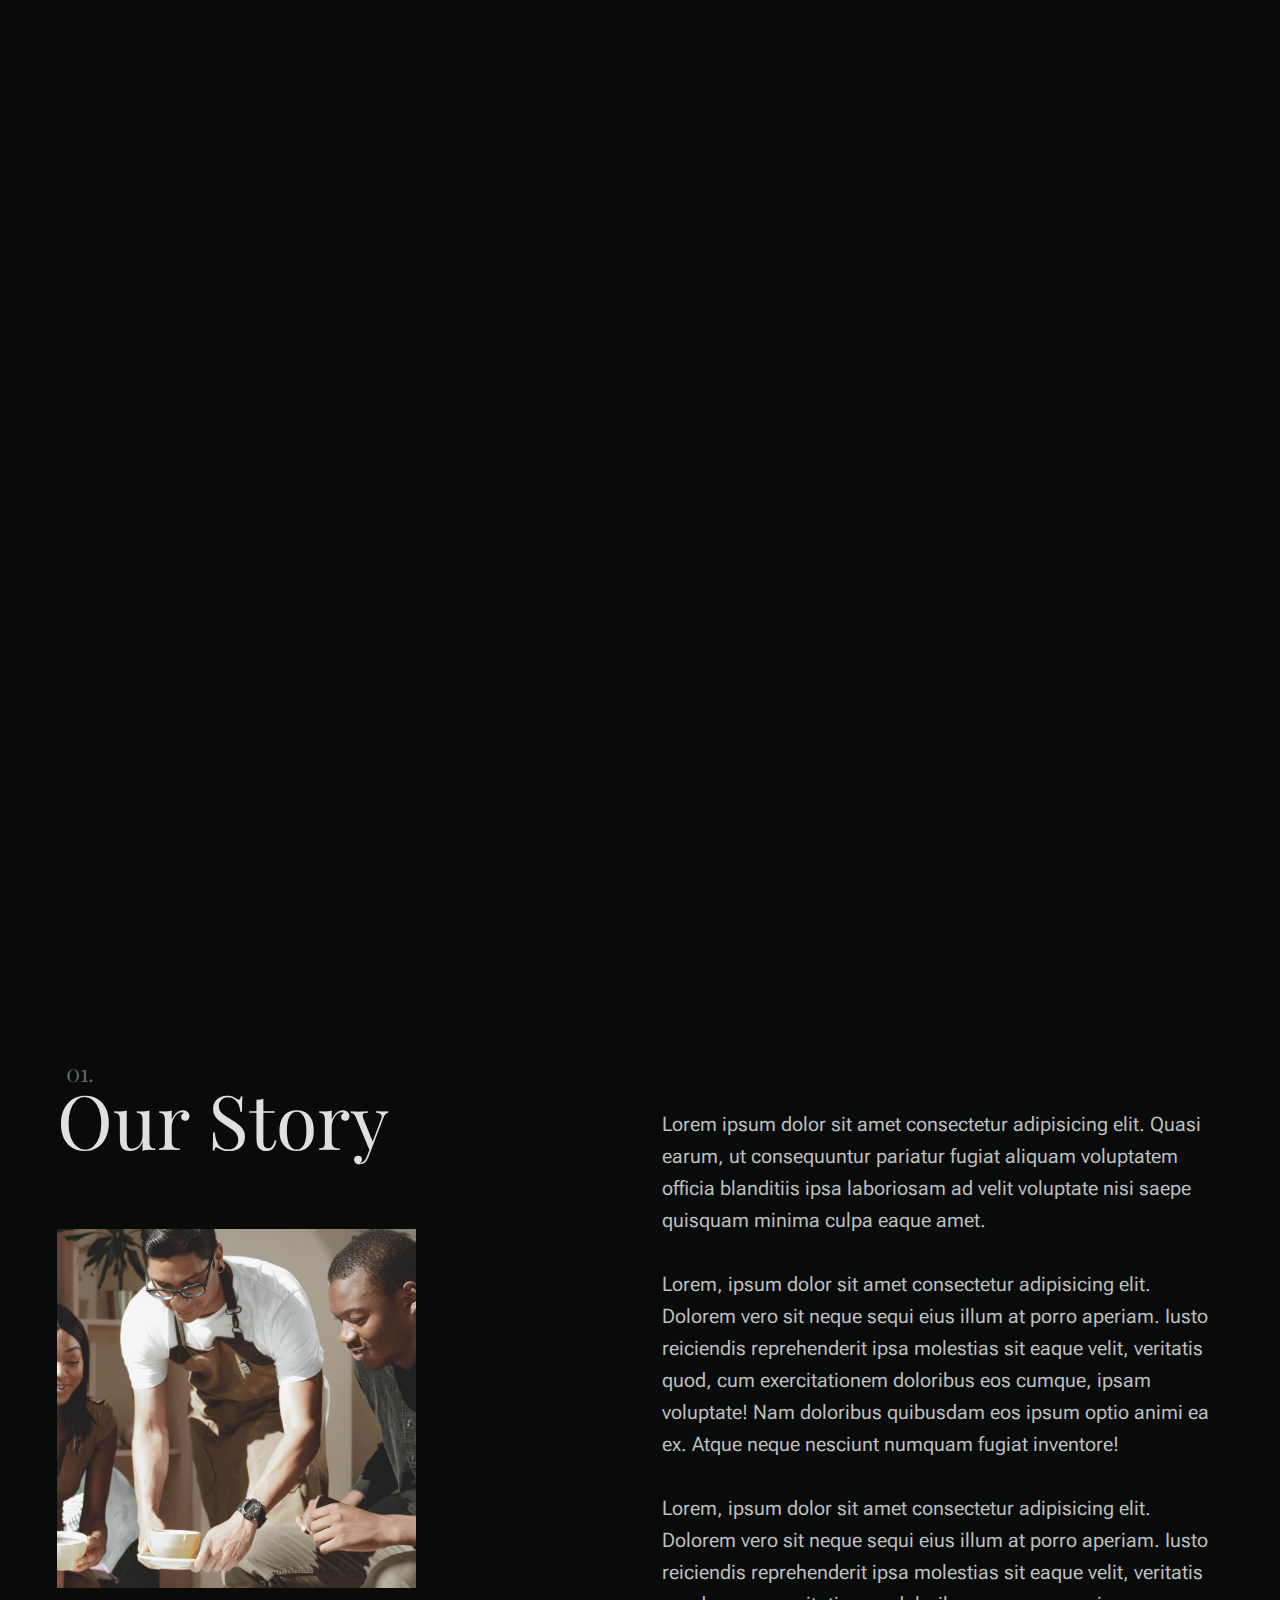
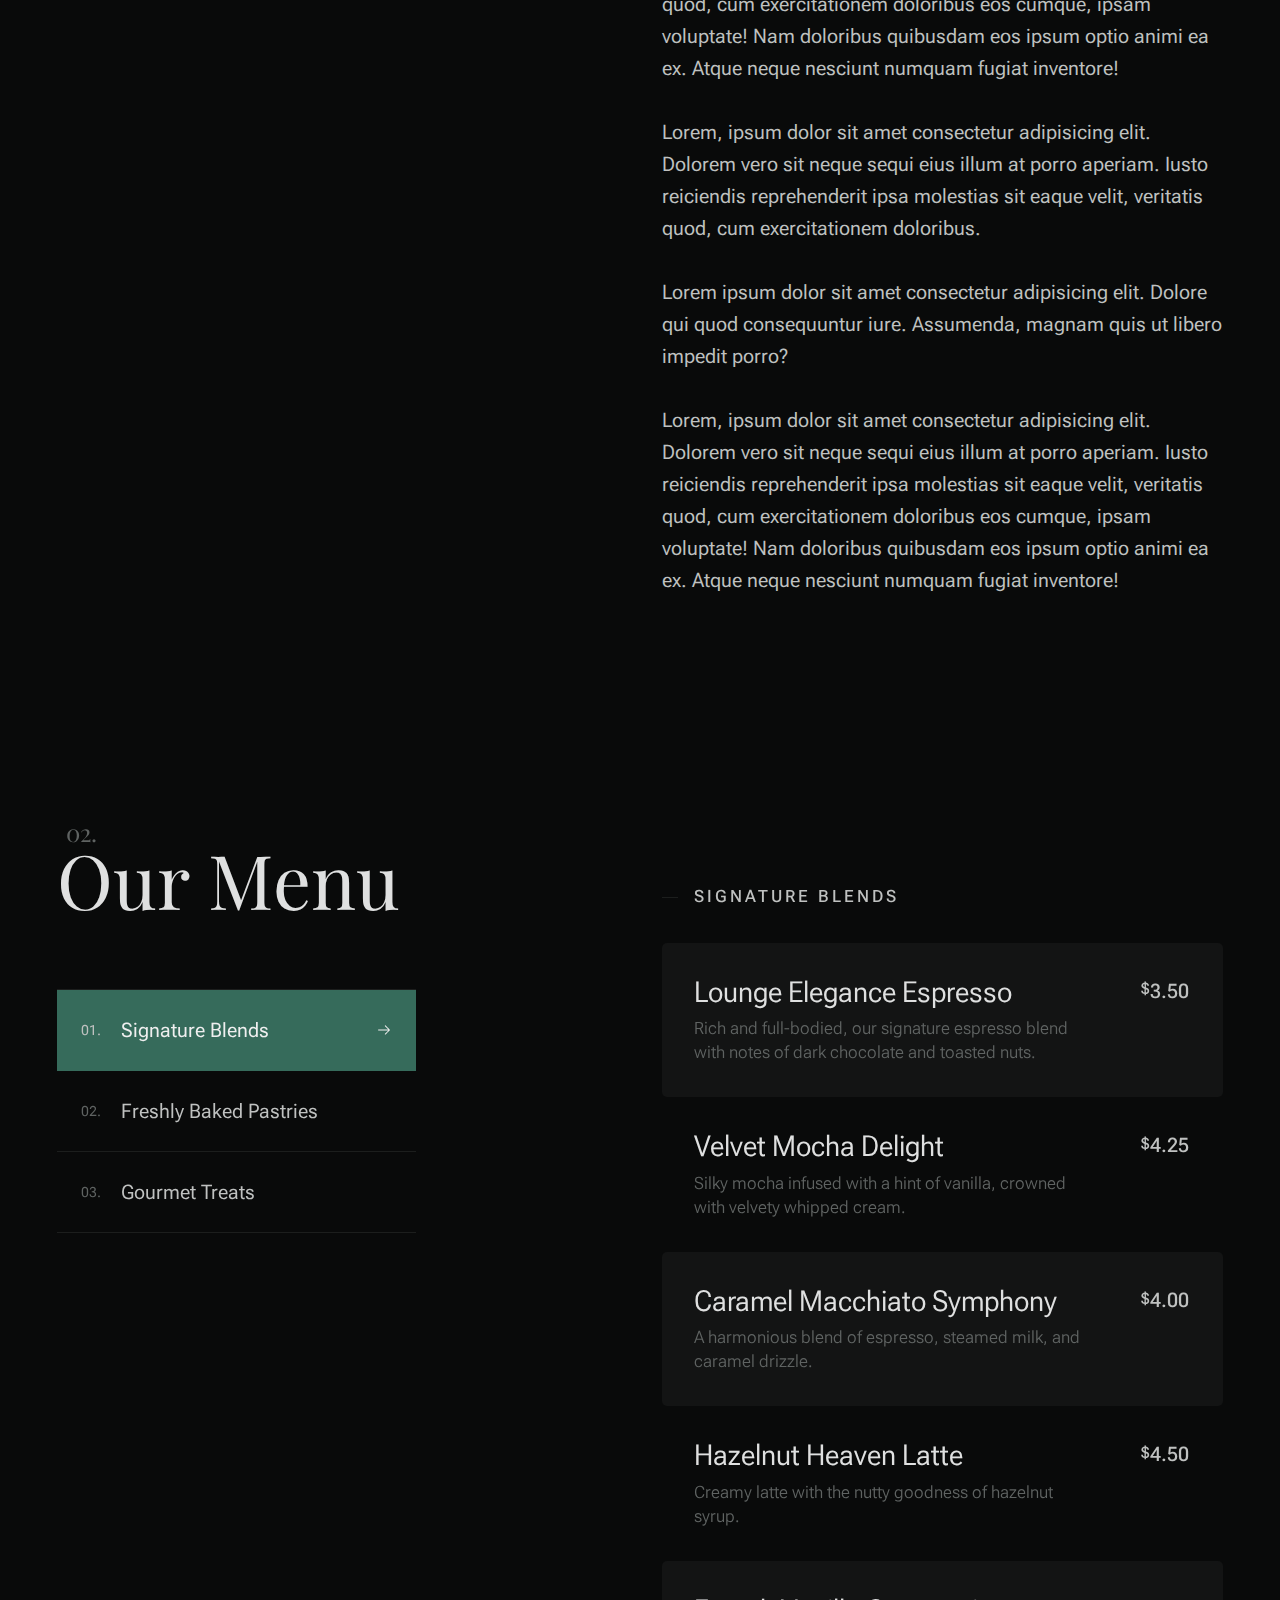
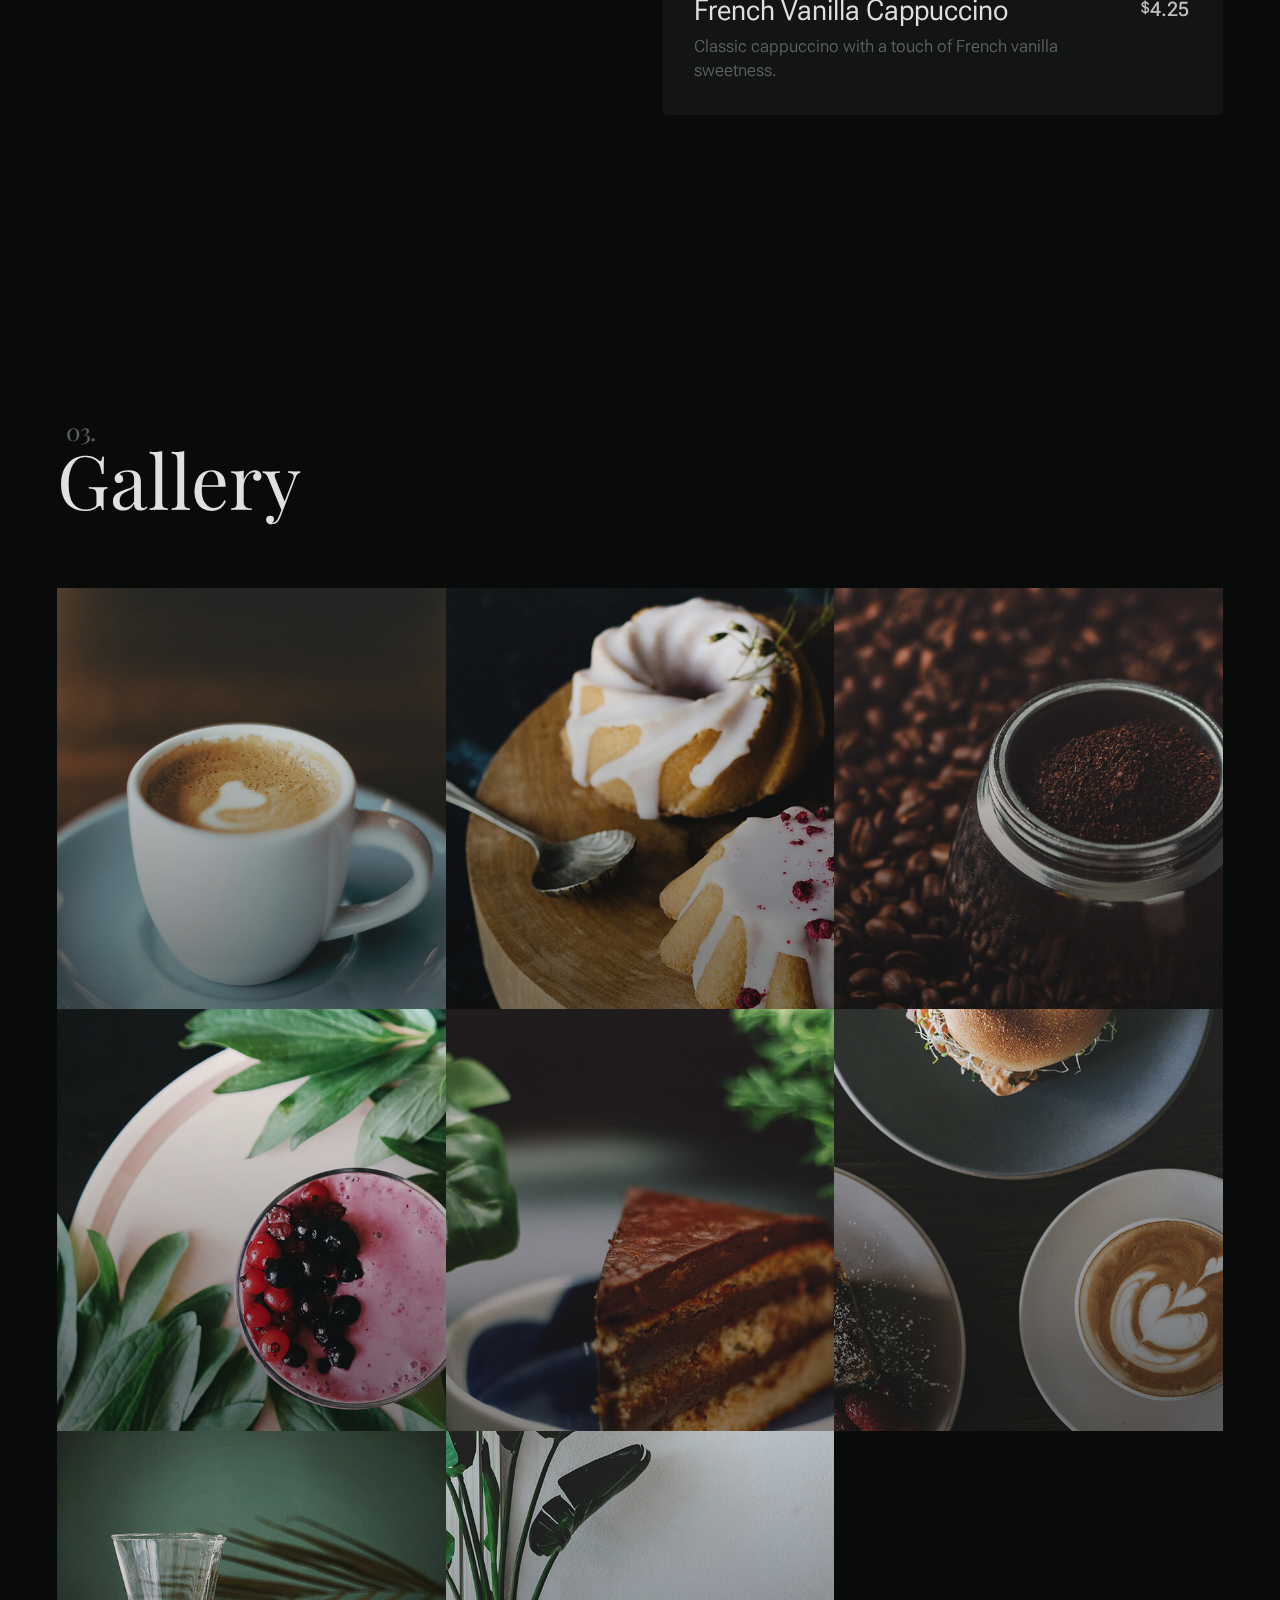
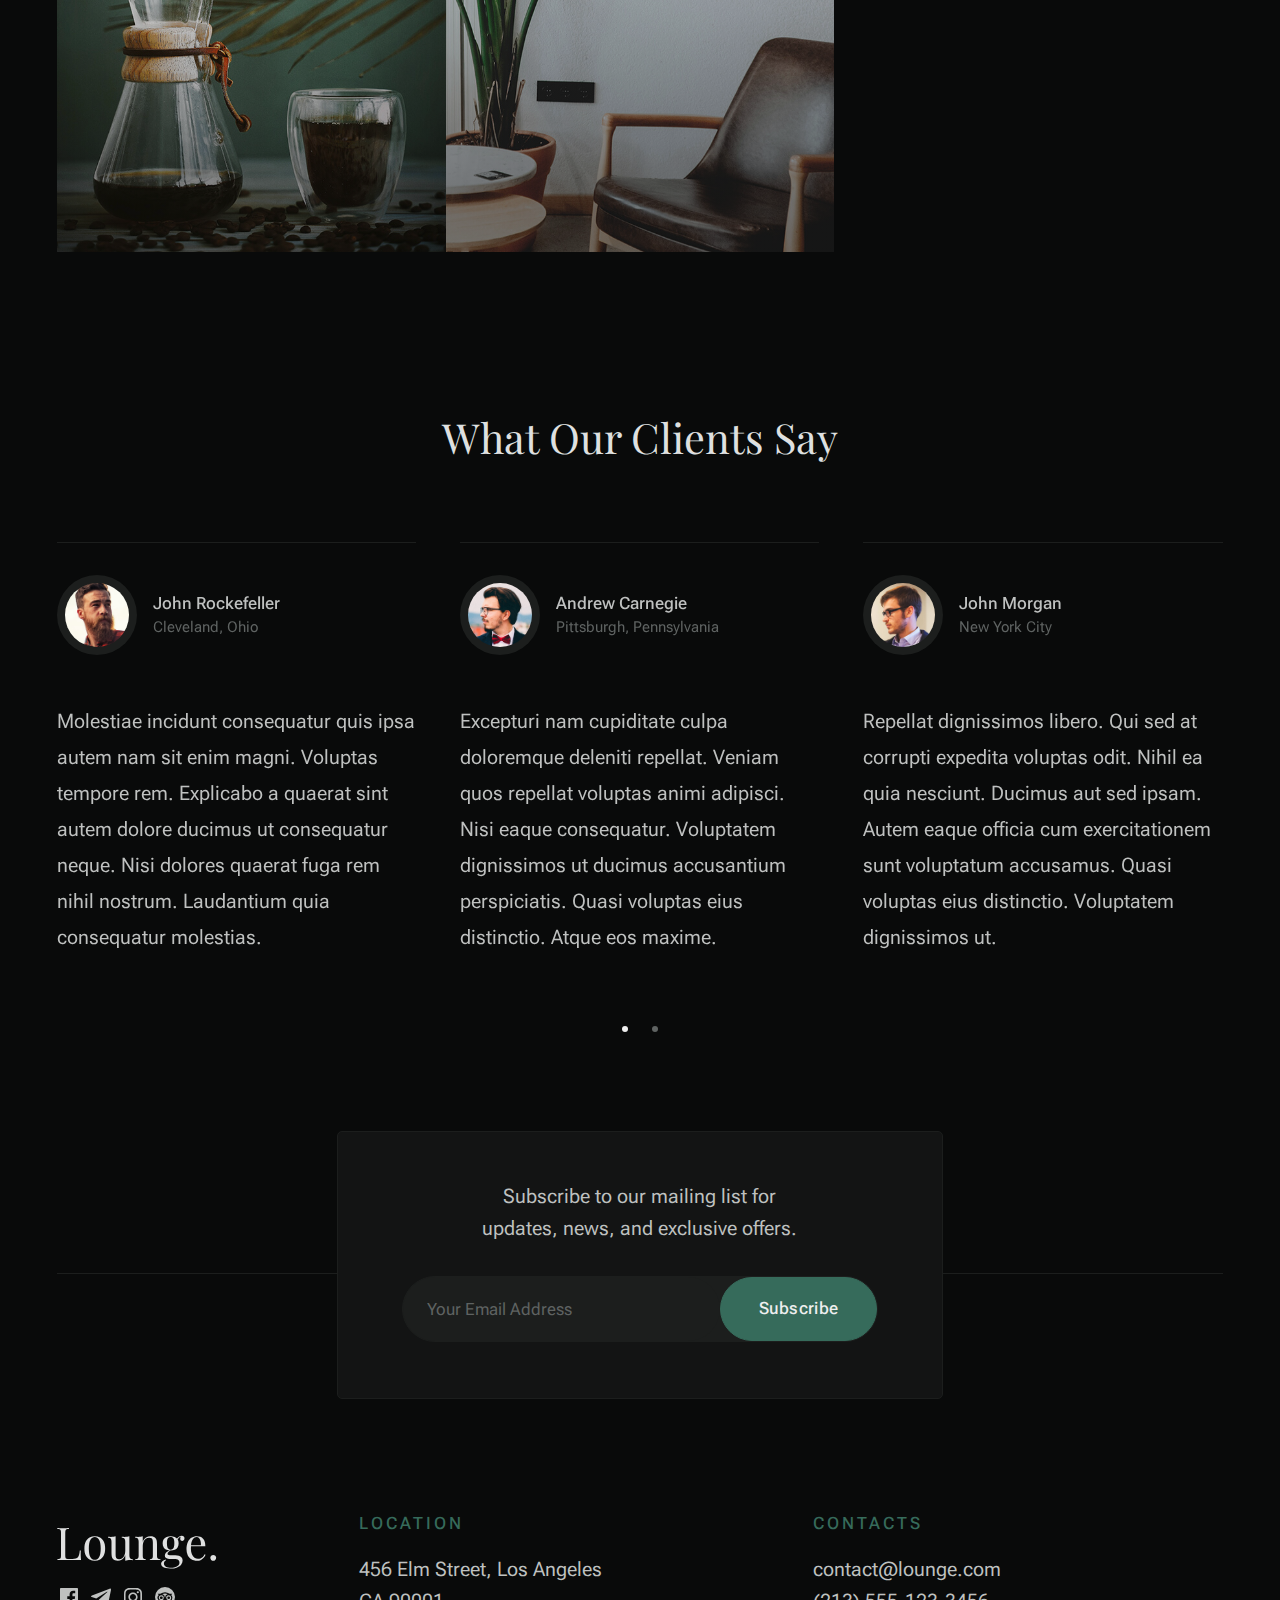
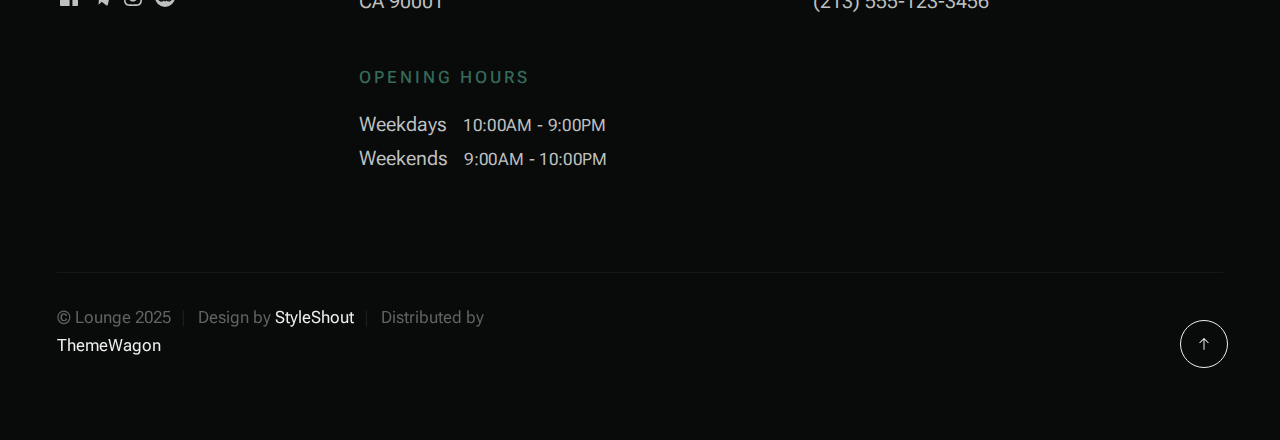
<file: Lounge-1.0.0/index.html>
<!DOCTYPE html>
<html lang="en" class="no-js" >
<head>

    <!--- basic page needs
    ================================================== -->
    <meta charset="utf-8">
    <meta name="viewport" content="width=device-width, initial-scale=1">
    <title>Lounge</title>

    <script>
        document.documentElement.classList.remove('no-js');
        document.documentElement.classList.add('js');
    </script>

    <!-- CSS
    ================================================== -->
    <link rel="stylesheet" href="css/vendor.css">
    <link rel="stylesheet" href="css/styles.css">

    <!-- favicons
    ================================================== -->
    <link rel="apple-touch-icon" sizes="180x180" href="apple-touch-icon.png">
    <link rel="icon" type="image/png" sizes="32x32" href="favicon-32x32.png">
    <link rel="icon" type="image/png" sizes="16x16" href="favicon-16x16.png">
    <link rel="manifest" href="site.webmanifest">

</head>


<body id="top">
    
    <!-- preloader
    ================================================== -->
    <div id="preloader">
        <div id="loader" class="dots-fade">
            <div></div>
            <div></div>
            <div></div>
        </div>
    </div>

    <!-- page wrap
    ================================================== -->
    <div id="page" class="s-pagewrap ss-home">


        <!-- # site header 
        ================================================== -->
        <header class="s-header">

            <div class="container s-header__content">
                
                <div class="s-header__block">
                    <div class="header-logo">
                        <a class="logo" href="index.html">
                            <img src="images/logo.svg" alt="Homepage">
                        </a>
                    </div>
                    <a class="header-menu-toggle" href="#0"><span>Menu</span></a>
                </div> <!-- end s-header__block -->
            
                <nav class="header-nav">    
                    <ul class="header-nav__links">
                        <li class="current"><a class="smoothscroll" href="#intro">Intro</a></li>
                        <li><a class="smoothscroll" href="#about">About</a></li>
                        <li><a class="smoothscroll" href="#menu">Menu</a></li>
                        <li><a class="smoothscroll" href="#gallery">Gallery</a></li>
                    </ul> <!-- end header-nav__links -->  
                    
                    <div class="header-contact">
                        <a href="tel:+" class="header-contact__num btn">
                            <svg id="Layer_1" data-name="Layer 1" xmlns="http://www.w3.org/2000/svg" viewBox="0 0 24 24" stroke-width="1.5" width="24" height="24" color="#000000"><defs><style>.cls-6376396cc3a86d32eae6f0dc-1{fill:none;stroke:currentColor;stroke-miterlimit:10;}</style></defs><path class="cls-6376396cc3a86d32eae6f0dc-1" d="M19.64,21.25c-2.54,2.55-8.38.83-13-3.84S.2,6.9,2.75,4.36L5.53,1.57,10.9,6.94l-2,2A2.18,2.18,0,0,0,8.9,12L12,15.1a2.18,2.18,0,0,0,3.07,0l2-2,5.37,5.37Z"></path></svg>
                            555-123-3456
                        </a>
                    </div> <!-- end header-contact -->
                </nav> <!-- end header-nav -->         
            
            </div> <!-- end s-header__content -->

        </header> <!-- end s-header -->


        <!-- # intro
        ================================================== -->
        <section id="intro" class="container s-intro target-section">

            <div class="grid-block s-intro__content">

                <div class="intro-header">
                    <div class="intro-header__overline">Welcome to</div>
                    <h1 class="intro-header__big-type">
                        Lounge <br>
                        Cafe
                    </h1>
                </div> <!-- end intro-header -->

                <figure class="intro-pic-primary">
                    <img src="images/intro-pic-primary.jpg" 
                         srcset="images/intro-pic-primary.jpg 1x, 
                         images/intro-pic-primary@2x.jpg 2x" alt="">  
                </figure> <!-- end intro-pic-primary -->    
                    
                <div class="intro-block-content">

                    <figure class="intro-block-content__pic">
                        <img src="images/intro-pic-secondary.jpg" 
                             srcset="images/intro-pic-secondary.jpg 1x, 
                             images/intro-pic-secondary@2x.jpg 2x" alt=""> 
                    </figure> <!-- end intro-pic-secondary -->   

                    <div class="intro-block-content__text-wrap">
                        <p class="intro-block-content__text">
                            Savor moments of bliss with every sip, as our expertly 
                            crafted coffees and delectable pastries embrace your senses.
                        </p>
                        
                        <ul class="intro-block-content__social">
                            <li><a href="#0">FB</a></li>
                            <li><a href="#0">IG</a></li>
                            <li><a href="#0">PI</a></li>
                            <li><a href="#0">X</a></li>
                        </ul>
                    </div> <!-- end intro-block-content__social -->   

                </div> <!-- end intro-block-content -->

                <div class="intro-scroll">
                    <a class="smoothscroll" href="#about">                            
                        <span class="intro-scroll__circle-text"></span>
                        <span class="intro-scroll__text u-screen-reader-text">Scroll Down</span>
                        <div class="intro-scroll__icon">
                            <svg clip-rule="evenodd" fill-rule="evenodd" stroke-linejoin="round" stroke-miterlimit="2" viewBox="0 0 24 24" xmlns="http://www.w3.org/2000/svg"><path d="m5.214 14.522s4.505 4.502 6.259 6.255c.146.147.338.22.53.22s.384-.073.53-.22c1.754-1.752 6.249-6.244 6.249-6.244.144-.144.216-.334.217-.523 0-.193-.074-.386-.221-.534-.293-.293-.766-.294-1.057-.004l-4.968 4.968v-14.692c0-.414-.336-.75-.75-.75s-.75.336-.75.75v14.692l-4.979-4.978c-.289-.289-.761-.287-1.054.006-.148.148-.222.341-.221.534 0 .189.071.377.215.52z" fill-rule="nonzero"/></svg>
                        </div>
                    </a>
                </div> <!-- end intro-scroll -->

            </div> <!-- grid-block -->            

        </section> <!-- end s-intro -->


        <!-- # about
        ================================================== -->
        <section id="about" class="container s-about target-section">

            <div class="row s-about__content">

                <div class="column xl-4 lg-5 md-12 s-about__content-start">

                    <div class="section-header" data-num="01">
                        <h2 class="text-display-title">Our Story</h2>
                    </div>  

                    <figure class="about-pic-primary">
                        <img src="images/about-pic-primary.jpg" 
                             srcset="images/about-pic-primary.jpg 1x, 
                             images/about-pic-primary@2x.jpg 2x" alt=""> 
                    </figure>

                </div> <!-- end s-about__content-start -->

                <div class="column xl-6 lg-6 md-12 s-about__content-end">                   
                    <p>
                    Lorem ipsum dolor sit amet consectetur adipisicing elit. Quasi earum, ut consequuntur pariatur fugiat aliquam voluptatem officia blanditiis ipsa laboriosam ad velit voluptate nisi saepe quisquam minima culpa eaque amet.
                    </p>

                    <p>
                    Lorem, ipsum dolor sit amet consectetur adipisicing elit. Dolorem vero sit neque sequi eius illum at porro aperiam. Iusto reiciendis reprehenderit ipsa molestias sit eaque velit, veritatis quod, cum exercitationem doloribus eos cumque, ipsam voluptate! Nam doloribus quibusdam eos ipsum optio animi ea ex. Atque neque nesciunt numquam fugiat inventore!
                    </p>

                    <p>
                    Lorem, ipsum dolor sit amet consectetur adipisicing elit. Dolorem vero sit neque sequi eius illum at porro aperiam. Iusto reiciendis reprehenderit ipsa molestias sit eaque velit, veritatis quod, cum exercitationem doloribus eos cumque, ipsam voluptate! Nam doloribus quibusdam eos ipsum optio animi ea ex. Atque neque nesciunt numquam fugiat inventore!
                    </p>

                    <p>
                    Lorem, ipsum dolor sit amet consectetur adipisicing elit. Dolorem vero sit neque sequi eius illum at porro aperiam. Iusto reiciendis reprehenderit ipsa molestias sit eaque velit, veritatis quod, cum exercitationem doloribus.
                    </p>

                    <p>Lorem ipsum dolor sit amet consectetur adipisicing elit. Dolore qui quod consequuntur iure. Assumenda, magnam quis ut libero impedit porro?</p>

                    <p>
                    Lorem, ipsum dolor sit amet consectetur adipisicing elit. Dolorem vero sit neque sequi eius illum at porro aperiam. Iusto reiciendis reprehenderit ipsa molestias sit eaque velit, veritatis quod, cum exercitationem doloribus eos cumque, ipsam voluptate! Nam doloribus quibusdam eos ipsum optio animi ea ex. Atque neque nesciunt numquam fugiat inventore!
                    </p>

                </div> <!--end column -->
                
            </div> <!-- end s-about__content-end -->
            
        </section> <!-- end s-about -->   


        <!-- # menu
        ================================================== -->
        <section id="menu" class="container s-menu target-section">

            <div class="row s-menu__content">
                
                <div class="column xl-4 lg-5 md-12 s-menu__content-start">

                    <div class="section-header" data-num="02">
                        <h2 class="text-display-title">Our Menu</h2>
                    </div>  

                    <nav class="tab-nav">
                        <ul class="tab-nav__list"> 
                            <li>
                                <a href="tab-signature-blends">
                                    <span>Signature Blends</span>
                                    <svg clip-rule="evenodd" fill-rule="evenodd" stroke-linejoin="round" stroke-miterlimit="2" viewBox="0 0 24 24" xmlns="http://www.w3.org/2000/svg"><path d="m14.523 18.787s4.501-4.505 6.255-6.26c.146-.146.219-.338.219-.53s-.073-.383-.219-.53c-1.753-1.754-6.255-6.258-6.255-6.258-.144-.145-.334-.217-.524-.217-.193 0-.385.074-.532.221-.293.292-.295.766-.004 1.056l4.978 4.978h-14.692c-.414 0-.75.336-.75.75s.336.75.75.75h14.692l-4.979 4.979c-.289.289-.286.762.006 1.054.148.148.341.222.533.222.19 0 .378-.072.522-.215z" fill-rule="nonzero"/></svg>
                                </a>
                            </li>
                            <li>
                                <a href="#tab-pastries">
                                    <span>Freshly Baked Pastries</span>
                                    <svg clip-rule="evenodd" fill-rule="evenodd" stroke-linejoin="round" stroke-miterlimit="2" viewBox="0 0 24 24" xmlns="http://www.w3.org/2000/svg"><path d="m14.523 18.787s4.501-4.505 6.255-6.26c.146-.146.219-.338.219-.53s-.073-.383-.219-.53c-1.753-1.754-6.255-6.258-6.255-6.258-.144-.145-.334-.217-.524-.217-.193 0-.385.074-.532.221-.293.292-.295.766-.004 1.056l4.978 4.978h-14.692c-.414 0-.75.336-.75.75s.336.75.75.75h14.692l-4.979 4.979c-.289.289-.286.762.006 1.054.148.148.341.222.533.222.19 0 .378-.072.522-.215z" fill-rule="nonzero"/></svg>
                                </a>
                            </li>
                            <li>
                                <a href="#tab-gourmet-treats">
                                    <span>Gourmet Treats</span>
                                    <svg clip-rule="evenodd" fill-rule="evenodd" stroke-linejoin="round" stroke-miterlimit="2" viewBox="0 0 24 24" xmlns="http://www.w3.org/2000/svg"><path d="m14.523 18.787s4.501-4.505 6.255-6.26c.146-.146.219-.338.219-.53s-.073-.383-.219-.53c-1.753-1.754-6.255-6.258-6.255-6.258-.144-.145-.334-.217-.524-.217-.193 0-.385.074-.532.221-.293.292-.295.766-.004 1.056l4.978 4.978h-14.692c-.414 0-.75.336-.75.75s.336.75.75.75h14.692l-4.979 4.979c-.289.289-.286.762.006 1.054.148.148.341.222.533.222.19 0 .378-.072.522-.215z" fill-rule="nonzero"/></svg>
                                </a>
                            </li>
                        </ul>
                    </nav> <!-- end tab-nav -->

                </div> <!-- end s-menu__content-start -->

                <div class="column xl-6 lg-6 md-12 s-menu__content-end">

                    <div class="tab-content menu-block">

                        <div id="tab-signature-blends" class="menu-block__group tab-content__item">

                            <h6 class="menu-block__cat-name">
                                Signature Blends
                            </h6>

                            <ul class="menu-list">
                                <li class="menu-list__item">
                                    <div class="menu-list__item-desc">                                            
                                        <h4>Lounge Elegance Espresso</h4>
                                        <p>
                                            Rich and full-bodied, our signature espresso blend with notes of dark chocolate and toasted nuts.
                                        </p>
                                    </div>
                                    <div class="menu-list__item-price">
                                        <span>$</span>3.50
                                    </div>
                                </li>
                                <li class="menu-list__item">
                                    <div class="menu-list__item-desc">                                            
                                        <h4>Velvet Mocha Delight</h4>
                                        <p>
                                            Silky mocha infused with a hint of vanilla, crowned with velvety whipped cream.
                                        </p>
                                    </div>
                                    <div class="menu-list__item-price">
                                        <span>$</span>4.25
                                    </div>
                                </li>
                                <li class="menu-list__item">
                                    <div class="menu-list__item-desc">                                            
                                        <h4>Caramel Macchiato Symphony</h4>
                                        <p>
                                            A harmonious blend of espresso, steamed milk, and caramel drizzle.
                                        </p>
                                    </div>
                                    <div class="menu-list__item-price">
                                        <span>$</span>4.00
                                    </div>
                                </li>
                                <li class="menu-list__item">
                                    <div class="menu-list__item-desc">                                            
                                        <h4>Hazelnut Heaven Latte</h4>
                                        <p>
                                        Creamy latte with the nutty goodness of hazelnut syrup.
                                        </p>
                                    </div>
                                    <div class="menu-list__item-price">
                                        <span>$</span>4.50
                                    </div>
                                </li>
                                <li class="menu-list__item">
                                    <div class="menu-list__item-desc">                                            
                                        <h4>French Vanilla Cappuccino</h4>
                                        <p>
                                            Classic cappuccino with a touch of French vanilla sweetness.
                                        </p>
                                    </div>
                                    <div class="menu-list__item-price">
                                        <span>$</span>4.25
                                    </div>
                                </li>
                            </ul> <!-- end menu-list -->

                        </div> <!-- end tab-content__item -->


                        <div id="tab-pastries" class="menu-block__group tab-content__item">

                            <h6 class="menu-block__cat-name">
                                Freshly Baked Pastries
                            </h6>

                            <ul class="menu-list">
                                <li class="menu-list__item">
                                    <div class="menu-list__item-desc">                                            
                                        <h4>Buttery Croissants</h4>
                                        <p>
                                        Flaky and buttery croissants baked to perfection.
                                        </p>
                                    </div>
                                    <div class="menu-list__item-price">
                                        <span>$</span>2.50
                                    </div>
                                </li>
                                <li class="menu-list__item">
                                    <div class="menu-list__item-desc">                                            
                                        <h4>Flaky Almond Danishes</h4>
                                        <p>
                                        Delicate pastries filled with almond paste and sliced almonds.
                                        </p>
                                    </div>
                                    <div class="menu-list__item-price">
                                        <span>$</span>3.00
                                    </div>
                                </li>
                                <li class="menu-list__item">
                                    <div class="menu-list__item-desc">                                            
                                        <h4>Blueberry Streusel Muffins</h4>
                                        <p>
                                        Moist muffins bursting with blueberries and a crumbly streusel top.
                                        </p>
                                    </div>
                                    <div class="menu-list__item-price">
                                        <span>$</span>2.75
                                    </div>
                                </li>
                                <li class="menu-list__item">
                                    <div class="menu-list__item-desc">                                            
                                        <h4>Chocolate-Filled Scones</h4>
                                        <p>
                                        Tender scones with a surprise chocolate center.
                                        </p>
                                    </div>
                                    <div class="menu-list__item-price">
                                        <span>$</span>3.25
                                    </div>
                                </li>
                                <li class="menu-list__item">
                                    <div class="menu-list__item-desc">                                            
                                        <h4>Raspberry Cream Cheese Danish</h4>
                                        <p>
                                        Sweet and tangy raspberry filling in a cream cheese danish.
                                        </p>
                                    </div>
                                    <div class="menu-list__item-price">
                                        <span>$</span>3.25
                                    </div>
                                </li>
                            </ul> <!-- end menu-list -->

                        </div> <!-- end tab-content__item -->


                        <div id="tab-gourmet-treats" class="menu-block__group tab-content__item">

                            <h6 class="menu-block__cat-name">
                                Gourmet Treats
                            </h6>

                            <ul class="menu-list">
                                <li class="menu-list__item">
                                    <div class="menu-list__item-desc">                                            
                                        <h4>Artisanal Dark Chocolate Truffles</h4>
                                        <p>
                                        Luxurious dark chocolate truffles dusted with cocoa powder.
                                        </p>
                                    </div>
                                    <div class="menu-list__item-price">
                                        <span>$</span>2.75
                                    </div>
                                </li>
                                <li class="menu-list__item">
                                    <div class="menu-list__item-desc">                                            
                                        <h4>Handcrafted Praline Bonbons</h4>
                                        <p>
                                        Praline-filled bonbons topped with a caramelized nut.
                                        </p>
                                    </div>
                                    <div class="menu-list__item-price">
                                        <span>$</span>3.00
                                    </div>
                                </li>
                                <li class="menu-list__item">
                                    <div class="menu-list__item-desc">                                            
                                        <h4>Pistachio and Sea Salt Toffee</h4>
                                        <p>
                                        Crunchy toffee coated in pistachios and sea salt.
                                        </p>
                                    </div>
                                    <div class="menu-list__item-price">
                                        <span>$</span>4.00
                                    </div>
                                </li>
                                <li class="menu-list__item">
                                    <div class="menu-list__item-desc">                                            
                                        <h4>Raspberry White Chocolate Bark</h4>
                                        <p>
                                        Creamy white chocolate with swirls of raspberry and a sprinkle of almonds. 
                                        </p>
                                    </div>
                                    <div class="menu-list__item-price">
                                        <span>$</span>3.50
                                    </div>
                                </li>
                                <li class="menu-list__item">
                                    <div class="menu-list__item-desc">                                            
                                        <h4>Salted Caramel Brownie Bites</h4>
                                        <p>
                                        Fudgy brownie bites with a caramel drizzle and a touch of sea salt.
                                        </p>
                                    </div>
                                    <div class="menu-list__item-price">
                                        <span>$</span>2.50
                                    </div>
                                </li>
                            </ul> <!-- end menu-list -->
                            
                        </div> <!-- end tab-content__item -->

                    </div> <!-- menu-block -->

                </div> <!-- end s-menu__content-end -->

            </div> <!-- end s-menu__content -->

        </section> <!-- end s-menu -->  


        <!-- # gallery
        ================================================== -->
        <section id="gallery" class="container s-gallery target-section">

            <div class="row s-gallery__header">
                <div class="column xl-12 section-header-wrap">
                    <div class="section-header" data-num="03">
                        <h2 class="text-display-title">Gallery</h2>
                    </div>               
                </div> <!-- end section-header-wrap -->   
            </div> <!-- end s-gallery__header -->   

            <div class="gallery-items grid-cols grid-cols--wrap">

                <div class="gallery-items__item grid-cols__column">
                    <a href="images/gallery/large/l-gallery-01.jpg" class="gallery-items__item-thumb glightbox">
                        <img src="images/gallery/gallery-01.jpg" 
                            srcset="images/gallery/gallery-01.jpg 1x, 
                                    images/gallery/gallery-01@2x.jpg 2x" alt="">                                
                    </a>
                </div> <!-- end gallery-items__item-->
    
                <div class="gallery-items__item grid-cols__column">
                    <a href="images/gallery/large/l-gallery-02.jpg" class="gallery-items__item-thumb glightbox">
                        <img src="images/gallery/gallery-02.jpg" 
                            srcset="images/gallery/gallery-02.jpg 1x, 
                                    images/gallery/gallery-02@2x.jpg 2x" alt="">
                    </a>
                </div> <!-- end gallery-items__item -->
    
                <div class="gallery-items__item grid-cols__column">
                    <a href="images/gallery/large/l-gallery-03.jpg" class="gallery-items__item-thumb glightbox">
                        <img src="images/gallery/gallery-03.jpg" 
                            srcset="images/gallery/gallery-03.jpg 1x, 
                                    images/gallery/gallery-03@2x.jpg 2x" alt="">
                    </a>
                </div> <!-- end gallery-items__item -->
    
                <div class="gallery-items__item grid-cols__column">
                    <a href="images/gallery/large/l-gallery-04.jpg" class="gallery-items__item-thumb glightbox">
                        <img src="images/gallery/gallery-04.jpg" 
                            srcset="images/gallery/gallery-04.jpg 1x, 
                                    images/gallery/gallery-04@2x.jpg 2x" alt="">
                    </a>
                </div> <!-- end gallery-items__item -->
    
                <div class="gallery-items__item grid-cols__column">
                    <a href="images/gallery/large/l-gallery-05.jpg" class="gallery-items__item-thumb glightbox">
                        <img src="images/gallery/gallery-05.jpg" 
                            srcset="images/gallery/gallery-05.jpg 1x, 
                                    images/gallery/gallery-05@2x.jpg 2x" alt="">
                    </a>
                </div> <!-- end gallery-items__item -->
    
                <div class="gallery-items__item grid-cols__column">
                    <a href="images/gallery/large/l-gallery-06.jpg" class="gallery-items__item-thumb glightbox">
                        <img src="images/gallery/gallery-06.jpg" 
                            srcset="images/gallery/gallery-06.jpg 1x, 
                                    images/gallery/gallery-06@2x.jpg 2x" alt="">
                    </a>
                </div> <!-- end gallery-items__item -->
    
                <div class="gallery-items__item grid-cols__column">
                    <a href="images/gallery/large/l-gallery-07.jpg" class="gallery-items__item-thumb glightbox">
                        <img src="images/gallery/gallery-07.jpg" 
                            srcset="images/gallery/gallery-07.jpg 1x, 
                                    images/gallery/gallery-07@2x.jpg 2x" alt="">
                    </a>
                </div> <!-- end gallery-items__item -->
    
                <div class="gallery-items__item grid-cols__column">
                    <a href="images/gallery/large/l-gallery-08.jpg" class="gallery-items__item-thumb glightbox">
                        <img src="images/gallery/gallery-08.jpg" 
                            srcset="images/gallery/gallery-08.jpg 1x, 
                                    images/gallery/gallery-08@2x.jpg 2x" alt="">
                    </a>
                </div> <!-- end gallery-items__item -->
                
            </div> <!-- end grid-list-items -->

        </section> <!-- end s-gallery -->  


        <!-- # testimonials
        ================================================== -->
        <section id="testimonials" class="container s-testimonials">

            <div class="row s-testimonials__content">
                <div class="column xl-12">

                    <h3 class="testimonials-title u-text-center">What Our Clients Say</h3>
    
                    <div class="swiper-container testimonials-slider">    
                        <div class="swiper-wrapper">

                            <div class="testimonials-slider__slide swiper-slide">
                                <div class="testimonials-slider__author">
                                    <img src="images/avatars/user-02.jpg" alt="Author image" class="testimonials-slider__avatar">
                                    <cite class="testimonials-slider__cite">
                                        John Rockefeller
                                        <span>Cleveland, Ohio</span>
                                    </cite>
                                </div>
                                <p>
                                Molestiae incidunt consequatur quis ipsa autem nam sit enim magni. Voluptas tempore rem. 
                                Explicabo a quaerat sint autem dolore ducimus ut consequatur neque. Nisi dolores quaerat fuga rem nihil nostrum.
                                Laudantium quia consequatur molestias.
                                </p>
                            </div> <!-- end testimonials-slider__slide -->
            
                            <div class="testimonials-slider__slide swiper-slide">
                                <div class="testimonials-slider__author">
                                    <img src="images/avatars/user-03.jpg" alt="Author image" class="testimonials-slider__avatar">
                                    <cite class="testimonials-slider__cite">
                                        Andrew Carnegie
                                        <span>Pittsburgh, Pennsylvania</span>
                                    </cite>
                                </div>
                                <p>
                                Excepturi nam cupiditate culpa doloremque deleniti repellat. Veniam quos repellat voluptas animi adipisci.
                                Nisi eaque consequatur. Voluptatem dignissimos ut ducimus accusantium perspiciatis.
                                Quasi voluptas eius distinctio. Atque eos maxime.
                                </p>
                            </div> <!-- end testimonials-slider__slide -->
            
                            <div class="testimonials-slider__slide swiper-slide">
                                <div class="testimonials-slider__author">
                                    <img src="images/avatars/user-01.jpg" alt="Author image" class="testimonials-slider__avatar">
                                    <cite class="testimonials-slider__cite">
                                        John Morgan
                                        <span>New York City</span>
                                    </cite>
                                </div>
                                <p>
                                Repellat dignissimos libero. Qui sed at corrupti expedita voluptas odit. Nihil ea quia nesciunt. Ducimus aut sed ipsam.  
                                Autem eaque officia cum exercitationem sunt voluptatum accusamus. Quasi voluptas eius distinctio.
                                Voluptatem dignissimos ut.
                                </p>
                            </div> <!-- end testimonials-slider__slide -->
    
                            <div class="testimonials-slider__slide swiper-slide">
                                <div class="testimonials-slider__author">
                                    <img src="images/avatars/user-06.jpg" alt="Author image" class="testimonials-slider__avatar">
                                    <cite class="testimonials-slider__cite">
                                        Henry Ford
                                        <span>Dearborn, Michigan</span>
                                    </cite>
                                </div>
                                <p>
                                Nunc interdum lacus sit amet orci. Vestibulum dapibus nunc ac augue. Fusce vel dui. In ac felis 
                                quis tortor malesuada pretium. Curabitur vestibulum aliquam leo. Qui sed at corrupti expedita voluptas odit. 
                                Nihil ea quia nesciunt. Ducimus aut sed ipsam.
                                </p>
                            </div> <!-- end testimonials-slider__slide -->
        
                        </div> <!-- end swiper-wrapper -->
    
                        <div class="swiper-pagination"></div>
    
                    </div> <!-- end testimonials-slider -->
    
                </div> <!-- end column -->
            </div> <!-- end s-testimonials__content -->

        </section> <!-- end s-testimonials --> 

        
        <!-- # footer 
        ================================================== -->
        <footer id="footer" class="container s-footer">  
            
            <div class="row s-footer__top row-x-center">
                <div class="column xl-6 lg-8 md-10 footer-block footer-newsletter">                  
    
                    <h5>
                    Subscribe to our mailing list for <br>
                    updates, news, and exclusive offers.
                    </h5>
    
                    <div class="subscribe-form">
                        <form id="mc-form" class="mc-form">
                            <div class="mc-input-wrap">
                                <input type="email" name="EMAIL" id="mce-EMAIL" placeholder="Your Email Address" title="The domain portion of the email address is invalid (the portion after the @)." pattern="^([^\x00-\x20\x22\x28\x29\x2c\x2e\x3a-\x3c\x3e\x40\x5b-\x5d\x7f-\xff]+|\x22([^\x0d\x22\x5c\x80-\xff]|\x5c[\x00-\x7f])*\x22)(\x2e([^\x00-\x20\x22\x28\x29\x2c\x2e\x3a-\x3c\x3e\x40\x5b-\x5d\x7f-\xff]+|\x22([^\x0d\x22\x5c\x80-\xff]|\x5c[\x00-\x7f])*\x22))*\x40([^\x00-\x20\x22\x28\x29\x2c\x2e\x3a-\x3c\x3e\x40\x5b-\x5d\x7f-\xff]+|\x5b([^\x0d\x5b-\x5d\x80-\xff]|\x5c[\x00-\x7f])*\x5d)(\x2e([^\x00-\x20\x22\x28\x29\x2c\x2e\x3a-\x3c\x3e\x40\x5b-\x5d\x7f-\xff]+|\x5b([^\x0d\x5b-\x5d\x80-\xff]|\x5c[\x00-\x7f])*\x5d))*(\.\w{2,})+$" required>
                                <input type="submit" name="subscribe" value="Subscribe" class="btn btn--primary">
                                <!-- <div style="position: absolute; left: -5000px;" aria-hidden="true"><input type="text" name="b_cdb7b577e41181934ed6a6a44_9a91cfe7b3" tabindex="-1" value=""></div> -->
                            </div> 
                            <div class="mc-status"></div>
                        </form>
                    </div> <!-- end subscribe-form -->

                </div> <!-- end footer-newsletter -->
            </div> <!-- end s-footer__top -->         

            <div class="row s-footer__main">             
                <div class="column xl-3 lg-12 footer-block s-footer__main-start">     

                    <div class="s-footer__logo">
                        <a class="logo" href="index.html">
                            <img src="images/logo.svg" alt="Homepage">
                        </a>
                    </div>  

                    <ul class="s-footer__social social-list">
                        <li>
                            <a href="#0">
                                <svg xmlns="http://www.w3.org/2000/svg" width="24" height="24" viewBox="0 0 24 24" style="fill:rgba(0, 0, 0, 1);transform:;-ms-filter:"><path d="M20,3H4C3.447,3,3,3.448,3,4v16c0,0.552,0.447,1,1,1h8.615v-6.96h-2.338v-2.725h2.338v-2c0-2.325,1.42-3.592,3.5-3.592 c0.699-0.002,1.399,0.034,2.095,0.107v2.42h-1.435c-1.128,0-1.348,0.538-1.348,1.325v1.735h2.697l-0.35,2.725h-2.348V21H20 c0.553,0,1-0.448,1-1V4C21,3.448,20.553,3,20,3z"></path></svg>
                                <span class="u-screen-reader-text">Facebook</span>
                            </a>
                        </li>
                        <li>
                            <a href="#0">
                                <svg xmlns="http://www.w3.org/2000/svg" width="24" height="24" viewBox="0 0 24 24" style="fill: rgba(0, 0, 0, 1);transform: ;msFilter:;"><path d="m20.665 3.717-17.73 6.837c-1.21.486-1.203 1.161-.222 1.462l4.552 1.42 10.532-6.645c.498-.303.953-.14.579.192l-8.533 7.701h-.002l.002.001-.314 4.692c.46 0 .663-.211.921-.46l2.211-2.15 4.599 3.397c.848.467 1.457.227 1.668-.785l3.019-14.228c.309-1.239-.473-1.8-1.282-1.434z"></path></svg>
                                <span class="u-screen-reader-text">Telegram</span>
                            </a>
                        </li>
                        <li>
                            <a href="#0">
                                <svg xmlns="http://www.w3.org/2000/svg" width="24" height="24" viewBox="0 0 24 24" style="fill:rgba(0, 0, 0, 1);transform:;-ms-filter:"><path d="M11.999,7.377c-2.554,0-4.623,2.07-4.623,4.623c0,2.554,2.069,4.624,4.623,4.624c2.552,0,4.623-2.07,4.623-4.624 C16.622,9.447,14.551,7.377,11.999,7.377L11.999,7.377z M11.999,15.004c-1.659,0-3.004-1.345-3.004-3.003 c0-1.659,1.345-3.003,3.004-3.003s3.002,1.344,3.002,3.003C15.001,13.659,13.658,15.004,11.999,15.004L11.999,15.004z"></path><circle cx="16.806" cy="7.207" r="1.078"></circle><path d="M20.533,6.111c-0.469-1.209-1.424-2.165-2.633-2.632c-0.699-0.263-1.438-0.404-2.186-0.42 c-0.963-0.042-1.268-0.054-3.71-0.054s-2.755,0-3.71,0.054C7.548,3.074,6.809,3.215,6.11,3.479C4.9,3.946,3.945,4.902,3.477,6.111 c-0.263,0.7-0.404,1.438-0.419,2.186c-0.043,0.962-0.056,1.267-0.056,3.71c0,2.442,0,2.753,0.056,3.71 c0.015,0.748,0.156,1.486,0.419,2.187c0.469,1.208,1.424,2.164,2.634,2.632c0.696,0.272,1.435,0.426,2.185,0.45 c0.963,0.042,1.268,0.055,3.71,0.055s2.755,0,3.71-0.055c0.747-0.015,1.486-0.157,2.186-0.419c1.209-0.469,2.164-1.424,2.633-2.633 c0.263-0.7,0.404-1.438,0.419-2.186c0.043-0.962,0.056-1.267,0.056-3.71s0-2.753-0.056-3.71C20.941,7.57,20.801,6.819,20.533,6.111z M19.315,15.643c-0.007,0.576-0.111,1.147-0.311,1.688c-0.305,0.787-0.926,1.409-1.712,1.711c-0.535,0.199-1.099,0.303-1.67,0.311 c-0.95,0.044-1.218,0.055-3.654,0.055c-2.438,0-2.687,0-3.655-0.055c-0.569-0.007-1.135-0.112-1.669-0.311 c-0.789-0.301-1.414-0.923-1.719-1.711c-0.196-0.534-0.302-1.099-0.311-1.669c-0.043-0.95-0.053-1.218-0.053-3.654 c0-2.437,0-2.686,0.053-3.655c0.007-0.576,0.111-1.146,0.311-1.687c0.305-0.789,0.93-1.41,1.719-1.712 c0.534-0.198,1.1-0.303,1.669-0.311c0.951-0.043,1.218-0.055,3.655-0.055c2.437,0,2.687,0,3.654,0.055 c0.571,0.007,1.135,0.112,1.67,0.311c0.786,0.303,1.407,0.925,1.712,1.712c0.196,0.534,0.302,1.099,0.311,1.669 c0.043,0.951,0.054,1.218,0.054,3.655c0,2.436,0,2.698-0.043,3.654H19.315z"></path></svg>
                                <span class="u-screen-reader-text">Instagram</span>
                            </a>
                        </li>
                        <li>
                            <a href="#0">
                                <svg xmlns="http://www.w3.org/2000/svg" width="24" height="24" viewBox="0 0 24 24" style="fill: rgba(0, 0, 0, 1);transform: ;msFilter:;"><path d="M8.31 10.28a2.5 2.5 0 1 0 2.5 2.49 2.5 2.5 0 0 0-2.5-2.49zm0 3.8a1.31 1.31 0 1 1 0-2.61 1.31 1.31 0 1 1 0 2.61zm7.38-3.8a2.5 2.5 0 1 0 2.5 2.49 2.5 2.5 0 0 0-2.5-2.49zM17 12.77a1.31 1.31 0 1 1-1.31-1.3 1.31 1.31 0 0 1 1.31 1.3z"></path><path d="M12 2a10 10 0 1 0 10 10A10 10 0 0 0 12 2zm7.38 10.77a3.69 3.69 0 0 1-6.2 2.71L12 16.77l-1.18-1.29a3.69 3.69 0 1 1-5-5.44l-1.2-1.3H7.3a8.33 8.33 0 0 1 9.41 0h2.67l-1.2 1.31a3.71 3.71 0 0 1 1.2 2.72z"></path><path d="M14.77 9.05a7.19 7.19 0 0 0-5.54 0A4.06 4.06 0 0 1 12 12.7a4.08 4.08 0 0 1 2.77-3.65z"></path></svg>
                                <span class="u-screen-reader-text">Tripadvisor</span>
                            </a>
                        </li>
                    </ul> <!--end s-footer__social -->

                </div> <!-- end s-footer__main-start -->
                

                <div class="column xl-9 lg-12 s-footer__main-end grid-cols grid-cols--wrap">

                    <div class="grid-cols__column footer-block">
                        <h6>Location</h6>
                        <p>
                        456 Elm Street, Los Angeles <br>
                        CA 90001
                        </p>
                    </div>
                    
                    <div class="grid-cols__column footer-block">     
                        <h6>Contacts</h6>
                        <ul class="link-list">
                            <li><a href="mailto:#0">contact@lounge.com</a></li>
                            <li><a href="tel:+2135551212">(213) 555-123-3456</a></li>
                        </ul> 
                    </div>
                    
                    <div class="grid-cols__column footer-block">                   
                        <h6>Opening Hours</h6>
                        <ul class="opening-hours">
                            <li><span class="opening-hours__days">Weekdays</span><span class="opening-hours__time">10:00am - 9:00pm</span></li>
                            <li><span class="opening-hours__days">Weekends</span><span class="opening-hours__time">9:00am - 10:00pm</span></li>
                        </ul> 
                    </div>  

                </div> <!-- s-footer__main-end -->                  

            </div> <!-- end  s-footer__main-content -->                 
            
            <div class="row s-footer__bottom">       
                
                <div class="column xl-6 lg-12">
                    <p class="ss-copyright">
                        <span>© Lounge 2025</span> 
                        <span>Design by <a href="https://styleshout.com/">StyleShout</a></span>
                    
                        Distributed by <a href="https://themewagon.com" target="_blank">ThemeWagon</a>
                    </p>
                </div>

            </div> <!-- end s-footer__bottom -->          

            <div class="ss-go-top">
                <a class="smoothscroll" title="Back to Top" href="#top">                 
                    <svg clip-rule="evenodd" fill-rule="evenodd" stroke-linejoin="round" stroke-miterlimit="2" viewBox="0 0 24 24" xmlns="http://www.w3.org/2000/svg"><path d="m14.523 18.787s4.501-4.505 6.255-6.26c.146-.146.219-.338.219-.53s-.073-.383-.219-.53c-1.753-1.754-6.255-6.258-6.255-6.258-.144-.145-.334-.217-.524-.217-.193 0-.385.074-.532.221-.293.292-.295.766-.004 1.056l4.978 4.978h-14.692c-.414 0-.75.336-.75.75s.336.75.75.75h14.692l-4.979 4.979c-.289.289-.286.762.006 1.054.148.148.341.222.533.222.19 0 .378-.072.522-.215z" fill-rule="nonzero"/></svg>
                </a>                                
                <span>Back To Top</span>   
            </div> <!-- end ss-go-top -->
            
        </footer> <!-- end s-footer -->

    </div> <!-- end page-wrap -->


    <!-- Java Script
    ================================================== -->
    <script src="js/plugins.js"></script>
    <script src="js/main.js"></script>

</body>
</html>
</file>
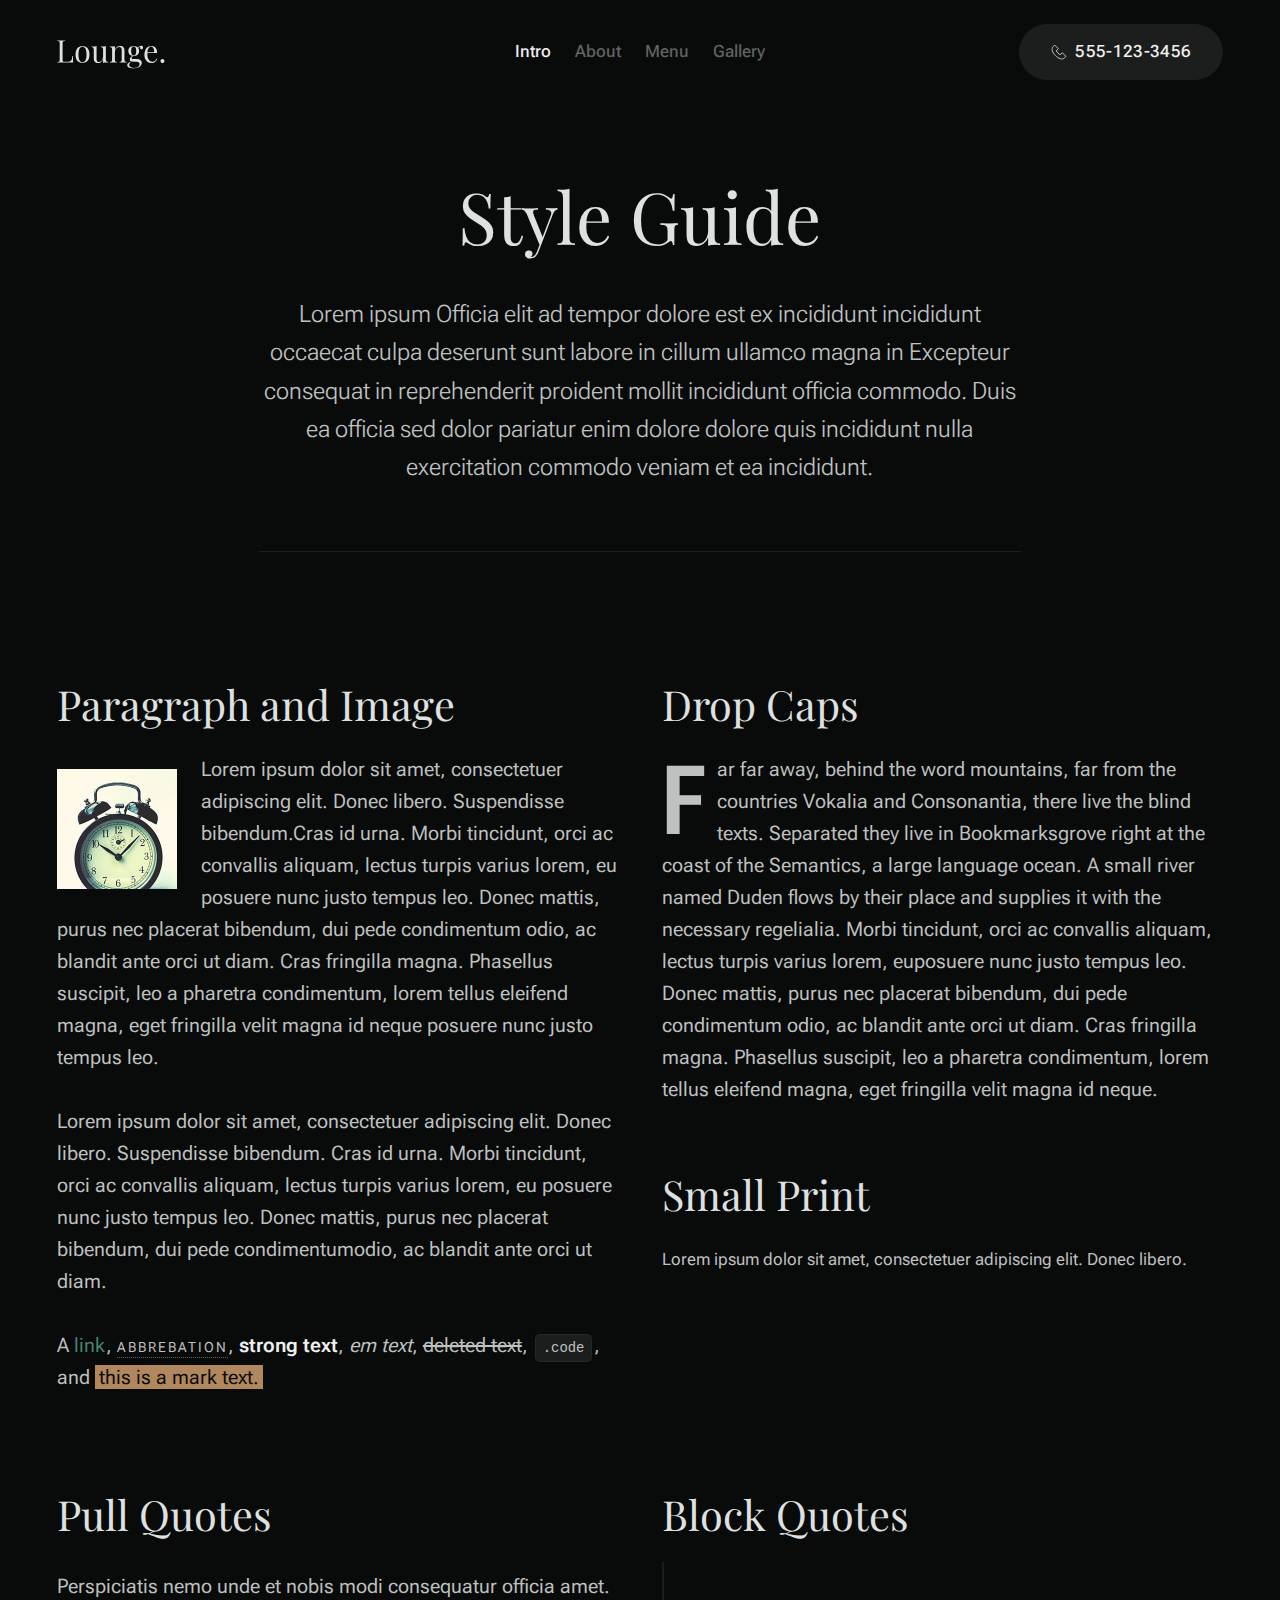
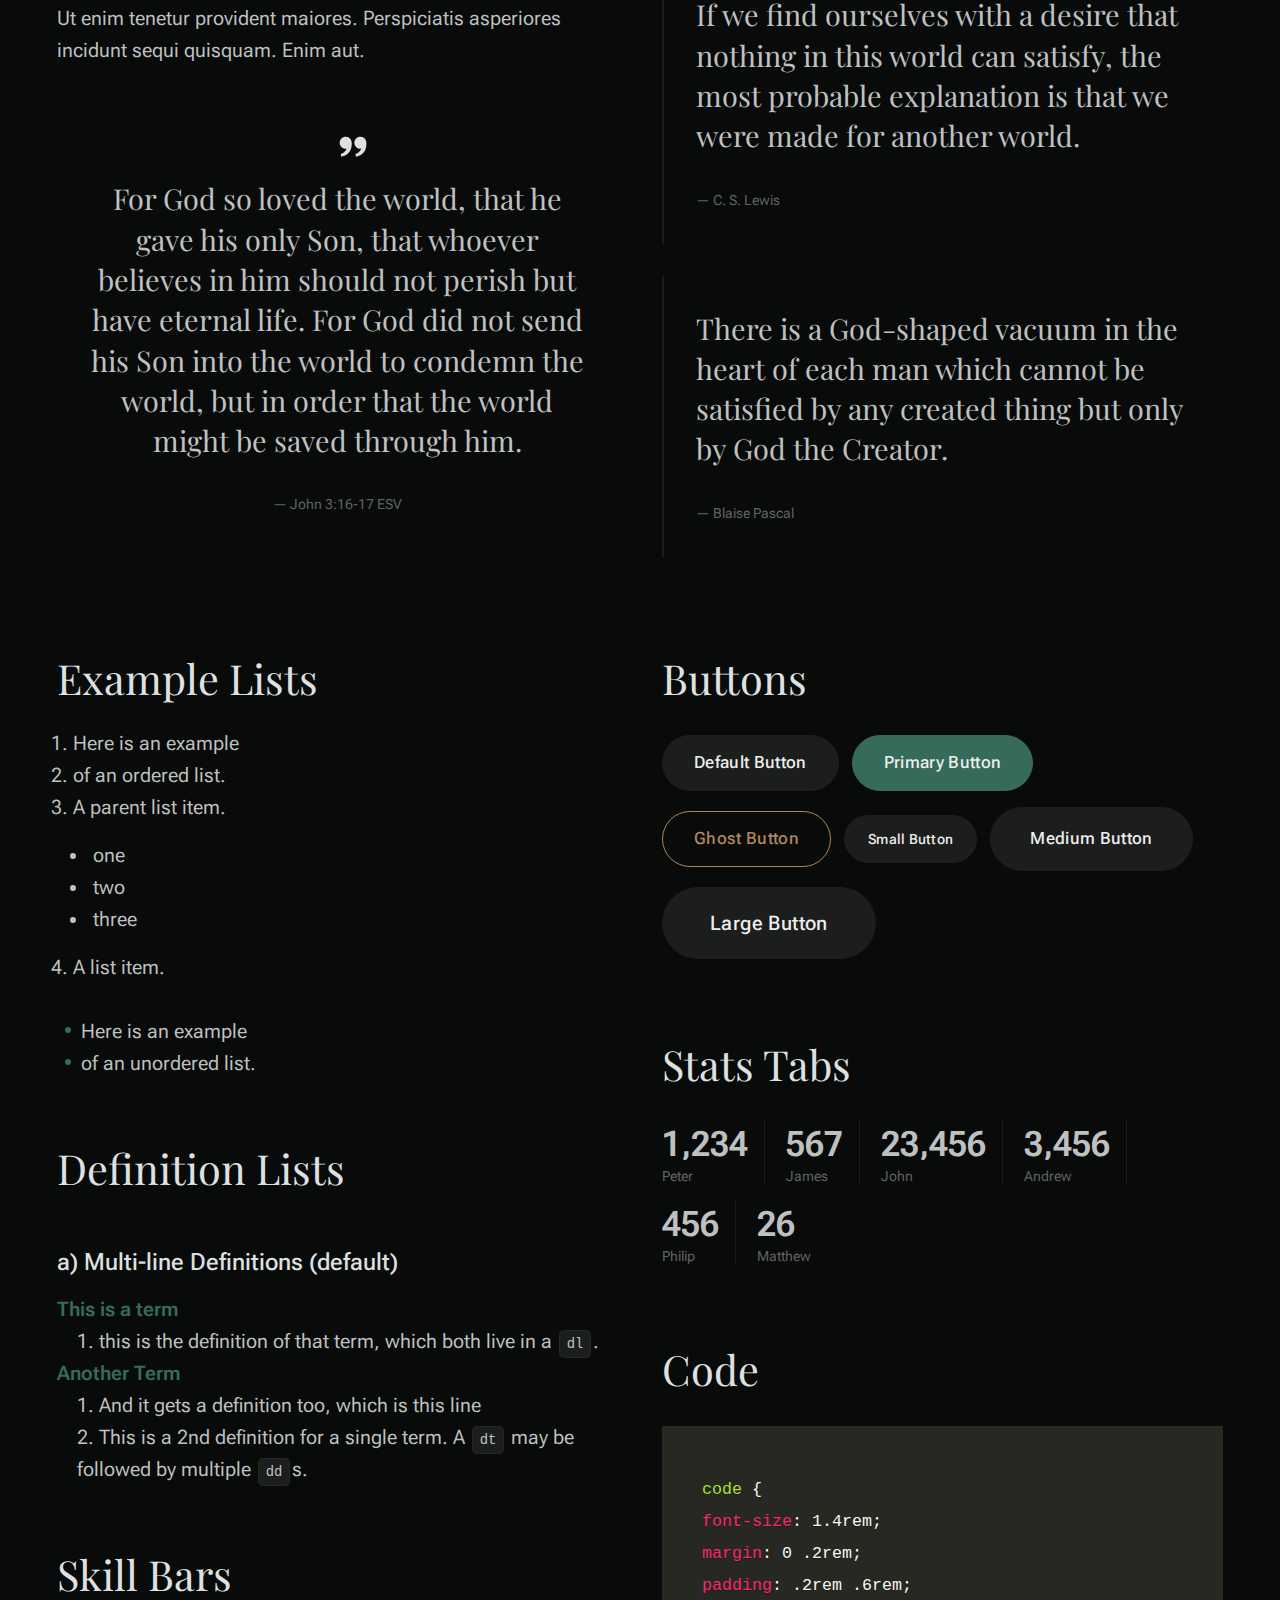
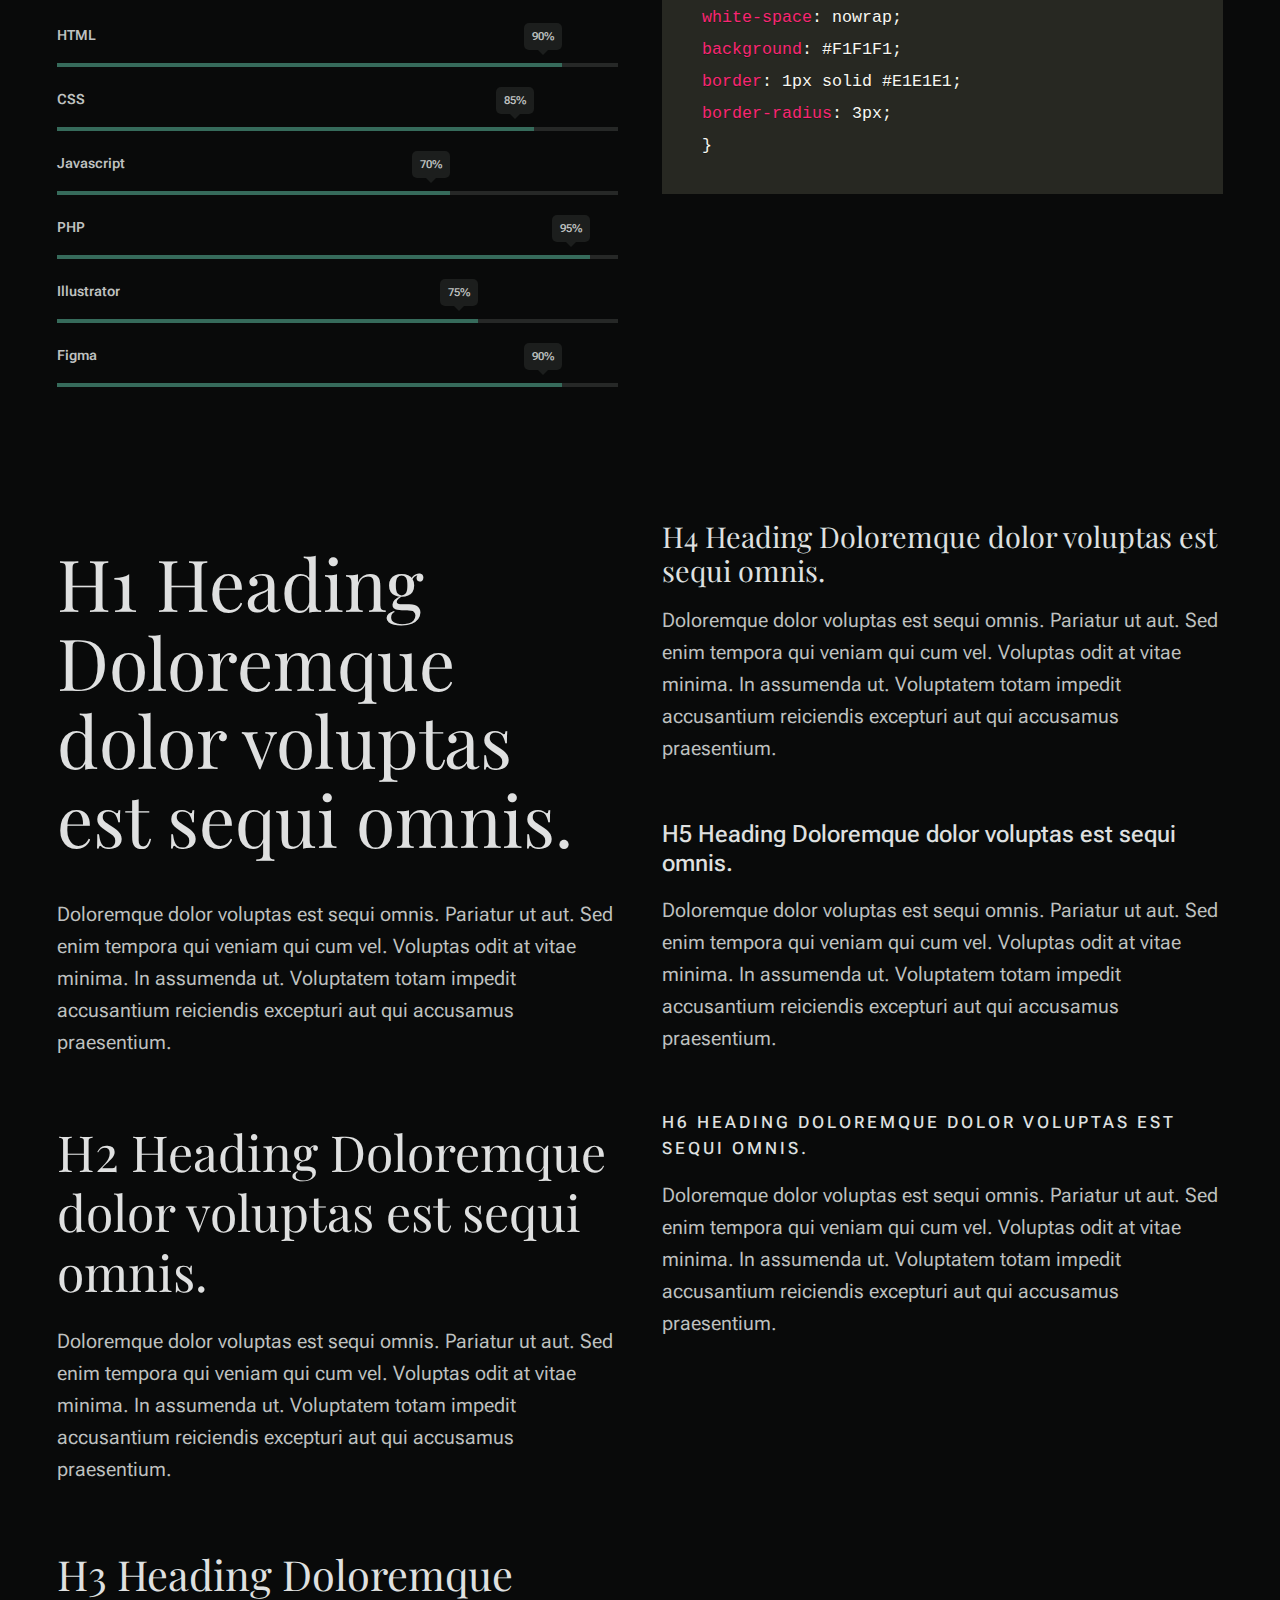
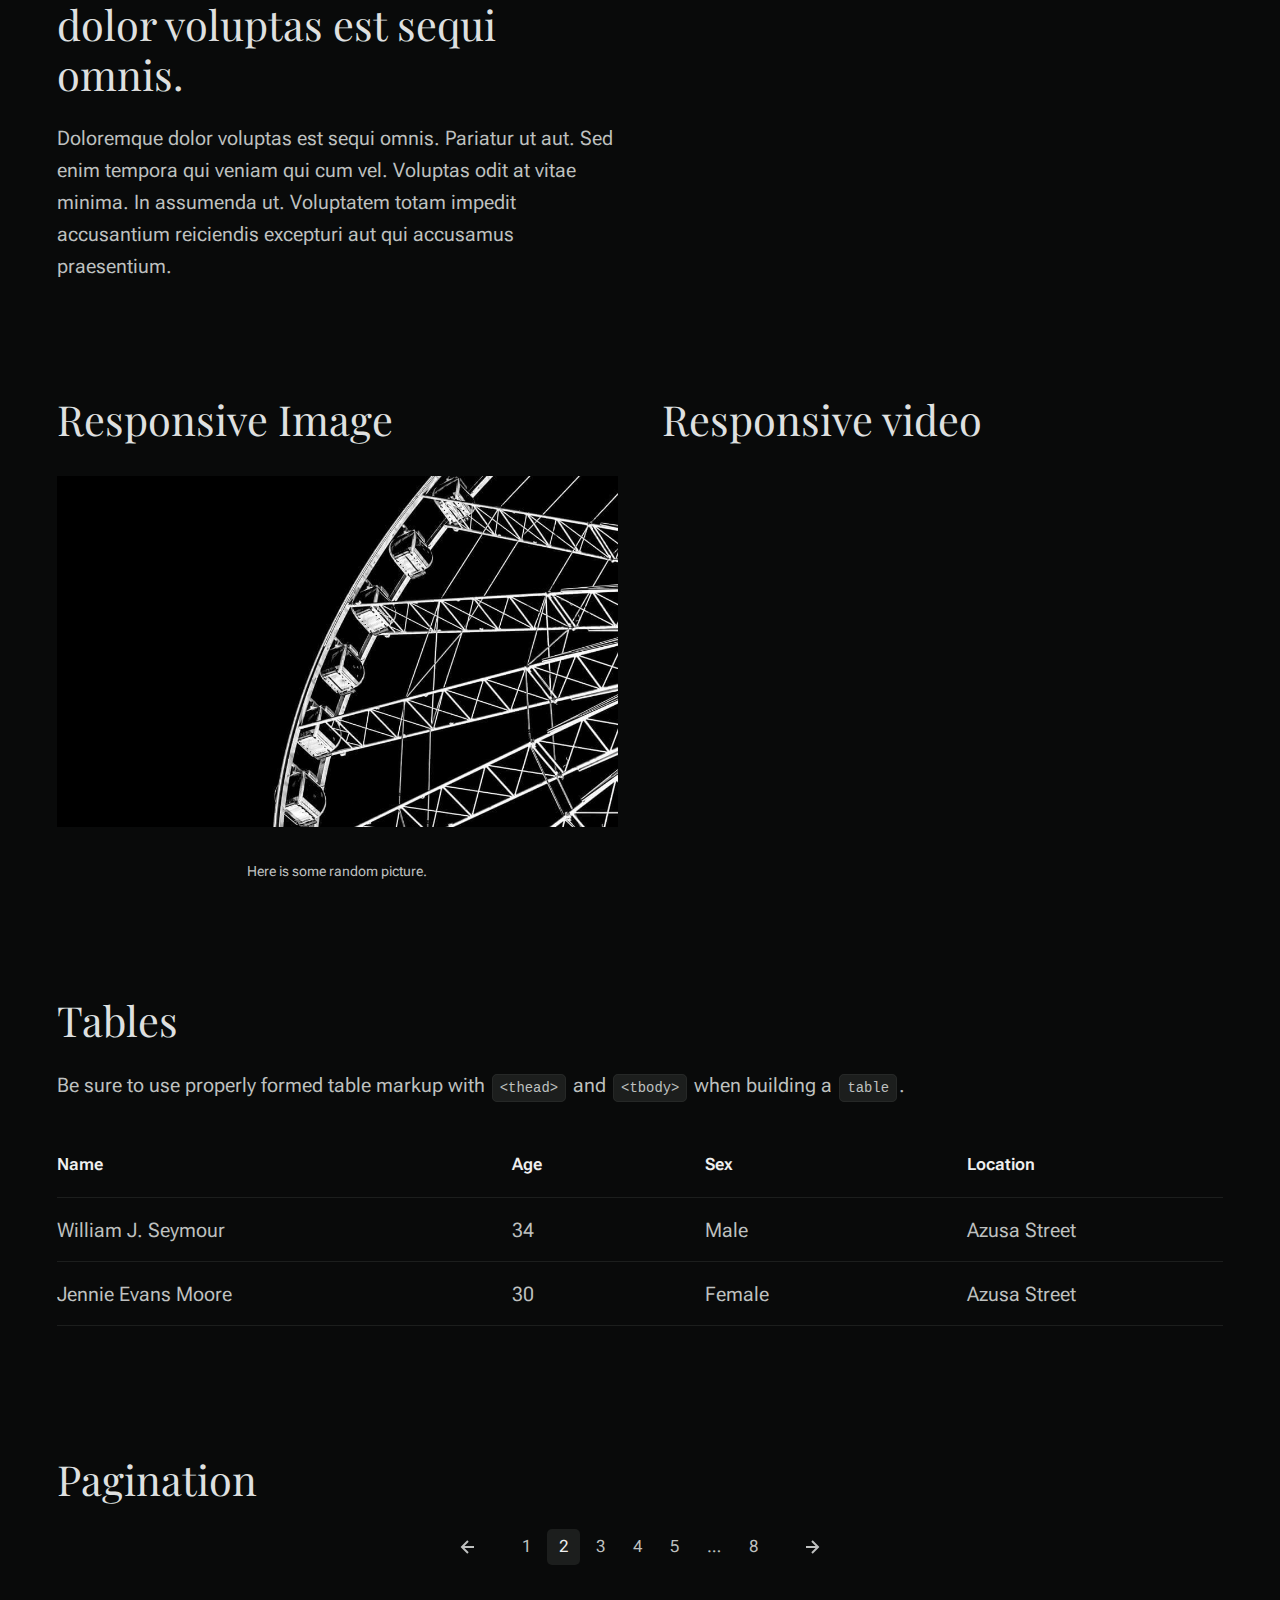
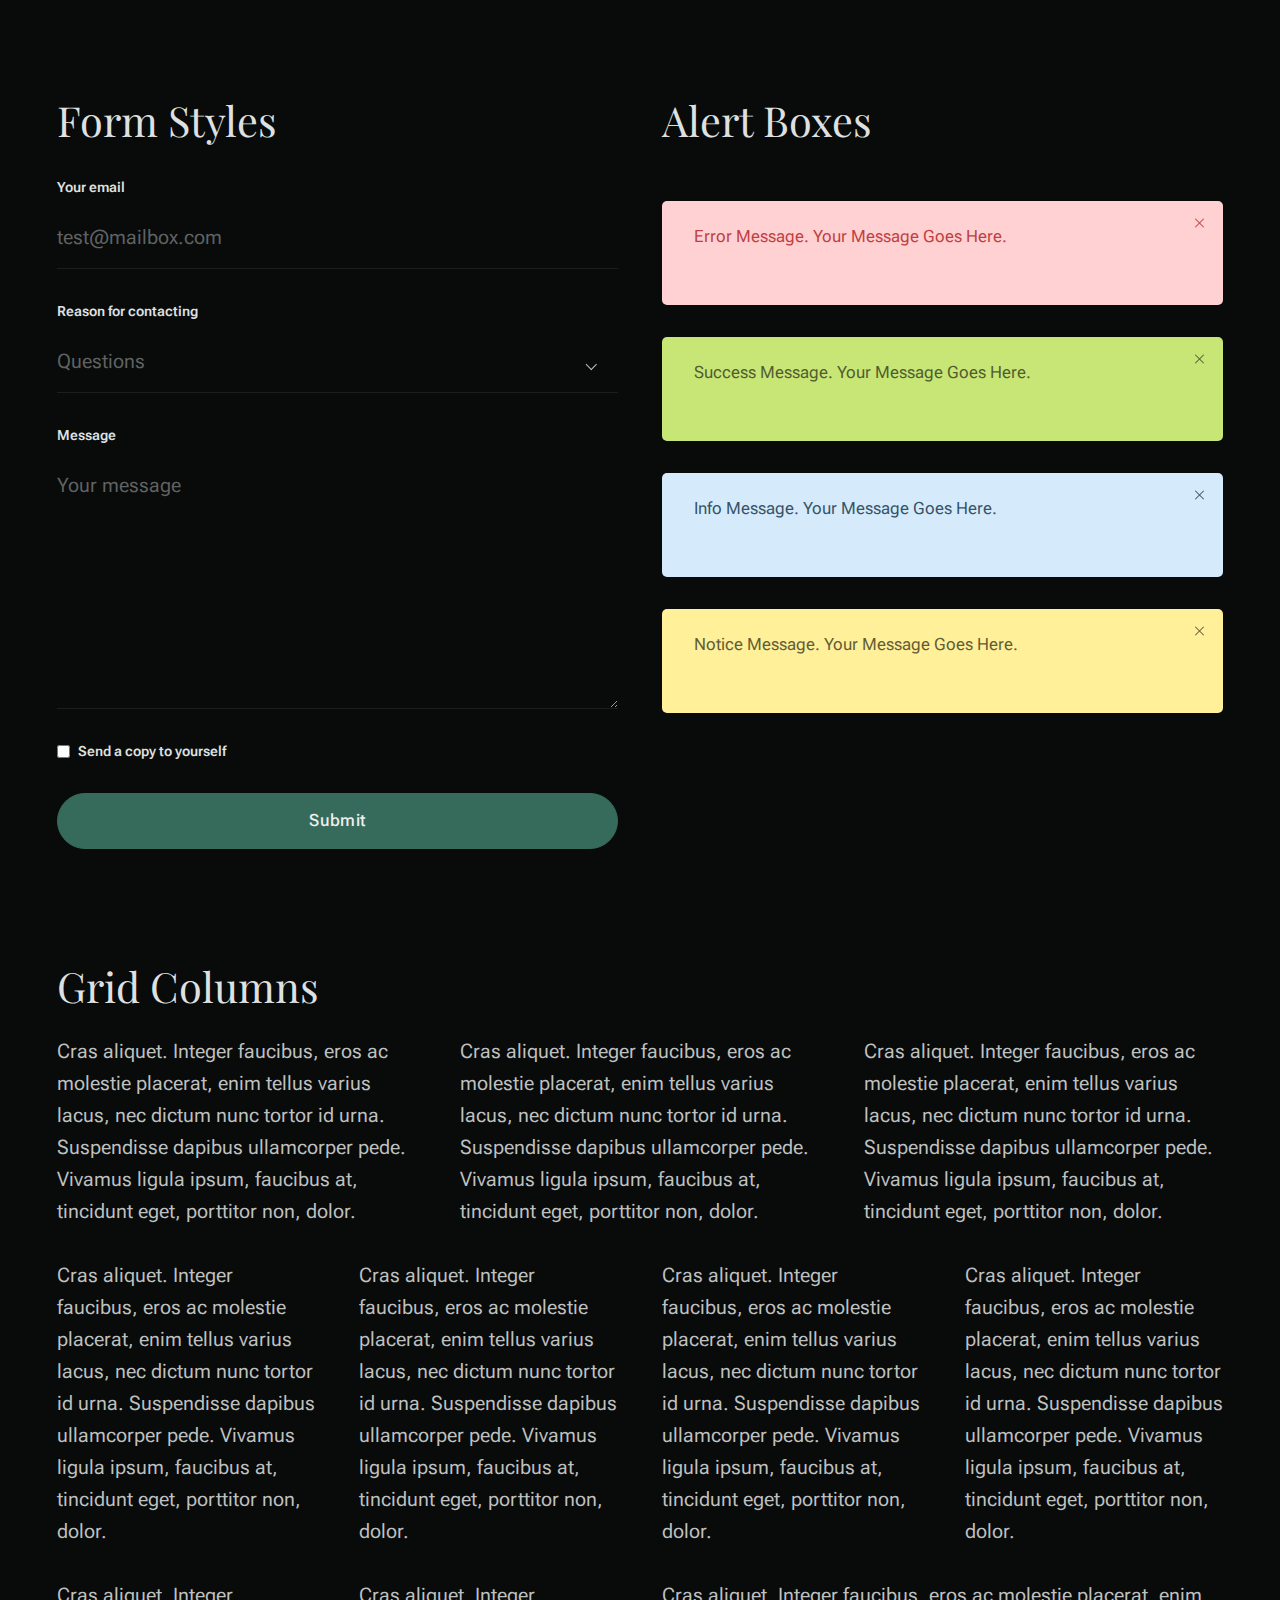
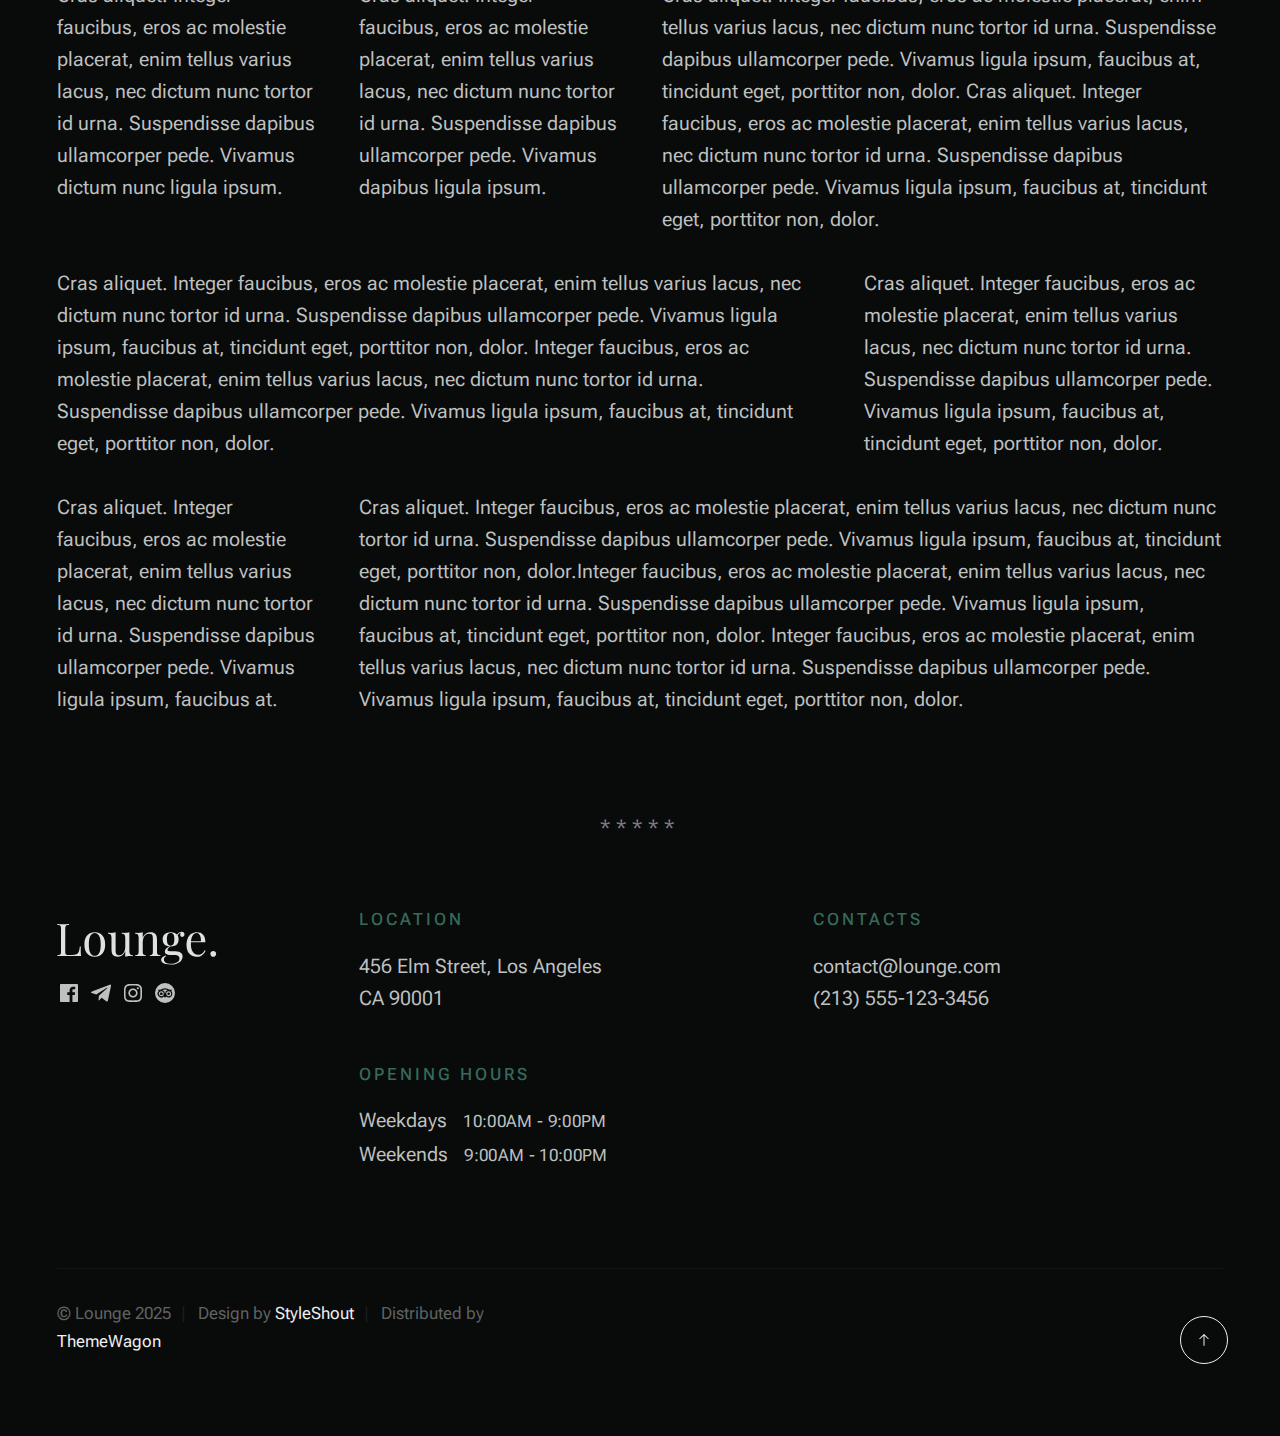
<file: Lounge-1.0.0/styles.html>
<!DOCTYPE html>
<html lang="en" class="no-js" >
<head>

    <!--- basic page needs
    ================================================== -->
    <meta charset="utf-8">
    <meta name="viewport" content="width=device-width, initial-scale=1">
    <title>Styles - Lounge</title>

    <script>
        document.documentElement.classList.remove('no-js');
        document.documentElement.classList.add('js');
    </script>

    <!-- CSS
    ================================================== -->
    <link rel="stylesheet" href="css/vendor.css">
    <link rel="stylesheet" href="css/styles.css">

    <style>
        .s-pageheader {
            padding-top: var(--vspace-3);
        }
        .s-pagecontent {
            /* padding-bottom: var(--vspace-4); */
        }
    </style>

    <!-- favicons
    ================================================== -->
    <link rel="apple-touch-icon" sizes="180x180" href="apple-touch-icon.png">
    <link rel="icon" type="image/png" sizes="32x32" href="favicon-32x32.png">
    <link rel="icon" type="image/png" sizes="16x16" href="favicon-16x16.png">
    <link rel="manifest" href="site.webmanifest">

</head>


<body id="top">
    
    <!-- preloader
    ================================================== -->
    <div id="preloader">
        <div id="loader" class="dots-fade">
            <div></div>
            <div></div>
            <div></div>
        </div>
    </div>   

    <!-- page wrap
    ================================================== -->
    <div id="page" class="s-pagewrap">

        
        <!-- # site header 
        ================================================== -->
        <header class="s-header">

            <div class="container s-header__content">
                
                <div class="s-header__block">
                    <div class="header-logo">
                        <a class="logo" href="index.html">
                            <img src="images/logo.svg" alt="Homepage">
                        </a>
                    </div>
                    <a class="header-menu-toggle" href="#0"><span>Menu</span></a>
                </div> <!-- end s-header__block -->
            
                <nav class="header-nav">    
                    <ul class="header-nav__links">
                        <li class="current"><a class="smoothscroll" href="#intro">Intro</a></li>
                        <li><a class="smoothscroll" href="#about">About</a></li>
                        <li><a class="smoothscroll" href="#menu">Menu</a></li>
                        <li><a class="smoothscroll" href="#gallery">Gallery</a></li>
                    </ul> <!-- end header-nav__links -->  
                    
                    <div class="header-contact">
                        <a href="tel:+" class="header-contact__num btn">
                            <svg id="Layer_1" data-name="Layer 1" xmlns="http://www.w3.org/2000/svg" viewBox="0 0 24 24" stroke-width="1.5" width="24" height="24" color="#000000"><defs><style>.cls-6376396cc3a86d32eae6f0dc-1{fill:none;stroke:currentColor;stroke-miterlimit:10;}</style></defs><path class="cls-6376396cc3a86d32eae6f0dc-1" d="M19.64,21.25c-2.54,2.55-8.38.83-13-3.84S.2,6.9,2.75,4.36L5.53,1.57,10.9,6.94l-2,2A2.18,2.18,0,0,0,8.9,12L12,15.1a2.18,2.18,0,0,0,3.07,0l2-2,5.37,5.37Z"></path></svg>
                            555-123-3456
                        </a>
                    </div> <!-- end header-contact -->
                </nav> <!-- end header-nav -->         
            
            </div> <!-- end s-header__content -->

        </header> <!-- end s-header -->

        
        <!-- # main content
        ================================================== -->
        <article class="s-content container">

            <!-- ## pageheader -->
            <div class="row s-pageheader row-x-center">
                <div class="column xl-8 lg-10 md-12 s-pageheader__content u-text-center">
                    <h1>                        
                        Style Guide
                    </h1> 
                    
                    <p class="lead">Lorem ipsum Officia elit ad tempor dolore est ex incididunt incididunt occaecat culpa deserunt 
                    sunt labore in cillum ullamco magna in Excepteur consequat in reprehenderit proident mollit incididunt officia commodo.
                    Duis ea officia sed dolor pariatur enim dolore dolore quis incididunt nulla exercitation commodo veniam et ea incididunt.
                    </p>

                    <hr>
                </div>
            </div> <!-- end s-pageheader -->
            
            <!-- ## pagecontent -->
            <section class="s-pagecontent">                
        
                <div class="row">
        
                    <div class="column xl-6 md-12">
        
                        <h3>Paragraph and Image</h3>
        
                        <p><a href="#"><img width="120" height="120" class="u-pull-left" alt="sample-image" src="images/sample-image.jpg"></a>
                        Lorem ipsum dolor sit amet, consectetuer adipiscing elit. Donec libero. Suspendisse bibendum.Cras id urna. Morbi 
                        tincidunt, orci ac convallis aliquam, lectus turpis varius lorem, eu posuere nunc justo tempus leo. Donec mattis, 
                        purus nec placerat bibendum, dui pede condimentum odio, ac blandit ante orci ut diam. Cras fringilla magna. 
                        Phasellus suscipit, leo a pharetra condimentum, lorem tellus eleifend magna, eget fringilla velit magna id 
                        neque posuere nunc justo tempus leo. </p>
        
                        <p>
                        Lorem ipsum dolor sit amet, consectetuer adipiscing elit. Donec libero. Suspendisse bibendum. Cras id urna. 
                        Morbi tincidunt, orci ac convallis aliquam, lectus turpis varius lorem, eu posuere nunc justo tempus leo. 
                        Donec mattis, purus nec placerat bibendum, dui pede condimentumodio, ac blandit ante orci ut diam.	
                        </p>
        
                        <p>A <a href="#">link</a>,
                        <abbr title="this really isn't a very good description">abbrebation</abbr>,
                        <strong>strong text</strong>,
                        <em>em text</em>,
                        <del>deleted text</del>,                         
                        <code>.code</code>, and
                        <mark>this is a mark text.</mark>
                        </p>
        
                    </div>
        
                    <div class="column xl-6 md-12">
        
                        <h3>Drop Caps</h3>
        
                        <p class="drop-cap">Far far away, behind the word mountains, far from the countries Vokalia and Consonantia,
                        there live the blind texts. Separated they live in Bookmarksgrove right at the coast of the
                        Semantics, a large language ocean. A small river named Duden flows by their place and supplies it with the 
                        necessary regelialia. Morbi tincidunt, orci ac convallis aliquam, lectus turpis varius lorem, 
                        euposuere nunc justo tempus leo. Donec mattis, purus nec placerat bibendum, dui pede condimentum odio, 
                        ac blandit ante orci ut diam. Cras fringilla magna. Phasellus suscipit, leo a pharetra condimentum, 
                        lorem tellus eleifend magna, eget fringilla velit magna id neque.
                        </p>
        
                        <h3>Small Print</h3>
        
                        <p><small>Lorem ipsum dolor sit amet, consectetuer adipiscing elit. Donec libero.</small></p>                    
                 
                    </div>
        
                </div> <!-- end row -->
        
                <div class="row">
        
                    <div class="column xl-6 md-12">
        
                        <h3 class="u-add-bottom">Pull Quotes</h3>
        
                        <p>
                        Perspiciatis nemo unde et nobis modi consequatur officia amet. Ut enim 
                        tenetur provident maiores. Perspiciatis asperiores incidunt sequi 
                        quisquam. Enim aut. 
                        </p>
        
                        <figure class="pull-quote">
                            <blockquote>                                

                                <p>
                                For God so loved the world, that he gave his only Son, that whoever believes in 
                                him should not perish but have eternal life. For God did not send his Son into 
                                the world to condemn the world, but in order that the world might be 
                                saved through him.
                                </p>
            
                                <footer>
                                    <cite>
                                        John 3:16-17 ESV
                                    </cite>
                                </footer>
                            </blockquote>
                        </figure>        
        
                    </div>
        
                    <div class="column xl-6 md-12">
        
                        <h3 class="h-add-bottom">Block Quotes</h3>
        
                        <blockquote cite="http://where-i-got-my-info-from.com">
                            <p>
                            If we find ourselves with a desire that nothing in this world can satisfy, 
                            the most probable explanation is that we were made for another world.
                            </p>
    
                            <footer>
                                <cite>
                                    <a href="#0">C. S. Lewis</a>
                                </cite>
                            </footer>        
                        </blockquote>
        
                        <blockquote>
                            <p>There is a God-shaped vacuum in the heart of each man which cannot be satisfied 
                            by any created thing but only by God the Creator.</p>
        
                            <footer>
                                <cite>Blaise Pascal</cite>
                            </footer>        
                        </blockquote>
        
                    </div>
        
                </div> <!-- end row -->
        
                <div class="row u-add-half-bottom">
        
                    <div class="column xl-6 md-12">
        
                        <h3>Example Lists</h3>
        
                        <ol>
                            <li>Here is an example</li>
                            <li>of an ordered list.</li>
                            <li>A parent list item.
                                <ul>
                                    <li>one</li>
                                    <li>two</li>
                                    <li>three</li>
                                </ul>
                                </li>
                                <li>A list item.</li>
                            </ol>
        
                        <ul class="disc">
                            <li>Here is an example</li>
                            <li>of an unordered list.</li>
                        </ul>
        
                        <h3>Definition Lists</h3>
        
                        <h5>a) Multi-line Definitions (default) </h5>
        
                        <dl class="dictionary-style">
                            <dt><strong>This is a term</strong></dt>
                                <dd>this is the definition of that term, which both live in a <code>dl</code>.</dd>
                            <dt><strong>Another Term</strong></dt>
                                <dd>And it gets a definition too, which is this line</dd>
                                <dd>This is a 2<sup>nd</sup> definition for a single term. A <code>dt</code> may be followed by multiple <code>dd</code>s.</dd>
                        </dl>
        
                        <h3 class="u-add-bottom">Skill Bars</h3>
        
                        <ul class="skill-bars">
                            <li>
                            <div class="progress percent90"><span>90%</span></div>
                            <strong>HTML</strong>
                            </li>
                            <li>
                            <div class="progress percent85"><span>85%</span></div>
                            <strong>CSS</strong>
                            </li>
                            <li>
                            <div class="progress percent70"><span>70%</span></div>
                            <strong>Javascript</strong>
                            </li>
                            <li>
                            <div class="progress percent95"><span>95%</span></div>
                            <strong>PHP</strong>
                            </li>
                            <li>
                            <div class="progress percent75"><span>75%</span></div>
                            <strong>Illustrator</strong>
                            </li>
                            <li>
                            <div class="progress percent90"><span>90%</span></div>
                            <strong>Figma</strong>
                            </li>
                        </ul>
        
                    </div>
        
                    <div class="column xl-6 md-12">
        
                        <h3 class="u-add-bottom">Buttons</h3>
        
                        <p>
                            <a class="btn" href="#0">Default Button</a>
                            <a class="btn btn--primary" href="#0">Primary Button</a>
                            <a class="btn btn--ghost" href="#0">Ghost Button</a>
                            <a class="btn btn--small" href="#0">Small Button</a>
                            <a class="btn btn--medium" href="#0">Medium Button</a>
                            <a class="btn btn--large" href="#0">Large Button</a>  
                        </p>
        
                        <h3>Stats Tabs</h3>
        
                        <ul class="stats-tabs">
                            <li><a href="#0">1,234 <em>Peter</em></a></li>
                            <li><a href="#0">567 <em>James</em></a></li>
                            <li><a href="#0">23,456 <em>John</em></a></li>
                            <li><a href="#0">3,456 <em>Andrew</em></a></li>
                            <li><a href="#0">456 <em>Philip</em></a></li>
                            <li><a href="#0">26 <em>Matthew</em></a></li>
                        </ul>
        
                        <h3 class="u-add-bottom">Code</h3>
        
<pre><code class="language-css">
    code {
    font-size: 1.4rem;
    margin: 0 .2rem;
    padding: .2rem .6rem;
    white-space: nowrap;
    background: #F1F1F1;
    border: 1px solid #E1E1E1;	
    border-radius: 3px;
    }
</code></pre>
        
                    </div>
        
                </div> <!-- end row -->
        
                <div class="row u-add-half-bottom">
        
                    <div class="column xl-6 md-12">
                            
                        <h1>H1 Heading Doloremque dolor voluptas est sequi omnis.</h1>
                        <p>Doloremque dolor voluptas est sequi omnis. Pariatur ut aut. Sed enim tempora qui veniam qui cum vel. 
                        Voluptas odit at vitae minima. In assumenda ut. Voluptatem totam impedit accusantium reiciendis excepturi aut qui accusamus praesentium.</p>
        
                        <h2>H2 Heading Doloremque dolor voluptas est sequi omnis.</h2>
                        <p>Doloremque dolor voluptas est sequi omnis. Pariatur ut aut. Sed enim tempora qui veniam qui cum vel. 
                        Voluptas odit at vitae minima. In assumenda ut. Voluptatem totam impedit accusantium reiciendis excepturi aut qui accusamus praesentium.</p>
        
                        <h3>H3 Heading Doloremque dolor voluptas est sequi omnis.</h3>
                        <p>Doloremque dolor voluptas est sequi omnis. Pariatur ut aut. Sed enim tempora qui veniam qui cum vel. 
                        Voluptas odit at vitae minima. In assumenda ut. Voluptatem totam impedit accusantium reiciendis excepturi aut qui accusamus praesentium.</p>
                                
                    </div>
        
                    <div class="column xl-6 md-12">
                        <h4>H4 Heading Doloremque dolor voluptas est sequi omnis.</h4>
                        <p>Doloremque dolor voluptas est sequi omnis. Pariatur ut aut. Sed enim tempora qui veniam qui cum vel. 
                        Voluptas odit at vitae minima. In assumenda ut. Voluptatem totam impedit accusantium reiciendis excepturi aut qui accusamus praesentium.</p>
        
                        <h5>H5 Heading Doloremque dolor voluptas est sequi omnis.</h5>
                        <p>Doloremque dolor voluptas est sequi omnis. Pariatur ut aut. Sed enim tempora qui veniam qui cum vel. 
                        Voluptas odit at vitae minima. In assumenda ut. Voluptatem totam impedit accusantium reiciendis excepturi aut qui accusamus praesentium.</p>
        
                        <h6>H6 Heading Doloremque dolor voluptas est sequi omnis.</h6>
                        <p>Doloremque dolor voluptas est sequi omnis. Pariatur ut aut. Sed enim tempora qui veniam qui cum vel. 
                        Voluptas odit at vitae minima. In assumenda ut. Voluptatem totam impedit accusantium reiciendis excepturi aut qui accusamus praesentium.</p>
    
                    </div>
        
                </div> <!-- end row -->
        
                <div class="row u-add-half-bottom">
        
                    <div class="column xl-6 md-12">        
                        <h3 class="u-add-bottom">Responsive Image</h3>
        
                        <figure>
                            <img src="images/wheel-500.jpg" 
                                 srcset="images/wheel-1000.jpg 1000w, 
                                 images/wheel-500.jpg 500w" 
                                 sizes="(max-width: 1000px) 100vw, 1000px" alt="">
        
                            <figcaption>
                                Here is some random picture.
                            </figcaption>
                        </figure>        
                    </div>
        
                    <div class="column xl-6 md-12">        
                        <h3 class="u-add-bottom">Responsive video</h3>
        
                        <div class="video-container">
                        <!-- <iframe src="https://player.vimeo.com/video/14592941?color=00a650&title=0&byline=0&portrait=0" width="500" height="281" frameborder="0" webkitallowfullscreen mozallowfullscreen allowfullscreen></iframe>  -->
                            <iframe width="560" height="315" src="https://www.youtube.com/embed/tfxgjwLSq_E?si=irgF6oGjYZfMnIiN&amp;controls=0" title="YouTube video player" frameborder="0" allow="accelerometer; autoplay; clipboard-write; encrypted-media; gyroscope; picture-in-picture; web-share" referrerpolicy="strict-origin-when-cross-origin" allowfullscreen></iframe>
                        </div>        
                    </div>
                    
                </div> <!-- end row -->
        
                <div class="row u-add-bottom">
        
                    <div class="column xl-12">
        
                        <h3>Tables</h3>
                        <p>Be sure to use properly formed table markup with <code>&lt;thead&gt;</code> and <code>&lt;tbody&gt;</code> when building a <code>table</code>.</p>
        
                        <div class="table-responsive">
        
                            <table>
                                    <thead>
                                    <tr>
                                        <th>Name</th>
                                        <th>Age</th>
                                        <th>Sex</th>
                                        <th>Location</th>
                                    </tr>
                                    </thead>
                                    <tbody>
                                    <tr>
                                        <td>William J. Seymour</td>
                                        <td>34</td>
                                        <td>Male</td>
                                        <td>Azusa Street</td>
                                    </tr>
                                    <tr>
                                        <td>Jennie Evans Moore</td>
                                        <td>30</td>
                                        <td>Female</td>
                                        <td>Azusa Street</td>
                                    </tr>
                                    </tbody>
                            </table>
        
                        </div>
        
                    </div>
                    
                </div> <!-- end row -->
        
                <div class="row">
        
                    <div class="column xl-12">
                        <h3>Pagination</h3>
        
                        <nav class="pgn">
                            <ul>
                                <li>
                                    <a class="pgn__prev" href="#0">
                                        <svg xmlns="http://www.w3.org/2000/svg" width="24" height="24" viewBox="0 0 24 24"><path d="M12.707 17.293L8.414 13H18v-2H8.414l4.293-4.293-1.414-1.414L4.586 12l6.707 6.707z"/></svg>
                                    </a>
                                </li>
                                <li><a class="pgn__num" href="#0">1</a></li>
                                <li><span class="pgn__num current">2</span></li>
                                <li><a class="pgn__num" href="#0">3</a></li>
                                <li><a class="pgn__num" href="#0">4</a></li>
                                <li><a class="pgn__num" href="#0">5</a></li>
                                <li><span class="pgn__num dots">…</span></li>
                                <li><a class="pgn__num" href="#0">8</a></li>
                                <li>
                                    <a class="pgn__next" href="#0">
                                        <svg xmlns="http://www.w3.org/2000/svg" width="24" height="24" viewBox="0 0 24 24"><path d="M11.293 17.293l1.414 1.414L19.414 12l-6.707-6.707-1.414 1.414L15.586 11H6v2h9.586z"/></svg>
                                    </a>
                                </li>
                            </ul>
                        </nav>
                    </div>
        
                </div> <!-- end row -->
        
                <div class="row">
        
                    <div class="column xl-6 md-12">
        
                        <h3 class="u-add-bottom">Form Styles</h3>
        
                        <form>
                            <div>
                                <label for="sampleInput">Your email</label>
                                <input class="u-fullwidth" type="email" placeholder="test@mailbox.com" id="sampleInput">
                            </div>
                            <div>
                                <label for="sampleRecipientInput">Reason for contacting</label>
                                <div class="ss-custom-select">
                                    <select class="u-fullwidth" id="sampleRecipientInput">
                                        <option value="Option 1">Questions</option>
                                        <option value="Option 2">Report</option>
                                        <option value="Option 3">Others</option>
                                    </select>
                                </div>
                            </div>
                            
                            <label for="exampleMessage">Message</label>
                            <textarea class="u-fullwidth" placeholder="Your message" id="exampleMessage"></textarea>
        
                            <label class="u-add-bottom">
                                <input type="checkbox">
                                <span class="label-text">Send a copy to yourself</span>
                            </label>
                        
                            <input class="btn--primary u-fullwidth" type="submit" value="Submit">
                        </form>
        
                    </div>
        
                    <div class="column xl-6 md-12">
        
                        <h3>Alert Boxes</h3>
        
                        <br>
                        
                        <div class="alert-box alert-box--error">
                            <p>Error Message. Your Message Goes Here.</p>
                            <span class="alert-box__close"></span>
                        </div><!-- end error -->
                                
                        <div class="alert-box alert-box--success">
                            <p>Success Message. Your Message Goes Here.</p>
                            <span class="alert-box__close"></span>
                        </div><!-- end success -->
                                
                        <div class="alert-box alert-box--info">
                            <p>Info Message. Your Message Goes Here.</p>
                            <span class="alert-box__close"></span>
                        </div><!-- end info -->
                                
                        <div class="alert-box alert-box--notice">
                            <p>Notice Message. Your Message Goes Here.</p>
                            <span class="alert-box__close"></span>
                        </div><!-- end notice -->
                    
                    </div>
        
                </div> <!-- end row -->
    
                <div class="row">
                
                    <div class="xl-12 column">
                        <h3>Grid Columns</h3>
                    </div>
        
                </div> <!-- Row End-->
        
                <div class="row">
        
                    <div class="xl-4 md-12 column">
                        <p>
                        Cras aliquet. Integer faucibus, eros ac molestie placerat, enim tellus varius lacus,
                        nec dictum nunc tortor id urna. Suspendisse dapibus ullamcorper pede. Vivamus ligula ipsum,
                        faucibus at, tincidunt eget, porttitor non, dolor. 
                        </p>
                    </div>
        
                    <div class="xl-4 md-12 column">
                        <p>
                        Cras aliquet. Integer faucibus, eros ac molestie placerat, enim tellus varius lacus,
                        nec dictum nunc tortor id urna. Suspendisse dapibus ullamcorper pede. Vivamus ligula ipsum,
                        faucibus at, tincidunt eget, porttitor non, dolor. 
                        </p>
                    </div>
        
                    <div class="xl-4 md-12 column">
                        <p>
                        Cras aliquet. Integer faucibus, eros ac molestie placerat, enim tellus varius lacus,
                        nec dictum nunc tortor id urna. Suspendisse dapibus ullamcorper pede. Vivamus ligula ipsum,
                        faucibus at, tincidunt eget, porttitor non, dolor. 
                        </p>
                    </div>
        
                </div>
        
                <div class="row">
        
                    <div class="xl-3 md-6 tab-12 column">
                        <p>
                        Cras aliquet. Integer faucibus, eros ac molestie placerat, enim tellus varius lacus,
                        nec dictum nunc tortor id urna. Suspendisse dapibus ullamcorper pede. Vivamus ligula ipsum,
                        faucibus at, tincidunt eget, porttitor non, dolor. 
                        </p>
                    </div>
        
                    <div class="xl-3 md-6 tab-12 column">
                        <p>
                        Cras aliquet. Integer faucibus, eros ac molestie placerat, enim tellus varius lacus,
                        nec dictum nunc tortor id urna. Suspendisse dapibus ullamcorper pede. Vivamus ligula ipsum,
                        faucibus at, tincidunt eget, porttitor non, dolor. 
                        </p>
                    </div>
        
                    <div class="xl-3 md-6 tab-12 column">
                        <p>
                        Cras aliquet. Integer faucibus, eros ac molestie placerat, enim tellus varius lacus,
                        nec dictum nunc tortor id urna. Suspendisse dapibus ullamcorper pede. Vivamus ligula ipsum,
                        faucibus at, tincidunt eget, porttitor non, dolor. 
                        </p>
                    </div>
        
                    <div class="xl-3 md-6 tab-12 column">
                        <p>
                        Cras aliquet. Integer faucibus, eros ac molestie placerat, enim tellus varius lacus,
                        nec dictum nunc tortor id urna. Suspendisse dapibus ullamcorper pede. Vivamus ligula ipsum,
                        faucibus at, tincidunt eget, porttitor non, dolor. 
                        </p>
                    </div>
        
                </div>
        
                <div class="row">
        
                    <div class="xl-6 tab-12 column">
                        <div class="row">
                            <div class="column xl-6 md-12">
                                <p>
                                    Cras aliquet. Integer faucibus, eros ac molestie placerat, enim tellus varius lacus,
                                    nec dictum nunc tortor id urna. Suspendisse dapibus ullamcorper pede. Vivamus dictum nunc ligula ipsum. 
                                    </p>
                            </div>
                            <div class="column xl-6 md-12">
                                <p>
                                    Cras aliquet. Integer faucibus, eros ac molestie placerat, enim tellus varius lacus,
                                    nec dictum nunc tortor id urna. Suspendisse dapibus ullamcorper pede. Vivamus dapibus ligula ipsum. 
                                    </p>
                            </div>
                        </div>                
                    </div>
        
                    <div class="xl-6 tab-12 column">
                        <p>
                        Cras aliquet. Integer faucibus, eros ac molestie placerat, enim tellus varius lacus,
                        nec dictum nunc tortor id urna. Suspendisse dapibus ullamcorper pede. Vivamus ligula ipsum,
                        faucibus at, tincidunt eget, porttitor non, dolor. Cras aliquet. Integer faucibus, eros ac molestie placerat, enim tellus varius lacus,
                        nec dictum nunc tortor id urna. Suspendisse dapibus ullamcorper pede. Vivamus ligula ipsum,
                        faucibus at, tincidunt eget, porttitor non, dolor. 
                        </p>
                    </div>
        
                </div>
        
                <div class="row">
        
                    <div class="xl-8 md-7 tab-12 column">
                        <p>
                        Cras aliquet. Integer faucibus, eros ac molestie placerat, enim tellus varius lacus,
                        nec dictum nunc tortor id urna. Suspendisse dapibus ullamcorper pede. Vivamus ligula ipsum,
                        faucibus at, tincidunt eget, porttitor non, dolor. Integer faucibus, eros ac molestie placerat, enim tellus varius lacus,
                        nec dictum nunc tortor id urna. Suspendisse dapibus ullamcorper pede. Vivamus ligula ipsum,
                        faucibus at, tincidunt eget, porttitor non, dolor.
                        </p>
                    </div>
        
                    <div class="xl-4 md-5 tab-12 column">
                        <p>
                        Cras aliquet. Integer faucibus, eros ac molestie placerat, enim tellus varius lacus,
                        nec dictum nunc tortor id urna. Suspendisse dapibus ullamcorper pede. Vivamus ligula ipsum,
                        faucibus at, tincidunt eget, porttitor non, dolor. 
                        </p>
                    </div>
        
                </div>
        
                <div class="row">
        
                    <div class="xl-3 md-5 tab-12 column">
                        <p>
                        Cras aliquet. Integer faucibus, eros ac molestie placerat, enim tellus varius lacus,
                        nec dictum nunc tortor id urna. Suspendisse dapibus ullamcorper pede. Vivamus ligula ipsum,
                        faucibus at. 
                        </p>
                    </div>
        
                    <div class="xl-9 md-7 tab-12 column">
                        <p>
                        Cras aliquet. Integer faucibus, eros ac molestie placerat, enim tellus varius lacus,
                        nec dictum nunc tortor id urna. Suspendisse dapibus ullamcorper pede. Vivamus ligula ipsum,
                        faucibus at, tincidunt eget, porttitor non, dolor.Integer faucibus, eros ac molestie placerat, enim tellus varius lacus,
                        nec dictum nunc tortor id urna. Suspendisse dapibus ullamcorper pede. Vivamus ligula ipsum,
                        faucibus at, tincidunt eget, porttitor non, dolor. Integer faucibus, eros ac molestie placerat, enim tellus varius lacus,
                        nec dictum nunc tortor id urna. Suspendisse dapibus ullamcorper pede. Vivamus ligula ipsum,
                        faucibus at, tincidunt eget, porttitor non, dolor.
                        </p>
                    </div>
        
                </div> 

                <hr class="fancy">

            </section> <!-- pagecontent --> 

        </article> <!-- end main content -->


        <!-- # footer 
        ================================================== -->
        <footer id="footer" class="container s-footer">           
              
            <div class="row s-footer__main">             
                <div class="column xl-3 lg-12 footer-block s-footer__main-start">     

                    <div class="s-footer__logo">
                        <a class="logo" href="index.html">
                            <img src="images/logo.svg" alt="Homepage">
                        </a>
                    </div>  

                    <ul class="s-footer__social social-list">
                        <li>
                            <a href="#0">
                                <svg xmlns="http://www.w3.org/2000/svg" width="24" height="24" viewBox="0 0 24 24" style="fill:rgba(0, 0, 0, 1);transform:;-ms-filter:"><path d="M20,3H4C3.447,3,3,3.448,3,4v16c0,0.552,0.447,1,1,1h8.615v-6.96h-2.338v-2.725h2.338v-2c0-2.325,1.42-3.592,3.5-3.592 c0.699-0.002,1.399,0.034,2.095,0.107v2.42h-1.435c-1.128,0-1.348,0.538-1.348,1.325v1.735h2.697l-0.35,2.725h-2.348V21H20 c0.553,0,1-0.448,1-1V4C21,3.448,20.553,3,20,3z"></path></svg>
                                <span class="u-screen-reader-text">Facebook</span>
                            </a>
                        </li>
                        <li>
                            <a href="#0">
                                <svg xmlns="http://www.w3.org/2000/svg" width="24" height="24" viewBox="0 0 24 24" style="fill: rgba(0, 0, 0, 1);transform: ;msFilter:;"><path d="m20.665 3.717-17.73 6.837c-1.21.486-1.203 1.161-.222 1.462l4.552 1.42 10.532-6.645c.498-.303.953-.14.579.192l-8.533 7.701h-.002l.002.001-.314 4.692c.46 0 .663-.211.921-.46l2.211-2.15 4.599 3.397c.848.467 1.457.227 1.668-.785l3.019-14.228c.309-1.239-.473-1.8-1.282-1.434z"></path></svg>
                                <span class="u-screen-reader-text">Telegram</span>
                            </a>
                        </li>
                        <li>
                            <a href="#0">
                                <svg xmlns="http://www.w3.org/2000/svg" width="24" height="24" viewBox="0 0 24 24" style="fill:rgba(0, 0, 0, 1);transform:;-ms-filter:"><path d="M11.999,7.377c-2.554,0-4.623,2.07-4.623,4.623c0,2.554,2.069,4.624,4.623,4.624c2.552,0,4.623-2.07,4.623-4.624 C16.622,9.447,14.551,7.377,11.999,7.377L11.999,7.377z M11.999,15.004c-1.659,0-3.004-1.345-3.004-3.003 c0-1.659,1.345-3.003,3.004-3.003s3.002,1.344,3.002,3.003C15.001,13.659,13.658,15.004,11.999,15.004L11.999,15.004z"></path><circle cx="16.806" cy="7.207" r="1.078"></circle><path d="M20.533,6.111c-0.469-1.209-1.424-2.165-2.633-2.632c-0.699-0.263-1.438-0.404-2.186-0.42 c-0.963-0.042-1.268-0.054-3.71-0.054s-2.755,0-3.71,0.054C7.548,3.074,6.809,3.215,6.11,3.479C4.9,3.946,3.945,4.902,3.477,6.111 c-0.263,0.7-0.404,1.438-0.419,2.186c-0.043,0.962-0.056,1.267-0.056,3.71c0,2.442,0,2.753,0.056,3.71 c0.015,0.748,0.156,1.486,0.419,2.187c0.469,1.208,1.424,2.164,2.634,2.632c0.696,0.272,1.435,0.426,2.185,0.45 c0.963,0.042,1.268,0.055,3.71,0.055s2.755,0,3.71-0.055c0.747-0.015,1.486-0.157,2.186-0.419c1.209-0.469,2.164-1.424,2.633-2.633 c0.263-0.7,0.404-1.438,0.419-2.186c0.043-0.962,0.056-1.267,0.056-3.71s0-2.753-0.056-3.71C20.941,7.57,20.801,6.819,20.533,6.111z M19.315,15.643c-0.007,0.576-0.111,1.147-0.311,1.688c-0.305,0.787-0.926,1.409-1.712,1.711c-0.535,0.199-1.099,0.303-1.67,0.311 c-0.95,0.044-1.218,0.055-3.654,0.055c-2.438,0-2.687,0-3.655-0.055c-0.569-0.007-1.135-0.112-1.669-0.311 c-0.789-0.301-1.414-0.923-1.719-1.711c-0.196-0.534-0.302-1.099-0.311-1.669c-0.043-0.95-0.053-1.218-0.053-3.654 c0-2.437,0-2.686,0.053-3.655c0.007-0.576,0.111-1.146,0.311-1.687c0.305-0.789,0.93-1.41,1.719-1.712 c0.534-0.198,1.1-0.303,1.669-0.311c0.951-0.043,1.218-0.055,3.655-0.055c2.437,0,2.687,0,3.654,0.055 c0.571,0.007,1.135,0.112,1.67,0.311c0.786,0.303,1.407,0.925,1.712,1.712c0.196,0.534,0.302,1.099,0.311,1.669 c0.043,0.951,0.054,1.218,0.054,3.655c0,2.436,0,2.698-0.043,3.654H19.315z"></path></svg>
                                <span class="u-screen-reader-text">Instagram</span>
                            </a>
                        </li>
                        <li>
                            <a href="#0">
                                <svg xmlns="http://www.w3.org/2000/svg" width="24" height="24" viewBox="0 0 24 24" style="fill: rgba(0, 0, 0, 1);transform: ;msFilter:;"><path d="M8.31 10.28a2.5 2.5 0 1 0 2.5 2.49 2.5 2.5 0 0 0-2.5-2.49zm0 3.8a1.31 1.31 0 1 1 0-2.61 1.31 1.31 0 1 1 0 2.61zm7.38-3.8a2.5 2.5 0 1 0 2.5 2.49 2.5 2.5 0 0 0-2.5-2.49zM17 12.77a1.31 1.31 0 1 1-1.31-1.3 1.31 1.31 0 0 1 1.31 1.3z"></path><path d="M12 2a10 10 0 1 0 10 10A10 10 0 0 0 12 2zm7.38 10.77a3.69 3.69 0 0 1-6.2 2.71L12 16.77l-1.18-1.29a3.69 3.69 0 1 1-5-5.44l-1.2-1.3H7.3a8.33 8.33 0 0 1 9.41 0h2.67l-1.2 1.31a3.71 3.71 0 0 1 1.2 2.72z"></path><path d="M14.77 9.05a7.19 7.19 0 0 0-5.54 0A4.06 4.06 0 0 1 12 12.7a4.08 4.08 0 0 1 2.77-3.65z"></path></svg>
                                <span class="u-screen-reader-text">Tripadvisor</span>
                            </a>
                        </li>
                    </ul> <!--end s-footer__social -->

                </div> <!-- end s-footer__main-start -->
                

                <div class="column xl-9 lg-12 s-footer__main-end grid-cols grid-cols--wrap">

                    <div class="grid-cols__column footer-block">
                        <h6>Location</h6>
                        <p>
                        456 Elm Street, Los Angeles <br>
                        CA 90001
                        </p>
                    </div>
                    
                    <div class="grid-cols__column footer-block">     
                        <h6>Contacts</h6>
                        <ul class="link-list">
                            <li><a href="mailto:#0">contact@lounge.com</a></li>
                            <li><a href="tel:+2135551212">(213) 555-123-3456</a></li>
                        </ul> 
                    </div>
                    
                    <div class="grid-cols__column footer-block">                   
                        <h6>Opening Hours</h6>
                        <ul class="opening-hours">
                            <li><span class="opening-hours__days">Weekdays</span><span class="opening-hours__time">10:00am - 9:00pm</span></li>
                            <li><span class="opening-hours__days">Weekends</span><span class="opening-hours__time">9:00am - 10:00pm</span></li>
                        </ul> 
                    </div>  

                </div> <!-- s-footer__main-end -->                  

            </div> <!-- end  s-footer__main-content -->                 
            
            <div class="row s-footer__bottom">       
                
                <div class="column xl-6 lg-12">
                    <p class="ss-copyright">
                        <span>© Lounge 2025</span> 
                        <span>Design by <a href="https://styleshout.com/">StyleShout</a></span>

                        Distributed by <a href="https://themewagon.com" target="_blank">ThemeWagon</a>
                    </p>
                </div>

            </div> <!-- end s-footer__bottom -->          

            <div class="ss-go-top">
                <a class="smoothscroll" title="Back to Top" href="#top">                 
                    <svg clip-rule="evenodd" fill-rule="evenodd" stroke-linejoin="round" stroke-miterlimit="2" viewBox="0 0 24 24" xmlns="http://www.w3.org/2000/svg"><path d="m14.523 18.787s4.501-4.505 6.255-6.26c.146-.146.219-.338.219-.53s-.073-.383-.219-.53c-1.753-1.754-6.255-6.258-6.255-6.258-.144-.145-.334-.217-.524-.217-.193 0-.385.074-.532.221-.293.292-.295.766-.004 1.056l4.978 4.978h-14.692c-.414 0-.75.336-.75.75s.336.75.75.75h14.692l-4.979 4.979c-.289.289-.286.762.006 1.054.148.148.341.222.533.222.19 0 .378-.072.522-.215z" fill-rule="nonzero"/></svg>
                </a>                                
                <span>Back To Top</span>   
            </div> <!-- end ss-go-top -->
            
        </footer> <!-- end s-footer -->

    </div> <!-- end page-wrap -->


    <!-- Java Script
    ================================================== -->
    <script src="js/plugins.js"></script>
    <script src="js/main.js"></script>

</body>
</html>
</file>
<file: Lounge-1.0.0/css/vendor.css>
/* ===================================================================
 * Lounge Third-party Stylesheets
 * Template Ver. 1.0.0
 * 05-03-2025
 * -------------------------------------------------------------------
 *
 * TOC:
 * # PrismJS
 * # Swiper
 * # GLightbox
 *
 * ------------------------------------------------------------------- */

/* ===================================================================
 * # PrismJS 1.20.0
 *   https://prismjs.com/download.html#themes=prism-okaidia&languages=markup+css+clike+javascript+markup-templating+php 
 *   
 *   okaidia theme for JavaScript, CSS and HTML
 *   Loosely based on Monokai textmate theme by http://www.monokai.nl/
 *   @author ocodia
 * ------------------------------------------------------------------- */
code[class*=language-],
pre[class*=language-] {
    color          : #f8f8f2;
    background     : none;
    text-shadow    : 0 1px rgba(0, 0, 0, 0.3);
    font-family    : var(--font-mono);
    font-size      : var(--text-sm);
    text-align     : left;
    white-space    : pre;
    word-spacing   : normal;
    word-break     : normal;
    word-wrap      : normal;
    line-height    : var(--vspace-1);
    -moz-tab-size  : 4;
    -o-tab-size    : 4;
    tab-size       : 4;
    -webkit-hyphens: none;
    hyphens        : none;
}

/* Code blocks */
pre[class*=language-] {
    padding : var(--vspace-0_5) 0 var(--vspace-1);
    margin  : var(--vspace-1) 0;
    overflow: auto;
}

:not(pre)>code[class*=language-],
pre[class*=language-] {
    background: #272822;
}

/* Inline code */
:not(pre)>code[class*=language-] {
    padding    : 0.1em;
    white-space: normal;
}

.token.comment,
.token.prolog,
.token.doctype,
.token.cdata {
    color: slategray;
}

.token.punctuation {
    color: #f8f8f2;
}

.token.namespace {
    opacity: 0.7;
}

.token.property,
.token.tag,
.token.constant,
.token.symbol,
.token.deleted {
    color: #f92672;
}

.token.boolean,
.token.number {
    color: #ae81ff;
}

.token.selector,
.token.attr-name,
.token.string,
.token.char,
.token.builtin,
.token.inserted {
    color: #a6e22e;
}

.token.operator,
.token.entity,
.token.url,
.language-css .token.string,
.style .token.string,
.token.variable {
    color: #f8f8f2;
}

.token.atrule,
.token.attr-value,
.token.function,
.token.class-name {
    color: #e6db74;
}

.token.keyword {
    color: #66d9ef;
}

.token.regex,
.token.important {
    color: #fd971f;
}

.token.important,
.token.bold {
    font-weight: bold;
}

.token.italic {
    font-style: italic;
}

.token.entity {
    cursor: help;
}


/* ===================================================================
 * # Swiper 6.4.5
 *   Most modern mobile touch slider and framework with hardware accelerated transitions
 *   https://swiperjs.com
 *
 *   Copyright 2014-2020 Vladimir Kharlampidi
 *
 *   Released under the MIT License
 *
 *   Released on: December 18, 2020
 * ------------------------------------------------------------------- */
@font-face {
    font-family: "swiper-icons";
    src        : url("data:application/font-woff;charset=utf-8;base64, [base64]//wADZ2x5ZgAAAywAAADMAAAD2MHtryVoZWFkAAABbAAAADAAAAA2E2+eoWhoZWEAAAGcAAAAHwAAACQC9gDzaG10eAAAAigAAAAZAAAArgJkABFsb2NhAAAC0AAAAFoAAABaFQAUGG1heHAAAAG8AAAAHwAAACAAcABAbmFtZQAAA/gAAAE5AAACXvFdBwlwb3N0AAAFNAAAAGIAAACE5s74hXjaY2BkYGAAYpf5Hu/j+W2+MnAzMYDAzaX6QjD6/4//Bxj5GA8AuRwMYGkAPywL13jaY2BkYGA88P8Agx4j+/8fQDYfA1AEBWgDAIB2BOoAeNpjYGRgYNBh4GdgYgABEMnIABJzYNADCQAACWgAsQB42mNgYfzCOIGBlYGB0YcxjYGBwR1Kf2WQZGhhYGBiYGVmgAFGBiQQkOaawtDAoMBQxXjg/wEGPcYDDA4wNUA2CCgwsAAAO4EL6gAAeNpj2M0gyAACqxgGNWBkZ2D4/wMA+xkDdgAAAHjaY2BgYGaAYBkGRgYQiAHyGMF8FgYHIM3DwMHABGQrMOgyWDLEM1T9/w8UBfEMgLzE////P/5//f/V/xv+r4eaAAeMbAxwIUYmIMHEgKYAYjUcsDAwsLKxc3BycfPw8jEQA/[base64]/uznmfPFBNODM2K7MTQ45YEAZqGP81AmGGcF3iPqOop0r1SPTaTbVkfUe4HXj97wYE+yNwWYxwWu4v1ugWHgo3S1XdZEVqWM7ET0cfnLGxWfkgR42o2PvWrDMBSFj/IHLaF0zKjRgdiVMwScNRAoWUoH78Y2icB/yIY09An6AH2Bdu/UB+yxopYshQiEvnvu0dURgDt8QeC8PDw7Fpji3fEA4z/PEJ6YOB5hKh4dj3EvXhxPqH/SKUY3rJ7srZ4FZnh1PMAtPhwP6fl2PMJMPDgeQ4rY8YT6Gzao0eAEA409DuggmTnFnOcSCiEiLMgxCiTI6Cq5DZUd3Qmp10vO0LaLTd2cjN4fOumlc7lUYbSQcZFkutRG7g6JKZKy0RmdLY680CDnEJ+UMkpFFe1RN7nxdVpXrC4aTtnaurOnYercZg2YVmLN/d/gczfEimrE/fs/bOuq29Zmn8tloORaXgZgGa78yO9/cnXm2BpaGvq25Dv9S4E9+5SIc9PqupJKhYFSSl47+Qcr1mYNAAAAeNptw0cKwkAAAMDZJA8Q7OUJvkLsPfZ6zFVERPy8qHh2YER+3i/BP83vIBLLySsoKimrqKqpa2hp6+jq6RsYGhmbmJqZSy0sraxtbO3sHRydnEMU4uR6yx7JJXveP7WrDycAAAAAAAH//wACeNpjYGRgYOABYhkgZgJCZgZNBkYGLQZtIJsFLMYAAAw3ALgAeNolizEKgDAQBCchRbC2sFER0YD6qVQiBCv/H9ezGI6Z5XBAw8CBK/m5iQQVauVbXLnOrMZv2oLdKFa8Pjuru2hJzGabmOSLzNMzvutpB3N42mNgZGBg4GKQYzBhYMxJLMlj4GBgAYow/P/PAJJhLM6sSoWKfWCAAwDAjgbRAAB42mNgYGBkAIIbCZo5IPrmUn0hGA0AO8EFTQAA") format("woff");
    font-weight: 400;
    font-style : normal;
}

:root {
    --swiper-theme-color: #007aff;
}

.swiper-container {
    margin-left : auto;
    margin-right: auto;
    position    : relative;
    overflow    : hidden;
    list-style  : none;
    padding     : 0;
    /* Fix of Webkit flickering */
    z-index     : 1;
}

.swiper-container-vertical>.swiper-wrapper {
    flex-direction: column;
}

.swiper-wrapper {
    position           : relative;
    width              : 100%;
    height             : 100%;
    z-index            : 1;
    display            : flex;
    transition-property: transform;
    box-sizing         : content-box;
}

.swiper-container-android .swiper-slide,
.swiper-wrapper {
    transform: translate3d(0px, 0, 0);
}

.swiper-container-multirow>.swiper-wrapper {
    flex-wrap: wrap;
}

.swiper-container-multirow-column>.swiper-wrapper {
    flex-wrap     : wrap;
    flex-direction: column;
}

.swiper-container-free-mode>.swiper-wrapper {
    transition-timing-function: ease-out;
    margin                    : 0 auto;
}

.swiper-slide {
    flex-shrink        : 0;
    width              : 100%;
    height             : 100%;
    position           : relative;
    transition-property: transform;
}

.swiper-slide-invisible-blank {
    visibility: hidden;
}

/* Auto Height */
.swiper-container-autoheight,
.swiper-container-autoheight .swiper-slide {
    height: auto;
}

.swiper-container-autoheight .swiper-wrapper {
    align-items        : flex-start;
    transition-property: transform, height;
}

/* 3D Effects */
.swiper-container-3d {
    perspective: 1200px;
}

.swiper-container-3d .swiper-wrapper,
.swiper-container-3d .swiper-slide,
.swiper-container-3d .swiper-slide-shadow-left,
.swiper-container-3d .swiper-slide-shadow-right,
.swiper-container-3d .swiper-slide-shadow-top,
.swiper-container-3d .swiper-slide-shadow-bottom,
.swiper-container-3d .swiper-cube-shadow {
    transform-style: preserve-3d;
}

.swiper-container-3d .swiper-slide-shadow-left,
.swiper-container-3d .swiper-slide-shadow-right,
.swiper-container-3d .swiper-slide-shadow-top,
.swiper-container-3d .swiper-slide-shadow-bottom {
    position      : absolute;
    left          : 0;
    top           : 0;
    width         : 100%;
    height        : 100%;
    pointer-events: none;
    z-index       : 10;
}

.swiper-container-3d .swiper-slide-shadow-left {
    background-image: linear-gradient(to left, rgba(0, 0, 0, 0.5), rgba(0, 0, 0, 0));
}

.swiper-container-3d .swiper-slide-shadow-right {
    background-image: linear-gradient(to right, rgba(0, 0, 0, 0.5), rgba(0, 0, 0, 0));
}

.swiper-container-3d .swiper-slide-shadow-top {
    background-image: linear-gradient(to top, rgba(0, 0, 0, 0.5), rgba(0, 0, 0, 0));
}

.swiper-container-3d .swiper-slide-shadow-bottom {
    background-image: linear-gradient(to bottom, rgba(0, 0, 0, 0.5), rgba(0, 0, 0, 0));
}

/* CSS Mode */
.swiper-container-css-mode>.swiper-wrapper {
    overflow          : auto;
    scrollbar-width   : none;
    /* For Firefox */
    -ms-overflow-style: none;
    /* For Internet Explorer and Edge */
}

.swiper-container-css-mode>.swiper-wrapper::-webkit-scrollbar {
    display: none;
}

.swiper-container-css-mode>.swiper-wrapper>.swiper-slide {
    scroll-snap-align: start start;
}

.swiper-container-horizontal.swiper-container-css-mode>.swiper-wrapper {
    scroll-snap-type: x mandatory;
}

.swiper-container-vertical.swiper-container-css-mode>.swiper-wrapper {
    scroll-snap-type: y mandatory;
}

:root {
    --swiper-navigation-size : 44px;
    /*
    --swiper-navigation-color: var(--swiper-theme-color);
    */
}

.swiper-button-prev,
.swiper-button-next {
    position       : absolute;
    top            : 50%;
    width          : calc(var(--swiper-navigation-size) / 44 * 27);
    height         : var(--swiper-navigation-size);
    margin-top     : calc(-1 * var(--swiper-navigation-size) / 2);
    z-index        : 10;
    cursor         : pointer;
    display        : flex;
    align-items    : center;
    justify-content: center;
    color          : var(--swiper-navigation-color, var(--swiper-theme-color));
}

.swiper-button-prev.swiper-button-disabled,
.swiper-button-next.swiper-button-disabled {
    opacity       : 0.35;
    cursor        : auto;
    pointer-events: none;
}

.swiper-button-prev:after,
.swiper-button-next:after {
    font-family   : swiper-icons;
    font-size     : var(--swiper-navigation-size);
    text-transform: none !important;
    letter-spacing: 0;
    text-transform: none;
    font-variant  : initial;
    line-height   : 1;
}

.swiper-button-prev,
.swiper-container-rtl .swiper-button-next {
    left : 10px;
    right: auto;
}

.swiper-button-prev:after,
.swiper-container-rtl .swiper-button-next:after {
    content: "prev";
}

.swiper-button-next,
.swiper-container-rtl .swiper-button-prev {
    right: 10px;
    left : auto;
}

.swiper-button-next:after,
.swiper-container-rtl .swiper-button-prev:after {
    content: "next";
}

.swiper-button-prev.swiper-button-white,
.swiper-button-next.swiper-button-white {
    --swiper-navigation-color: #ffffff;
}

.swiper-button-prev.swiper-button-black,
.swiper-button-next.swiper-button-black {
    --swiper-navigation-color: #000000;
}

.swiper-button-lock {
    display: none;
}

:root {
    /*
    --swiper-pagination-color: var(--swiper-theme-color);
    */
}

.swiper-pagination {
    position  : absolute;
    text-align: center;
    transition: 300ms opacity;
    transform : translate3d(0, 0, 0);
    z-index   : 10;
}

.swiper-pagination.swiper-pagination-hidden {
    opacity: 0;
}

/* Common Styles */
.swiper-pagination-fraction,
.swiper-pagination-custom,
.swiper-container-horizontal>.swiper-pagination-bullets {
    bottom: 10px;
    left  : 0;
    width : 100%;
}

/* Bullets */
.swiper-pagination-bullets-dynamic {
    overflow : hidden;
    font-size: 0;
}

.swiper-pagination-bullets-dynamic .swiper-pagination-bullet {
    transform: scale(0.33);
    position : relative;
}

.swiper-pagination-bullets-dynamic .swiper-pagination-bullet-active {
    transform: scale(1);
}

.swiper-pagination-bullets-dynamic .swiper-pagination-bullet-active-main {
    transform: scale(1);
}

.swiper-pagination-bullets-dynamic .swiper-pagination-bullet-active-prev {
    transform: scale(0.66);
}

.swiper-pagination-bullets-dynamic .swiper-pagination-bullet-active-prev-prev {
    transform: scale(0.33);
}

.swiper-pagination-bullets-dynamic .swiper-pagination-bullet-active-next {
    transform: scale(0.66);
}

.swiper-pagination-bullets-dynamic .swiper-pagination-bullet-active-next-next {
    transform: scale(0.33);
}

.swiper-pagination-bullet {
    width        : 8px;
    height       : 8px;
    display      : inline-block;
    border-radius: 100%;
    background   : #000;
    opacity      : 0.2;
}

button.swiper-pagination-bullet {
    border            : none;
    margin            : 0;
    padding           : 0;
    box-shadow        : none;
    -webkit-appearance: none;
    -moz-appearance   : none;
    appearance        : none;
}

.swiper-pagination-clickable .swiper-pagination-bullet {
    cursor: pointer;
}

.swiper-pagination-bullet-active {
    opacity   : 1;
    background: var(--swiper-pagination-color, var(--swiper-theme-color));
}

.swiper-container-vertical>.swiper-pagination-bullets {
    right    : 10px;
    top      : 50%;
    transform: translate3d(0px, -50%, 0);
}

.swiper-container-vertical>.swiper-pagination-bullets .swiper-pagination-bullet {
    margin : 6px 0;
    display: block;
}

.swiper-container-vertical>.swiper-pagination-bullets.swiper-pagination-bullets-dynamic {
    top      : 50%;
    transform: translateY(-50%);
    width    : 8px;
}

.swiper-container-vertical>.swiper-pagination-bullets.swiper-pagination-bullets-dynamic .swiper-pagination-bullet {
    display   : inline-block;
    transition: 200ms transform, 200ms top;
}

.swiper-container-horizontal>.swiper-pagination-bullets .swiper-pagination-bullet {
    margin: 0 4px;
}

.swiper-container-horizontal>.swiper-pagination-bullets.swiper-pagination-bullets-dynamic {
    left       : 50%;
    transform  : translateX(-50%);
    white-space: nowrap;
}

.swiper-container-horizontal>.swiper-pagination-bullets.swiper-pagination-bullets-dynamic .swiper-pagination-bullet {
    transition: 200ms transform, 200ms left;
}

.swiper-container-horizontal.swiper-container-rtl>.swiper-pagination-bullets-dynamic .swiper-pagination-bullet {
    transition: 200ms transform, 200ms right;
}

/* Progress */
.swiper-pagination-progressbar {
    background: rgba(0, 0, 0, 0.25);
    position  : absolute;
}

.swiper-pagination-progressbar .swiper-pagination-progressbar-fill {
    background      : var(--swiper-pagination-color, var(--swiper-theme-color));
    position        : absolute;
    left            : 0;
    top             : 0;
    width           : 100%;
    height          : 100%;
    transform       : scale(0);
    transform-origin: left top;
}

.swiper-container-rtl .swiper-pagination-progressbar .swiper-pagination-progressbar-fill {
    transform-origin: right top;
}

.swiper-container-horizontal>.swiper-pagination-progressbar,
.swiper-container-vertical>.swiper-pagination-progressbar.swiper-pagination-progressbar-opposite {
    width : 100%;
    height: 4px;
    left  : 0;
    top   : 0;
}

.swiper-container-vertical>.swiper-pagination-progressbar,
.swiper-container-horizontal>.swiper-pagination-progressbar.swiper-pagination-progressbar-opposite {
    width : 4px;
    height: 100%;
    left  : 0;
    top   : 0;
}

.swiper-pagination-white {
    --swiper-pagination-color: #ffffff;
}

.swiper-pagination-black {
    --swiper-pagination-color: #000000;
}

.swiper-pagination-lock {
    display: none;
}

/* Scrollbar */
.swiper-scrollbar {
    border-radius   : 10px;
    position        : relative;
    -ms-touch-action: none;
    background      : rgba(0, 0, 0, 0.1);
}

.swiper-container-horizontal>.swiper-scrollbar {
    position: absolute;
    left    : 1%;
    bottom  : 3px;
    z-index : 50;
    height  : 5px;
    width   : 98%;
}

.swiper-container-vertical>.swiper-scrollbar {
    position: absolute;
    right   : 3px;
    top     : 1%;
    z-index : 50;
    width   : 5px;
    height  : 98%;
}

.swiper-scrollbar-drag {
    height       : 100%;
    width        : 100%;
    position     : relative;
    background   : rgba(0, 0, 0, 0.5);
    border-radius: 10px;
    left         : 0;
    top          : 0;
}

.swiper-scrollbar-cursor-drag {
    cursor: move;
}

.swiper-scrollbar-lock {
    display: none;
}

.swiper-zoom-container {
    width          : 100%;
    height         : 100%;
    display        : flex;
    justify-content: center;
    align-items    : center;
    text-align     : center;
}

.swiper-zoom-container>img,
.swiper-zoom-container>svg,
.swiper-zoom-container>canvas {
    max-width    : 100%;
    max-height   : 100%;
    -o-object-fit: contain;
    object-fit   : contain;
}

.swiper-slide-zoomed {
    cursor: move;
}

/* Preloader */
:root {
    /*
    --swiper-preloader-color: var(--swiper-theme-color);
    */
}

.swiper-lazy-preloader {
    width           : 42px;
    height          : 42px;
    position        : absolute;
    left            : 50%;
    top             : 50%;
    margin-left     : -21px;
    margin-top      : -21px;
    z-index         : 10;
    transform-origin: 50%;
    animation       : swiper-preloader-spin 1s infinite linear;
    box-sizing      : border-box;
    border          : 4px solid var(--swiper-preloader-color, var(--swiper-theme-color));
    border-radius   : 50%;
    border-top-color: transparent;
}

.swiper-lazy-preloader-white {
    --swiper-preloader-color: #fff;
}

.swiper-lazy-preloader-black {
    --swiper-preloader-color: #000;
}

@keyframes swiper-preloader-spin {
    100% {
        transform: rotate(360deg);
    }
}

/* a11y */
.swiper-container .swiper-notification {
    position      : absolute;
    left          : 0;
    top           : 0;
    pointer-events: none;
    opacity       : 0;
    z-index       : -1000;
}

.swiper-container-fade.swiper-container-free-mode .swiper-slide {
    transition-timing-function: ease-out;
}

.swiper-container-fade .swiper-slide {
    pointer-events     : none;
    transition-property: opacity;
}

.swiper-container-fade .swiper-slide .swiper-slide {
    pointer-events: none;
}

.swiper-container-fade .swiper-slide-active,
.swiper-container-fade .swiper-slide-active .swiper-slide-active {
    pointer-events: auto;
}

.swiper-container-cube {
    overflow: visible;
}

.swiper-container-cube .swiper-slide {
    pointer-events     : none;
    backface-visibility: hidden;
    z-index            : 1;
    visibility         : hidden;
    transform-origin   : 0 0;
    width              : 100%;
    height             : 100%;
}

.swiper-container-cube .swiper-slide .swiper-slide {
    pointer-events: none;
}

.swiper-container-cube.swiper-container-rtl .swiper-slide {
    transform-origin: 100% 0;
}

.swiper-container-cube .swiper-slide-active,
.swiper-container-cube .swiper-slide-active .swiper-slide-active {
    pointer-events: auto;
}

.swiper-container-cube .swiper-slide-active,
.swiper-container-cube .swiper-slide-next,
.swiper-container-cube .swiper-slide-prev,
.swiper-container-cube .swiper-slide-next+.swiper-slide {
    pointer-events: auto;
    visibility    : visible;
}

.swiper-container-cube .swiper-slide-shadow-top,
.swiper-container-cube .swiper-slide-shadow-bottom,
.swiper-container-cube .swiper-slide-shadow-left,
.swiper-container-cube .swiper-slide-shadow-right {
    z-index            : 0;
    backface-visibility: hidden;
}

.swiper-container-cube .swiper-cube-shadow {
    position  : absolute;
    left      : 0;
    bottom    : 0px;
    width     : 100%;
    height    : 100%;
    background: #000;
    opacity   : 0.6;
    filter    : blur(50px);
    z-index   : 0;
}

.swiper-container-flip {
    overflow: visible;
}

.swiper-container-flip .swiper-slide {
    pointer-events     : none;
    backface-visibility: hidden;
    z-index            : 1;
}

.swiper-container-flip .swiper-slide .swiper-slide {
    pointer-events: none;
}

.swiper-container-flip .swiper-slide-active,
.swiper-container-flip .swiper-slide-active .swiper-slide-active {
    pointer-events: auto;
}

.swiper-container-flip .swiper-slide-shadow-top,
.swiper-container-flip .swiper-slide-shadow-bottom,
.swiper-container-flip .swiper-slide-shadow-left,
.swiper-container-flip .swiper-slide-shadow-right {
    z-index            : 0;
    backface-visibility: hidden;
}

/* ==========================================================================
 * # GLightbox
 *
 * GLightbox 3.2.0
 * https://biati-digital.github.io/glightbox/
 * -------------------------------------------------------------------------- 
 */
.glightbox-container {
    width                   : 100%;
    height                  : 100%;
    position                : fixed;
    top                     : 0;
    left                    : 0;
    z-index                 : 999999 !important;
    overflow                : hidden;
    touch-action            : none;
    -webkit-text-size-adjust: 100%;
    -moz-text-size-adjust   : 100%;
    text-size-adjust        : 100%;
    backface-visibility     : hidden;
    outline                 : none;
}

.glightbox-container.inactive {
    display: none;
}

.glightbox-container .gcontainer {
    position: relative;
    width   : 100%;
    height  : 100%;
    z-index : 9999;
    overflow: hidden;
}

.glightbox-container .gslider {
    transition     : transform 0.4s ease;
    height         : 100%;
    left           : 0;
    top            : 0;
    width          : 100%;
    position       : relative;
    overflow       : hidden;
    display        : flex !important;
    justify-content: center;
    align-items    : center;
    transform      : translate3d(0, 0, 0);
}

.glightbox-container .gslide {
    width              : 100%;
    position           : absolute;
    -webkit-user-select: none;
    -moz-user-select   : none;
    user-select        : none;
    display            : flex;
    align-items        : center;
    justify-content    : center;
    opacity            : 0;
}

.glightbox-container .gslide.current {
    opacity : 1;
    z-index : 99999;
    position: relative;
}

.glightbox-container .gslide.prev {
    opacity: 1;
    z-index: 9999;
}

.glightbox-container .gslide-inner-content {
    width: 100%;
}

.glightbox-container .ginner-container {
    position       : relative;
    width          : 100%;
    display        : flex;
    justify-content: center;
    flex-direction : column;
    max-width      : 100%;
    margin         : auto;
    height         : 100vh;
}

.glightbox-container .ginner-container.gvideo-container {
    width: 100%;
}

.glightbox-container .ginner-container.desc-bottom,
.glightbox-container .ginner-container.desc-top {
    flex-direction: column;
}

.glightbox-container .ginner-container.desc-left,
.glightbox-container .ginner-container.desc-right {
    max-width: 100% !important;
}

.gslide iframe,
.gslide video {
    outline                   : none !important;
    border                    : none;
    min-height                : 165px;
    -webkit-overflow-scrolling: touch;
    touch-action              : auto;
}

.gslide:not(.current) {
    pointer-events: none;
}

.gslide-image {
    align-items: center;
}

.gslide-image img {
    max-height         : 100vh;
    display            : block;
    padding            : 0;
    float              : none;
    outline            : none;
    border             : none;
    -webkit-user-select: none;
    -moz-user-select   : none;
    user-select        : none;
    max-width          : 100vw;
    width              : auto;
    height             : auto;
    -o-object-fit      : cover;
    object-fit         : cover;
    touch-action       : none;
    margin             : auto;
    min-width          : 200px;
}

.desc-top .gslide-image img,
.desc-bottom .gslide-image img {
    width: auto;
}

.desc-left .gslide-image img,
.desc-right .gslide-image img {
    width    : auto;
    max-width: 100%;
}

.gslide-image img.zoomable {
    position: relative;
}

.gslide-image img.dragging {
    cursor    : grabbing !important;
    transition: none;
}

.gslide-video {
    position : relative;
    max-width: 100vh;
    width    : 100% !important;
}

.gslide-video .plyr__poster-enabled.plyr--loading .plyr__poster {
    display: none;
}

.gslide-video .gvideo-wrapper {
    width       : 100%;
    /* max-width: 160vmin; */
    margin      : auto;
}

.gslide-video::before {
    content   : "";
    position  : absolute;
    width     : 100%;
    height    : 100%;
    background: rgba(255, 0, 0, 0.34);
    display   : none;
}

.gslide-video.playing::before {
    display: none;
}

.gslide-video.fullscreen {
    max-width: 100% !important;
    min-width: 100%;
    height   : 75vh;
}

.gslide-video.fullscreen video {
    max-width: 100% !important;
    width    : 100% !important;
}

.gslide-inline {
    background: #fff;
    text-align: left;
    max-height: calc(100vh - 40px);
    overflow  : auto;
    max-width : 100%;
    margin    : auto;
}

.gslide-inline .ginlined-content {
    padding: 20px;
    width  : 100%;
}

.gslide-inline .dragging {
    cursor    : grabbing !important;
    transition: none;
}

.ginlined-content {
    overflow: auto;
    display : block !important;
    opacity : 1;
}

.gslide-external {
    display   : flex;
    width     : 100%;
    min-width : 100%;
    background: #fff;
    padding   : 0;
    overflow  : auto;
    max-height: 75vh;
    height    : 100%;
}

.gslide-media {
    display: flex;
    width  : auto;
}

.zoomed .gslide-media {
    box-shadow: none !important;
}

.desc-top .gslide-media,
.desc-bottom .gslide-media {
    margin        : 0 auto;
    flex-direction: column;
}

.gslide-description {
    position: relative;
    flex    : 1 0 100%;
}

.gslide-description.description-left,
.gslide-description.description-right {
    max-width: 100%;
}

.gslide-description.description-bottom,
.gslide-description.description-top {
    margin: 0 auto;
    width : 100%;
}

.gslide-description p {
    margin-bottom: 12px;
}

.gslide-description p:last-child {
    margin-bottom: 0;
}

.zoomed .gslide-description {
    display: none;
}

.glightbox-button-hidden {
    display: none;
}

/*
 * Description for mobiles
 * something like facebook does the description
 * for the photos
*/
.glightbox-mobile .glightbox-container .gslide-description {
    height        : auto !important;
    width         : 100%;
    position      : absolute;
    bottom        : 0;
    padding       : 19px 11px;
    max-width     : 100vw !important;
    order         : 2 !important;
    max-height    : 78vh;
    overflow      : auto !important;
    background    : linear-gradient(to bottom, rgba(0, 0, 0, 0) 0%, rgba(0, 0, 0, 0.75) 100%);
    transition    : opacity 0.3s linear;
    padding-bottom: 50px;
}

.glightbox-mobile .glightbox-container .gslide-title {
    color    : #fff;
    font-size: 1em;
}

.glightbox-mobile .glightbox-container .gslide-desc {
    color: #a1a1a1;
}

.glightbox-mobile .glightbox-container .gslide-desc a {
    color      : #fff;
    font-weight: bold;
}

.glightbox-mobile .glightbox-container .gslide-desc * {
    color: inherit;
}

.glightbox-mobile .glightbox-container .gslide-desc .desc-more {
    color  : #fff;
    opacity: 0.4;
}

.gdesc-open .gslide-media {
    transition: opacity 0.5s ease;
    opacity   : 0.4;
}

.gdesc-open .gdesc-inner {
    padding-bottom: 30px;
}

.gdesc-closed .gslide-media {
    transition: opacity 0.5s ease;
    opacity   : 1;
}

.greset {
    transition: all 0.3s ease;
}

.gabsolute {
    position: absolute;
}

.grelative {
    position: relative;
}

.glightbox-desc {
    display: none !important;
}

.glightbox-open {
    overflow: hidden;
}

.gloader {
    height            : 25px;
    width             : 25px;
    animation         : lightboxLoader 0.8s infinite linear;
    border            : 2px solid #fff;
    border-right-color: transparent;
    border-radius     : 50%;
    position          : absolute;
    display           : block;
    z-index           : 9999;
    left              : 0;
    right             : 0;
    margin            : 0 auto;
    top               : 47%;
}

.goverlay {
    width      : 100%;
    height     : calc(100vh + 1px);
    position   : fixed;
    top        : -1px;
    left       : 0;
    background : #000;
    will-change: opacity;
}

.glightbox-mobile .goverlay {
    background: #000;
}

.gprev,
.gnext,
.gclose {
    z-index        : 99999;
    cursor         : pointer;
    width          : 26px;
    height         : 44px;
    border         : none;
    display        : flex;
    justify-content: center;
    align-items    : center;
    flex-direction : column;
}

.gprev svg,
.gnext svg,
.gclose svg {
    display: block;
    width  : 25px;
    height : auto;
    margin : 0;
    padding: 0;
}

.gprev.disabled,
.gnext.disabled,
.gclose.disabled {
    opacity: 0.2;
}

.gprev .garrow,
.gnext .garrow,
.gclose .garrow {
    stroke: #fff;
}

.gbtn.focused {
    outline: 2px solid #0f3d81;
}

iframe.wait-autoplay {
    opacity: 0;
}

.glightbox-closing .gnext,
.glightbox-closing .gprev,
.glightbox-closing .gclose {
    opacity: 0 !important;
}

/*Skin */
.glightbox-clean .gslide-description {
    background: #fff;
}

.glightbox-clean .gdesc-inner {
    padding: 22px 20px;
}

.glightbox-clean .gslide-title {
    font-size    : 1em;
    font-weight  : normal;
    font-family  : arial;
    color        : #000;
    margin-bottom: 19px;
    line-height  : 1.4em;
}

.glightbox-clean .gslide-desc {
    font-size    : 0.86em;
    margin-bottom: 0;
    font-family  : arial;
    line-height  : 1.4em;
}

.glightbox-clean .gslide-video {
    background: #000;
}

.glightbox-clean .gprev,
.glightbox-clean .gnext,
.glightbox-clean .gclose {
    background-color: rgba(0, 0, 0, 0.75);
    border-radius   : 4px;
}

.glightbox-clean .gprev path,
.glightbox-clean .gnext path,
.glightbox-clean .gclose path {
    fill: #fff;
}

.glightbox-clean .gprev {
    position: absolute;
    top     : -100%;
    left    : 30px;
    width   : 40px;
    height  : 50px;
}

.glightbox-clean .gnext {
    position: absolute;
    top     : -100%;
    right   : 30px;
    width   : 40px;
    height  : 50px;
}

.glightbox-clean .gclose {
    width   : 35px;
    height  : 35px;
    top     : 15px;
    right   : 10px;
    position: absolute;
}

.glightbox-clean .gclose svg {
    width : 18px;
    height: auto;
}

.glightbox-clean .gclose:hover {
    opacity: 1;
}

/*CSS Animations*/
.gfadeIn {
    animation: gfadeIn 0.5s ease;
}

.gfadeOut {
    animation: gfadeOut 0.5s ease;
}

.gslideOutLeft {
    animation: gslideOutLeft 0.3s ease;
}

.gslideInLeft {
    animation: gslideInLeft 0.3s ease;
}

.gslideOutRight {
    animation: gslideOutRight 0.3s ease;
}

.gslideInRight {
    animation: gslideInRight 0.3s ease;
}

.gzoomIn {
    animation: gzoomIn 0.5s ease;
}

.gzoomOut {
    animation: gzoomOut 0.5s ease;
}

@keyframes lightboxLoader {
    0% {
        transform: rotate(0deg);
    }

    100% {
        transform: rotate(360deg);
    }
}

@keyframes gfadeIn {
    from {
        opacity: 0;
    }

    to {
        opacity: 1;
    }
}

@keyframes gfadeOut {
    from {
        opacity: 1;
    }

    to {
        opacity: 0;
    }
}

@keyframes gslideInLeft {
    from {
        opacity  : 0;
        transform: translate3d(-60%, 0, 0);
    }

    to {
        visibility: visible;
        transform : translate3d(0, 0, 0);
        opacity   : 1;
    }
}

@keyframes gslideOutLeft {
    from {
        opacity   : 1;
        visibility: visible;
        transform : translate3d(0, 0, 0);
    }

    to {
        transform : translate3d(-60%, 0, 0);
        opacity   : 0;
        visibility: hidden;
    }
}

@keyframes gslideInRight {
    from {
        opacity   : 0;
        visibility: visible;
        transform : translate3d(60%, 0, 0);
    }

    to {
        transform: translate3d(0, 0, 0);
        opacity  : 1;
    }
}

@keyframes gslideOutRight {
    from {
        opacity   : 1;
        visibility: visible;
        transform : translate3d(0, 0, 0);
    }

    to {
        transform: translate3d(60%, 0, 0);
        opacity  : 0;
    }
}

@keyframes gzoomIn {
    from {
        opacity  : 0;
        transform: scale3d(0.3, 0.3, 0.3);
    }

    to {
        opacity: 1;
    }
}

@keyframes gzoomOut {
    from {
        opacity: 1;
    }

    50% {
        opacity  : 0;
        transform: scale3d(0.3, 0.3, 0.3);
    }

    to {
        opacity: 0;
    }
}

@media (min-width: 769px) {
    .glightbox-container .ginner-container {
        width         : auto;
        height        : auto;
        flex-direction: row;
    }

    .glightbox-container .ginner-container.desc-top .gslide-description {
        order: 0;
    }

    .glightbox-container .ginner-container.desc-top .gslide-image,
    .glightbox-container .ginner-container.desc-top .gslide-image img {
        order: 1;
    }

    .glightbox-container .ginner-container.desc-left .gslide-description {
        order: 0;
    }

    .glightbox-container .ginner-container.desc-left .gslide-image {
        order: 1;
    }

    .gslide-image img {
        max-height: 97vh;
        max-width : 100%;
    }

    .gslide-image img.zoomable {
        cursor: zoom-in;
    }

    .zoomed .gslide-image img.zoomable {
        cursor: grab;
    }

    .gslide-inline {
        max-height: 95vh;
    }

    .gslide-external {
        max-height: 100vh;
    }

    .gslide-description.description-left,
    .gslide-description.description-right {
        max-width: 275px;
    }

    .glightbox-open {
        height: auto;
    }

    .goverlay {
        background: rgba(0, 0, 0, 0.92);
    }

    .glightbox-clean .gslide-media {
        box-shadow: 1px 2px 9px 0px rgba(0, 0, 0, 0.65);
    }

    .glightbox-clean .description-left .gdesc-inner,
    .glightbox-clean .description-right .gdesc-inner {
        position  : absolute;
        height    : 100%;
        overflow-y: auto;
    }

    .glightbox-clean .gprev,
    .glightbox-clean .gnext,
    .glightbox-clean .gclose {
        background-color: rgba(0, 0, 0, 0.32);
    }

    .glightbox-clean .gprev:hover,
    .glightbox-clean .gnext:hover,
    .glightbox-clean .gclose:hover {
        background-color: rgba(0, 0, 0, 0.7);
    }

    .glightbox-clean .gprev {
        top: 45%;
    }

    .glightbox-clean .gnext {
        top: 45%;
    }
}

@media (min-width: 992px) {
    .glightbox-clean .gclose {
        right: 24px;
    }
}

@media screen and (max-height: 420px) {
    .goverlay {
        background: #000;
    }
}
</file>
<file: Lounge-1.0.0/css/styles.css>
@charset "UTF-8";

/* =================================================================== 
 * Lounge Main Stylesheet
 * Template Ver. 1.0.0
 * 05-03-2025
 * ------------------------------------------------------------------
 *
 * TOC:
 *
 * # SETTINGS
 *      ## font families
 *      ## colors
 *      ## shadows
 *      ## easing functions
 *      ## spacing, radius and typescale
 *      ## type variables
 *      ## grid variables
 * # CSS RESET
 * # GRID
 *      ## extra large devices
 *      ## large devices
 *      ## medium devices
 *      ## tablet devices
 *      ## mobile devices
 *      ## small mobile devices
 *      ## additional column stackpoints 
 * # CSS GRID Layout Tools
 *      ## Grid Block 
 *      ## grid columns
 * # BASE SETUP
 * # UTILITY CLASSES
 * # TYPOGRAPHY 
 *      ## base type styles
 *      ## additional typography classes
 *      ## lists
 *      ## media 
 *      ## spacing
 *
 *
 * # PRELOADER
 *      ## page loaded
 * # FORM 
 *      ## style placeholder text
 *      ## change autocomplete styles in Chrome
 * # BUTTONS
 * # TABLE
 * # COMPONENTS
 *      ## pagination 
 *      ## alert box 
 *      ## skillbars
 *      ## stats tabs
 *
 *
 * # THEME-SPECIFIC SHARED STYLES
 *      ## section header
 *      ## social list
 *      ## swiper overrides
 *      ## glightbox overrides
 * # PAGE WRAP
 * # SITE HEADER
 *      ## logo
 *      ## main navigation
 *      ## mobile menu toggle
 * # INTRO
 *      ## intro content
 *      ## intro scroll down
 *      ## intro transitions
 * # ABOUT
 *      ## about content
 * # MENU
 *      ## tab navigations
 *      ## tab contents
 * # GALLERY
 *      ## gallery items
 * # TESTIMONIALS
 * # FOOTER
 *      ## copyright
 *      ## go top
 *
 *
 * ------------------------------------------------------------------ */


/* ===================================================================
 * # SETTINGS
 *
 *
 * ------------------------------------------------------------------- */

/* ------------------------------------------------------------------- 
 * ## font families
 * ------------------------------------------------------------------- */
@import url("https://fonts.googleapis.com/css2?family=Playfair+Display:ital,wght@0,400;0,500;0,600;0,700;1,400;1,500;1,600;1,700&family=Roboto+Flex:opsz,wght@8..144,300;8..144,400;8..144,500;8..144,600;8..144,700&display=swap");

:root {    
   /* font-families
   */
    --font-1   : "Roboto Flex", Sans-Serif;
    --font-2   : "Playfair Display", Serif;
    --font-mono: Consolas, "Andale Mono", Courier, "Courier New", monospace;
}

/* ------------------------------------------------------------------- 
 * ## colors
 * ------------------------------------------------------------------- */
:root {
  /* theme colors
   * generated using 
   * Tailwind CSS Color Generator
   * (https://uicolors.app/generate/)
   * 
   * color-1 (#C73E1D)
   * color-2 (#D1C1B3)
   */
    --color-1-50                  : #f4f9f7;
    --color-1-100                 : #daede5;
    --color-1-200                 : #b5dacb;
    --color-1-300                 : #89bfac;
    --color-1-400                 : #65a48f;
    --color-1-500                 : #468672;
    --color-1-600                 : #366b5b;
    --color-1-700                 : #2e574a;
    --color-1-800                 : #29463f;
    --color-1-900                 : #253c35;
    --color-1-950                 : #11221d;
    --color-1                     : var(--color-1-500);

    --color-2-50                  : #f9f7f3;
    --color-2-100                 : #f2ede2;
    --color-2-200                 : #e3d8c5;
    --color-2-300                 : #d2be9f;
    --color-2-400                 : #c2a480;
    --color-2-500                 : #b1885e;
    --color-2-600                 : #a47652;
    --color-2-700                 : #885f46;
    --color-2-800                 : #6f4f3d;
    --color-2-900                 : #5a4134;
    --color-2-950                 : #30211a;
    --color-2                     : var(--color-2-500);

  /* neutrals
   * generated using 
   * Tint & Shade Generator 
   * (https://maketintsandshades.com/)
   */
    --color-neutral-50            : #efefef;
    --color-neutral-100           : #dfe0e0;
    --color-neutral-150           : #cfd0d0;
    --color-neutral-200           : #bfc1c0;
    --color-neutral-250           : #afb1b1;
    --color-neutral-300           : #9fa1a1;
    --color-neutral-350           : #8f9291;
    --color-neutral-400           : #7f8281;
    --color-neutral-450           : #6f7372;
    --color-neutral-500           : #5f6362;
    --color-neutral-550           : #565958;
    --color-neutral-600           : #4c4f4e;
    --color-neutral-650           : #434545;
    --color-neutral-700           : #393b3b;
    --color-neutral-750           : #303231;
    --color-neutral-800           : #262827;
    --color-neutral-850           : #1c1e1d;
    --color-neutral-900           : #131414;
    --color-neutral-950           : #090a0a;
    --color-neutral               : var(--color-neutral-500);

    --color-white                 : var(--color-neutral-50);
    --color-black                 : var(--color-neutral-950);
    --color-pure-white            : #ffffff;
    --color-pure-black            : #000000;

  /* semantic colors
   * color-error(#ffd1d2), color-success(#c8e675), 
   * color-info(#d7ecfb), color-notice(#fff099)
   */
    --color-error                 : hsl(359, 100%, 91%);
    --color-success               : hsl(76, 69%, 68%);
    --color-info                  : hsl(205, 82%, 91%);
    --color-notice                : hsl(51, 100%, 80%);
    --color-error-content         : hsl(359, 50%, 50%);
    --color-success-content       : hsl(76, 29%, 28%);
    --color-info-content          : hsl(205, 32%, 31%);
    --color-notice-content        : hsl(51, 30%, 30%);

  /* background,surface and border colors
   */
    --color-bg                    : var(--color-neutral-950);
    --color-bg-inverse            : var(--color-neutral-600);

    --color-bg-primary            : var(--color-1-600);
    --color-bg-primary-light      : var(--color-1-500);
    --color-bg-primary-dark       : var(--color-1-700);

    --color-bg-secondary          : var(--color-2-500);
    --color-bg-secondary-light    : var(--color-2-400);
    --color-bg-secondary-dark     : var(--color-2-600);

    --color-bg-accent             : var(--color-bg-primary);
    --color-bg-accent-light       : var(--color-bg-primary-light);
    --color-bg-accent-dark        : var(--color-bg-primary-dark);

    --color-bg-neutral            : var(--color-neutral-850);
    --color-bg-neutral-light      : var(--color-neutral-800);
    --color-bg-neutral-dark       : var(--color-neutral-900);

    --color-border                : var(--color-neutral-850);

  /* text
   */
    --color-text                  : var(--color-neutral-200);
    --color-text-bold             : var(--color-neutral-50);
    --color-text-light            : var(--color-neutral-500);
    --color-headings              : var(--color-neutral-100);
    --color-placeholder           : var(--color-neutral-500);

  /* link
   */
    --color-link                  : var(--color-1-500);
    --color-link-hover            : var(--color-bg-secondary);
    --color-link-active           : var(--color-bg-secondary);

  /* buttons
   */
    --color-btn                   : var(--color-bg-neutral);
    --color-btn-text              : var(--color-white);
    --color-btn-hover             : var(--color-bg-neutral-light);
    --color-btn-hover-text        : var(--color-white);

    --color-btn-primary           : var(--color-bg-accent);
    --color-btn-primary-text      : var(--color-white);
    --color-btn-primary-hover     : var(--color-bg-accent-dark);
    --color-btn-primary-hover-text: var(--color-white);

    --color-btn-ghost             : var(--color-bg-secondary);
    --color-btn-ghost-text        : var(--color-bg-secondary);
    --color-btn-ghost-hover       : var(--color-bg-secondary);
    --color-btn-ghost-hover-text  : var(--color-bg);

  /* preloader
   */
    --color-preloader-bg          : var(--color-bg);
    --color-loader                : var(--color-neutral-400);
    --color-loader-light          : var(--color-white);
}

/* ------------------------------------------------------------------- 
 * ## shadows
 * ------------------------------------------------------------------- */
:root {
  /* shadow color in HSL
   */
    --shadow-color: 0, 0%, 0%;

    --shadow-low  :
        0 2px 2px hsla(var(--shadow-color), 0.01),
        0 4px 4px hsla(var(--shadow-color), 0.02);

    --shadow-medium :
        0 2px 2px hsla(var(--shadow-color), 0.01),
        0 4px 4px -0.2px hsla(var(--shadow-color), 0.02),
        0 16px 16px -0.4px hsla(var(--shadow-color), 0.06);

    --shadow-high :
        0 2px 2px hsla(var(--shadow-color), 0.01),
        0 4px 4px -0.6px hsla(var(--shadow-color), 0.02),
        0 16px 16px -1.2px hsla(var(--shadow-color), 0.06),
        0 32px 32px -2.2px hsla(var(--shadow-color), 0.08);
}

/* ------------------------------------------------------------------- 
 * ## easing functions
 * ------------------------------------------------------------------- */
:root {
  /* Standard easing functions 
   */
    --ease-linear         : linear;
    --ease-in             : ease-in;
    --ease-out            : ease-out;
    --ease-in-out         : ease-in-out;

  /* Smooth and natural curves 
   */
    --ease-smooth         : cubic-bezier(0.25, 0.1, 0.25, 1);
    --ease-smooth-in      : cubic-bezier(0.42, 0, 1, 1);
    --ease-smooth-out     : cubic-bezier(0, 0, 0.58, 1);
    --ease-smooth-in-out  : cubic-bezier(0.42, 0, 0.58, 1);

  /* Snappy and quick curves 
   */
    --ease-snappy-polished: cubic-bezier(0.28, 0.12, 0.22, 1);
    --ease-quick-in       : cubic-bezier(0.55, 0.055, 0.675, 0.19);
    --ease-quick-out      : cubic-bezier(0.215, 0.61, 0.355, 1);

  /* Bouncy and playful curves 
   */
    --ease-bounce         : cubic-bezier(0.68, -0.55, 0.265, 1.55);
    --ease-elastic        : cubic-bezier(0.7, -0.4, 0.2, 1.4);

  /* Subtle and minimal curves 
   */
    --ease-subtle         : cubic-bezier(0.2, 0.2, 0.4, 0.8);
    --ease-gentle         : cubic-bezier(0.33, 0.1, 0.33, 1);
}

/* ------------------------------------------------------------------- 
 * ## spacing, radius and typescale
 * ------------------------------------------------------------------- */
:root {
  /* spacing
   * base font size: 20px 
   * vertical space unit : 32px
   */
    --base-size       : 62.5%;
    --multiplier      : 1;
    --space           : calc(3.2rem * var(--multiplier));
    --base-font-size  : calc(2rem * var(--multiplier));

  /* radius 
   */
    --radius-0        : 0;
    --radius-xs       : 3px;
    --radius-sm       : 5px;
    --radius-md       : 10px;
    --radius-lg       : 15px;
    --radius-xl       : 20px;
    --radius-2xl      : 25px;
    --radius-3xl      : 30px;
    --radius-full     : 1000px;
    --border-radius   : var(--radius-sm);

  /* vertical spacing 
   */
    --vspace-0_125    : calc(0.125 * var(--space));
    --vspace-0_25     : calc(0.25 * var(--space));
    --vspace-0_375    : calc(0.375 * var(--space));
    --vspace-0_5      : calc(0.5 * var(--space));
    --vspace-0_625    : calc(0.625 * var(--space));
    --vspace-0_75     : calc(0.75 * var(--space));
    --vspace-0_875    : calc(0.875 * var(--space));
    --vspace-1        : calc(var(--space));
    --vspace-1_25     : calc(1.25 * var(--space));
    --vspace-1_5      : calc(1.5 * var(--space));
    --vspace-1_75     : calc(1.75 * var(--space));
    --vspace-2        : calc(2 * var(--space));
    --vspace-2_5      : calc(2.5 * var(--space));
    --vspace-3        : calc(3 * var(--space));
    --vspace-3_5      : calc(3.5 * var(--space));
    --vspace-4        : calc(4 * var(--space));
    --vspace-4_5      : calc(4.5 * var(--space));
    --vspace-5        : calc(5 * var(--space));
    --vspace-5_5      : calc(5.5 * var(--space));
    --vspace-6        : calc(6 * var(--space));
    --vspace-6_5      : calc(6.5 * var(--space));
    --vspace-7        : calc(7 * var(--space));
    --vspace-7_5      : calc(7.5 * var(--space));
    --vspace-8        : calc(8 * var(--space));
    --vspace-8_5      : calc(8.5 * var(--space));
    --vspace-9        : calc(9 * var(--space));
    --vspace-9_5      : calc(9.5 * var(--space));
    --vspace-10       : calc(10 * var(--space));

  /* type scale
   * ratio 1          :2 | base: 20px
   * -------------------------------------------------------
   *
   * --text-3huge     = (148.60px)
   * --text-2huge     = (123.83px)
   * --text-huge      = (103.20px)
   * --text-3display  = (86.00px)
   * --text-2display  = (71.66px)
   * --text-display   = (59.72px)
   * --text-3xl       = (49.77px)
   * --text-2xl       = (41.47px)
   * --text-xl        = (34.56px)
   * --text-lg        = (28.80px)
   * --text-md        = (24.00px)
   * --text-base      = (20.00px) BASE
   * --text-sm        = (16.67px)
   * --text-xs        = (13.89px)
   *
   * ---------------------------------------------------------
   */
    --text-scale-ratio: 1.2;
    --text-base       : var(--base-font-size);
    --text-xs         : calc((var(--text-base) / var(--text-scale-ratio)) / var(--text-scale-ratio));
    --text-sm         : calc(var(--text-xs) * var(--text-scale-ratio));
    --text-md         : calc(var(--text-sm) * var(--text-scale-ratio) * var(--text-scale-ratio));
    --text-lg         : calc(var(--text-md) * var(--text-scale-ratio));
    --text-xl         : calc(var(--text-lg) * var(--text-scale-ratio));
    --text-2xl        : calc(var(--text-xl) * var(--text-scale-ratio));
    --text-3xl        : calc(var(--text-2xl) * var(--text-scale-ratio));
    --text-display    : calc(var(--text-3xl) * var(--text-scale-ratio));
    --text-2display   : calc(var(--text-display) * var(--text-scale-ratio));
    --text-3display   : calc(var(--text-2display) * var(--text-scale-ratio));
    --text-huge       : calc(var(--text-3display) * var(--text-scale-ratio));
    --text-2huge      : calc(var(--text-huge) * var(--text-scale-ratio));
    --text-3huge      : calc(var(--text-2huge) * var(--text-scale-ratio));
}

/* on small screen devices, adjust the value of '--multiplier' 
 * to control vertical spacing and base font size.
 *
 * Feel free to experiment with different values to 
 * find what works best for your layout.
 */
@media screen and (max-width: 600px) {
    :root {
        --multiplier: .875;
    }
}

@media screen and (max-width: 400px) {
    :root {
        --multiplier: .8125;
    }
}

/* ------------------------------------------------------------------- 
 * ## type variables
 * ------------------------------------------------------------------- */
:root {
  /* type-assignments
   */
    --type-body                    : var(--font-1);
    --type-headings                : var(--font-2);
    --type-headings-alt            : var(--font-1);
    --type-all-caps                : var(--font-1);
    --type-quote                   : var(--font-2);
    --type-lead                    : var(--font-1);
    --type-caption                 : var(--font-1);
    --type-drop-cap                : var(--font-1);
    --type-code                    : var(--font-mono);

  /* line-heights
   */
    --type-line-height-body        : var(--vspace-1);
    --type-line-height-body-sm     : var(--vspace-0_875);
    --type-line-height-headings    : 1.1;
    --type-line-height-headings-alt: 1.2;
    --type-line-height-all-caps    : 1.6;
    --type-line-height-quote       : 1.4;
    --type-line-height-lead        : 1.6;
    --type-line-height-caption     : var(--vspace-0_75);
    --type-line-height-code        : var(--vspace-0_625);

  /* type weights
   */
    --type-weight-body             : 400;
    --type-weight-body-sm          : 400;
    --type-weight-body-bold        : 600;
    --type-weight-headings         : 400;
    --type-weight-headings-alt     : 500;
    --type-weight-all-caps         : 500;
    --type-weight-quote            : 400;
    --type-weight-lead             : 300;
    --type-weight-caption          : 400;
    --type-weight-drop-cap         : 600;
    --type-weight-code             : 400;

  /* letter spacing
   */
    --type-spacing-all-caps        : .18em;
    --type-spacing-all-caps-alt    : .2em;
    --type-spacing-headlines       : -0.02em;
    --type-spacing-headlines-alt   : -0.01em;

  /* type sizes
   */
    --type-size-body               : var(--text-base);
    --type-size-body-sm            : var(--text-sm);
    --type-size-all-caps           : var(--text-sm);
    --type-size-h1                 : clamp(var(--text-display), calc((var(--text-display) - 1rem) + 2vw), var(--text-2display));
    --type-size-h2                 : clamp(var(--text-2xl), calc((var(--text-2xl) - .75rem) + 1.5vw), var(--text-3xl));
    --type-size-h3                 : clamp(var(--text-xl), calc((var(--text-xl) - .5rem) + 1vw), var(--text-2xl));
    --type-size-h4                 : var(--text-lg);
    --type-size-h5                 : var(--text-md);
    --type-size-h6                 : var(--type-size-all-caps);
    --type-size-quote              : clamp(var(--text-md), calc((var(--text-md) - .5rem) + 1vw), var(--text-lg));
    --type-size-lead               : clamp(var(--text-base), calc((var(--text-base) - .5rem) + 1vw), var(--text-md));
    --type-size-caption            : var(--text-xs);
    --type-size-drop-cap           : var(--vspace-3);
    --type-size-code               : var(--text-xs);
}

/* ------------------------------------------------------------------- 
 * ## grid variables
 * ------------------------------------------------------------------- */
:root {
  /* guttter, widths for containers
   */
    --width-sixteen-cols: 1760px;
    --width-default     : 1440px;
    --width-wide        : 1600px;
    --width-wider       : 1800px;
    --width-narrow      : 1200px;
    --width-narrower    : 1000px;
    --width-narrowest   : 800px;
    --width-full        : 100%;
    --width-grid-max    : var(--width-default);

  /* gutter
   */
    --gutter : clamp(1rem, calc(2vw + .2rem), 2.2rem);
}


/* ====================================================================
 * # CSS RESET
 *
 *
 * --------------------------------------------------------------------
 * http://meyerweb.com/eric/tools/css/reset/ 
 * v2.0 | 20110126
 * License: none (public domain)
 * -------------------------------------------------------------------- */
html,
body,
div,
span,
applet,
object,
iframe,
h1,
h2,
h3,
h4,
h5,
h6,
p,
blockquote,
pre,
a,
abbr,
acronym,
address,
big,
cite,
code,
del,
dfn,
em,
img,
ins,
kbd,
q,
s,
samp,
small,
strike,
strong,
sub,
sup,
tt,
var,
b,
u,
i,
center,
dl,
dt,
dd,
ol,
ul,
li,
fieldset,
form,
label,
legend,
table,
caption,
tbody,
tfoot,
thead,
tr,
th,
td,
article,
aside,
canvas,
details,
embed,
figure,
figcaption,
footer,
header,
hgroup,
menu,
nav,
output,
ruby,
section,
summary,
time,
mark,
audio,
video {
    margin        : 0;
    padding       : 0;
    border        : 0;
    font-size     : 100%;
    font          : inherit;
    vertical-align: baseline;
}

/* HTML5 display-role reset for older browsers */
article,
aside,
details,
figcaption,
figure,
footer,
header,
hgroup,
menu,
nav,
section {
    display: block;
}

body {
    line-height: 1;
}

ol,
ul {
    list-style: none;
}

blockquote,
q {
    quotes: none;
}

blockquote:before,
blockquote:after,
q:before,
q:after {
    content: "";
    content: none;
}

table {
    border-collapse: collapse;
    border-spacing : 0;
}


/* ===================================================================
 * # GRID v6.0.0
 *
 *
 * -------------------------------------------------------------------
 * - Grid system based on the flex display property.
 *
 * - Grid breakpoints are based on MAXIMUM WIDTH media queries, 
 *   meaning they apply to that one breakpoint and ALL THOSE BELOW IT.
 *
 * - Grid columns without a specified width will automatically layout 
 *   as equal width columns.
 *
 * - On viewports 400px and below, all grid columns will stacked 
 *   vertically
 *
 * ------------------------------------------------------------------- */

/* container, row and column 
 */
.container {
    width         : min(98%, var(--width-grid-max));
    margin-inline : auto;
    padding-inline: calc(var(--gutter) * 2);
}

.row {
    display      : flex;
    flex-flow    : row wrap;
    margin-inline: calc(var(--gutter) * -1);
}

/* column
 */
.column {
    flex          : 1;
    padding-inline: var(--gutter);
}

.collapse>.column,
.column.collapse {
    padding: 0;
}

.collapse>.column .row,
.column.collapse .row {
    margin-inline: 0;
}

/* row utility classes
 */
.row.row-wrap {
    flex-wrap: wrap;
}

.row.row-nowrap {
    flex-wrap: nowrap;
}

.row.row-y-top {
    align-items: flex-start;
}

.row.row-y-bottom {
    align-items: flex-end;
}

.row.row-y-center {
    align-items: center;
}

.row.row-stretch {
    align-items: stretch;
}

.row.row-baseline {
    align-items: baseline;
}

.row.row-x-left {
    justify-content: flex-start;
}

.row.row-x-right {
    justify-content: flex-end;
}

.row.row-x-center {
    justify-content: center;
}

.row.row-center {
    align-items    : center;
    justify-content: center;
}

/* ------------------------- -------------------------------------------
 * ## extra large devices (1201px and above)
 * -------------------------------------------------------------------- */
.xl-1 {
    flex : none;
    width: 8.3333333333%;
}

.xl-2 {
    flex : none;
    width: 16.6666666667%;
}

.xl-3 {
    flex : none;
    width: 25%;
}

.xl-4 {
    flex : none;
    width: 33.3333333333%;
}

.xl-5 {
    flex : none;
    width: 41.6666666667%;
}

.xl-6 {
    flex : none;
    width: 50%;
}

.xl-7 {
    flex : none;
    width: 58.3333333333%;
}

.xl-8 {
    flex : none;
    width: 66.6666666667%;
}

.xl-9 {
    flex : none;
    width: 75%;
}

.xl-10 {
    flex : none;
    width: 83.3333333333%;
}

.xl-11 {
    flex : none;
    width: 91.6666666667%;
}

.xl-12 {
    flex : none;
    width: 100%;
}

/* --------------------------------------------------------------------
 * ## large devices (1001px to 1200px)
 * -------------------------------------------------------------------- */
@media screen and (max-width: 1200px) {
    .container {
        width: min(100%, var(--width-grid-max));
    }

    .lg-1 {
        flex : none;
        width: 8.3333333333%;
    }

    .lg-2 {
        flex : none;
        width: 16.6666666667%;
    }

    .lg-3 {
        flex : none;
        width: 25%;
    }

    .lg-4 {
        flex : none;
        width: 33.3333333333%;
    }

    .lg-5 {
        flex : none;
        width: 41.6666666667%;
    }

    .lg-6 {
        flex : none;
        width: 50%;
    }

    .lg-7 {
        flex : none;
        width: 58.3333333333%;
    }

    .lg-8 {
        flex : none;
        width: 66.6666666667%;
    }

    .lg-9 {
        flex : none;
        width: 75%;
    }

    .lg-10 {
        flex : none;
        width: 83.3333333333%;
    }

    .lg-11 {
        flex : none;
        width: 91.6666666667%;
    }

    .lg-12 {
        flex : none;
        width: 100%;
    }
}

/* --------------------------------------------------------------------
 * ## medium devices (801px to 1000px)
 * -------------------------------------------------------------------- */
@media screen and (max-width: 1000px) {
    .md-1 {
        flex : none;
        width: 8.3333333333%;
    }

    .md-2 {
        flex : none;
        width: 16.6666666667%;
    }

    .md-3 {
        flex : none;
        width: 25%;
    }

    .md-4 {
        flex : none;
        width: 33.3333333333%;
    }

    .md-5 {
        flex : none;
        width: 41.6666666667%;
    }

    .md-6 {
        flex : none;
        width: 50%;
    }

    .md-7 {
        flex : none;
        width: 58.3333333333%;
    }

    .md-8 {
        flex : none;
        width: 66.6666666667%;
    }

    .md-9 {
        flex : none;
        width: 75%;
    }

    .md-10 {
        flex : none;
        width: 83.3333333333%;
    }

    .md-11 {
        flex : none;
        width: 91.6666666667%;
    }

    .md-12 {
        flex : none;
        width: 100%;
    }
}

/* --------------------------------------------------------------------
 * ## tablet devices (601px to 800px)  
 * -------------------------------------------------------------------- */
@media screen and (max-width: 800px) {
    .tab-1 {
        flex : none;
        width: 8.3333333333%;
    }

    .tab-2 {
        flex : none;
        width: 16.6666666667%;
    }

    .tab-3 {
        flex : none;
        width: 25%;
    }

    .tab-4 {
        flex : none;
        width: 33.3333333333%;
    }

    .tab-5 {
        flex : none;
        width: 41.6666666667%;
    }

    .tab-6 {
        flex : none;
        width: 50%;
    }

    .tab-7 {
        flex : none;
        width: 58.3333333333%;
    }

    .tab-8 {
        flex : none;
        width: 66.6666666667%;
    }

    .tab-9 {
        flex : none;
        width: 75%;
    }

    .tab-10 {
        flex : none;
        width: 83.3333333333%;
    }

    .tab-11 {
        flex : none;
        width: 91.6666666667%;
    }

    .tab-12 {
        flex : none;
        width: 100%;
    }
}

/* --------------------------------------------------------------------
 * ## mobile devices (401px to 600px)  
 * -------------------------------------------------------------------- */
@media screen and (max-width: 600px) {
    .mob-1 {
        flex : none;
        width: 8.3333333333%;
    }

    .mob-2 {
        flex : none;
        width: 16.6666666667%;
    }

    .mob-3 {
        flex : none;
        width: 25%;
    }

    .mob-4 {
        flex : none;
        width: 33.3333333333%;
    }

    .mob-5 {
        flex : none;
        width: 41.6666666667%;
    }

    .mob-6 {
        flex : none;
        width: 50%;
    }

    .mob-7 {
        flex : none;
        width: 58.3333333333%;
    }

    .mob-8 {
        flex : none;
        width: 66.6666666667%;
    }

    .mob-9 {
        flex : none;
        width: 75%;
    }

    .mob-10 {
        flex : none;
        width: 83.3333333333%;
    }

    .mob-11 {
        flex : none;
        width: 91.6666666667%;
    }

    .mob-12 {
        flex : none;
        width: 100%;
    }
}

/* --------------------------------------------------------------------
 * ## small mobile devices (up to 400px)
 * -------------------------------------------------------------------- */

/* stack columns vertically
 */
@media screen and (max-width: 400px) {
    .row {
        margin-inline: 0;
    }

    .column {
        flex          : none;
        width         : 100%;
        margin-left   : 0;
        margin-right  : 0;
        padding-inline: 0;
    }
}

/* --------------------------------------------------------------------
 * ## additional column stackpoints 
 * -------------------------------------------------------------------- */
@media screen and (max-width: 900px) {
    .stack-on-900 {
        flex        : none;
        width       : 100%;
        margin-left : 0;
        margin-right: 0;
    }
}

@media screen and (max-width: 700px) {
    .stack-on-700 {
        flex        : none;
        width       : 100%;
        margin-left : 0;
        margin-right: 0;
    }
}

@media screen and (max-width: 550px) {
    .stack-on-550 {
        flex        : none;
        width       : 100%;
        margin-left : 0;
        margin-right: 0;
    }
}


/* ===================================================================
 * # CSS GRID Layout Tools
 *
 *
 * ------------------------------------------------------------------- */

/* --------------------------------------------------------------------
 * ## Grid Block 
 * -------------------------------------------------------------------- */
.grid-block {
    --col                : 12;
    --grid-gap-h         : calc(var(--gutter) * 2);
    --grid-gap-v         : 0;

    display              : grid;
    grid-template-columns: repeat(var(--col), [col] 1fr);
    -moz-column-gap      : var(--grid-gap-h);
    column-gap           : var(--grid-gap-h);
    row-gap              : var(--grid-gap-v);
}

.grid-block.no-h-gutter {
    --grid-gap-h: 0;
}

.grid-block.no-v-gutter {
    --grid-gap-h: 0;
}

.grid-block.grid-16 {
    --col: 16;
}

.grid-block.grid-16 .span-half-start {
    grid-column: 1/span 8;
}

.grid-block.grid-16 .span-half-end {
    grid-column: 9/span 8;
}

.grid-block__item,
.grid-block .span-full {
    grid-column: 1/-1;
}

.grid-block .span-half-start {
    grid-column: 1/span 6;
}

.grid-block .span-half-end {
    grid-column: 7/span 6;
}

/* ------------------------------------------------------------------- 
 * ## grid columns
 * ------------------------------------------------------------------- */
.grid-cols {
    --col-min-width      : 300px;
    --grid-gap           : calc(var(--gutter) * 2);

    display              : grid;
    -moz-column-gap      : var(--grid-gap);
    column-gap           : var(--grid-gap);
    grid-template-columns: repeat(auto-fit, minmax(min(var(--col-min-width), 100%), 1fr));
    grid-auto-flow       : row;
    grid-auto-columns    : auto;
}

.grid-cols--nowrap {
    grid-auto-flow       : column;
    grid-auto-columns    : 1fr;
    grid-template-columns: 1fr;
}

/* ------------------------------------------------------------------- 
 * responsive:
 * CSS Grid layout tools
 * ------------------------------------------------------------------- */
@media screen and (max-width: 800px) {

    .grid-block,
    .grid-block.grid-16 {
        --col: 8;
    }

    .grid-block.stack-grids-on-md .grid-block__item {
        grid-column: 1/-1;
    }

    .grid-block .span-half-start {
        grid-column: 1/span 4;
    }

    .grid-block .span-half-end {
        grid-column: 5/span 4;
    }

    .grid-cols--nowrap {
        grid-auto-flow   : row;
        grid-auto-columns: auto;
    }
}

@media screen and (max-width: 600px) {

    .grid-block,
    .grid-block.grid-16 {
        --col: 4;
    }

    .grid-block.stack-grids-on-sm .grid-block__item {
        grid-column: 1/-1;
    }

    .grid-block .span-half-start {
        grid-column: 1/span 2;
    }

    .grid-block .span-half-end {
        grid-column: 3/span 2;
    }
}

@media screen and (max-width: 400px) {
    .grid-block .grid-block__item {
        grid-column: 1/-1;
    }
}


/* ===================================================================
 * # BASE SETUP
 *
 *
 * ------------------------------------------------------------------- */
html {
    font-size : var(--base-size);
    box-sizing: border-box;
}

*,
*::before,
*::after {
    box-sizing: inherit;
}

body {
    background-color          : var(--color-bg);
    -webkit-overflow-scrolling: touch;
    -webkit-text-size-adjust  : 100%;
    -webkit-font-smoothing    : antialiased;
    -moz-osx-font-smoothing   : grayscale;
}

p {
    font-size     : inherit;
    text-rendering: optimizeLegibility;
}

a {
    text-decoration: none;
}

svg,
img,
video {
    max-width: 100%;
    height   : auto;
}

pre {
    overflow: auto;
}

/* Remove margins and paddings for common elements 
 */
div,
dl,
dt,
dd,
ul,
ol,
li,
h1,
h2,
h3,
h4,
h5,
h6,
pre,
form,
p,
blockquote,
th,
td {
    margin : 0;
    padding: 0;
}

/* Remove default styles for input elements 
 */
input[type=email],
input[type=number],
input[type=search],
input[type=text],
input[type=tel],
input[type=url],
input[type=password],
textarea {
    -webkit-appearance: none;
    -moz-appearance   : none;
    appearance        : none;
}


/* ===================================================================
 * # UTILITY CLASSES
 *
 *
 * ------------------------------------------------------------------- */

/* flex item alignment classes
 */
.u-flexitem-center {
    margin    : auto;
    align-self: center;
}

.u-flexitem-left {
    margin-right: auto;
    align-self  : center;
}

.u-flexitem-right {
    margin-left: auto;
    align-self : center;
}

.u-flexitem-x-center {
    margin-right: auto;
    margin-left : auto;
}

.u-flexitem-x-left {
    margin-right: auto;
}

.u-flexitem-x-right {
    margin-left: auto;
}

.u-flexitem-y-center {
    align-self: center;
}

.u-flexitem-y-top {
    align-self: flex-start;
}

.u-flexitem-y-bottom {
    align-self: flex-end;
}

/* misc helper classes
 */
.u-screen-reader-text {
    clip             : rect(1px, 1px, 1px, 1px);
    -webkit-clip-path: inset(50%);
    clip-path        : inset(50%);
    height           : 1px;
    width            : 1px;
    margin           : -1px;
    overflow         : hidden;
    padding          : 0;
    border           : 0;
    position         : absolute;
    word-wrap        : normal !important;
}

.u-clearfix:after {
    content: "";
    display: table;
    clear  : both;
}

.u-flex-center {
    align-items    : center;
    justify-content: center;
}

.u-hidden {
    display: none;
}

.u-invisible {
    visibility: hidden;
}

.u-antialiased {
    -webkit-font-smoothing : antialiased;
    -moz-osx-font-smoothing: grayscale;
}

.u-overflow-hidden {
    overflow: hidden;
}

.u-remove-top {
    margin-top: 0;
}

.u-remove-bottom {
    margin-bottom: 0;
}

.u-add-half-bottom {
    margin-bottom: var(--vspace-0_5);
}

.u-add-bottom {
    margin-bottom: var(--vspace-1);
}

.u-no-border {
    border: none;
}

.u-fullwidth {
    width: 100%;
}

.u-pull-left {
    float: left;
}

.u-pull-right {
    float: right;
}

.u-text-center {
    text-align: center;
}

.u-text-left {
    text-align: left;
}

.u-text-right {
    text-align: right;
}


/* ===================================================================
 * # TYPOGRAPHY 
 *
 *
 * ------------------------------------------------------------------- 
 * type scale - ratio 1:2 | base: 20px
 * -------------------------------------------------------------------
 *
 * --text-3huge     = (148.60px)
 * --text-2huge     = (123.83px)
 * --text-huge      = (103.20px)
 * --text-3display  = (86.00px)
 * --text-2display  = (71.66px)
 * --text-display   = (59.72px)
 * --text-3xl       = (49.77px)
 * --text-2xl       = (41.47px)
 * --text-xl        = (34.56px)
 * --text-lg        = (28.80px)
 * --text-md        = (24.00px)
 * --text-base      = (20.00px) BASE
 * --text-sm        = (16.67px)
 * --text-xs        = (13.89px)
 *
 * -------------------------------------------------------------------- */

/* --------------------------------------------------------------------
 * ## base type styles
 * -------------------------------------------------------------------- */
body {
    font-family: var(--type-body);
    font-size  : var(--type-size-body);
    font-weight: var(--type-weight-body);
    line-height: var(--type-line-height-body);
    color      : var(--color-text);
}

/* links
 */
a {
    color     : var(--color-link);
    transition: all 0.3s var(--ease-snappy-polished);
}

a:focus,
a:hover,
a:active {
    color: var(--color-link-hover);
}

a:hover,
a:active {
    outline: 0;
}

/* headings
 */
h1,
h2,
h3,
h4,
h5,
h6,
.h1,
.h2,
.h3,
.h4,
.h5,
.h6 {
    font-family: var(--type-headings);
    font-weight: var(--type-weight-headings);
    color      : var(--color-headings);
}

h1,
.h1 {
    margin-top   : var(--vspace-2_5);
    margin-bottom: var(--vspace-1_25);
}

h2,
.h2,
h3,
.h3 {
    margin-top   : var(--vspace-2);
    margin-bottom: var(--vspace-0_75);
}

h4,
.h4,
h5,
.h5,
h6,
.h6 {
    margin-top   : var(--vspace-1_75);
    margin-bottom: var(--vspace-0_5);
}

h1,
.h1 {
    font-size     : var(--type-size-h1);
    line-height   : var(--type-line-height-headings);
    letter-spacing: var(--type-spacing-headings);
}

h2,
.h2 {
    font-size     : var(--type-size-h2);
    line-height   : var(--type-line-height-headings-alt);
    letter-spacing: var(--type-spacing-headings-alt);
}

h3,
.h3 {
    font-size  : var(--type-size-h3);
    line-height: var(--type-line-height-headings-alt);
}

h4,
.h4 {
    font-size  : var(--type-size-h4);
    line-height: var(--type-line-height-headings-alt);
}

h5,
.h5 {
    font-weight: var(--type-weight-headings-alt);
    font-family: var(--type-headings-alt);
    font-size  : var(--type-size-h5);
    line-height: var(--type-line-height-headings-alt);
}

h6,
.h6 {
    font-family   : var(--type-all-caps);
    font-weight   : var(--type-weight-all-caps);
    font-size     : var(--type-size-h6);
    line-height   : var(--type-line-height-all-caps);
    text-transform: uppercase;
    letter-spacing: var(--type-spacing-all-caps);
}

/* emphasis, italic,
 * strong, bold and small text
 */
em,
i,
strong,
b {
    font-size  : inherit;
    line-height: inherit;
}

em,
i {
    font-style: italic;
}

strong,
b {
    font-weight: var(--type-weight-body-bold);
    color      : var(--color-text-bold);
}

small {
    font-size  : 85%;
    font-weight: 400;
    line-height: var(--vspace-0_5);
}

/* blockquotes
 */
blockquote {
    margin     : 0 0 var(--vspace-1) 0;
    padding    : var(--vspace-1);
    border-left: 2px solid var(--color-border);
    position   : relative;
}

blockquote p {
    font-family: var(--type-quote);
    font-weight: var(--type-weight-quote);
    font-size  : var(--type-size-quote);
    font-style : normal;
    line-height: var(--type-line-height-quote);
    color      : var(--color-text);
    padding    : 0;
}

blockquote cite {
    display    : block;
    font-family: var(--type-caption);
    font-weight: var(--type-weight-caption);
    font-size  : var(--type-size-caption);
    line-height: var(--type-line-height-caption);
    font-style : normal;
}

blockquote cite:before {
    content: "— ";
}

blockquote cite,
blockquote cite a,
blockquote cite a:visited {
    color : var(--color-text-light);
    border: none;
}

/* figures
 */
figure img,
p img {
    margin        : 0;
    vertical-align: bottom;
}

figure {
    display     : block;
    margin-left : 0;
    margin-right: 0;
}

figure img+figcaption {
    margin-top: var(--vspace-1);
}

figcaption {
    /* font-style: italic; */
    font-size    : var(--type-size-caption);
    line-height  : var(--type-line-height-caption);
    text-align   : center;
    margin-bottom: 0;
}

/* preformatted, code
 */
var,
kbd,
samp,
code,
pre {
    font-family: var(--type-code);
}

pre {
    padding   : var(--vspace-0_75) var(--vspace-1) var(--vspace-1);
    background: var(--color-bg-neutral);
    overflow-x: auto;
}

code {
    font-size    : var(--type-size-code);
    line-height  : var(--type-line-height-code);
    margin       : 0 0.2rem;
    padding      : calc((var(--vspace-1) - var(--type-line-height-code)) / 2 - 0.1rem) calc(var(--vspace-0_25) - 0.1rem);
    white-space  : nowrap;
    background   : var(--color-bg-neutral);
    border       : 1px solid var(--color-bg-neutral-light);
    color        : var(--color-text);
    border-radius: var(--radius-sm);
}

pre>code {
    display    : block;
    white-space: pre;
    font-size  : var(--text-sm);
    line-height: var(--vspace-1);
    padding    : 0;
    margin     : 0;
    border     : none;
}

/* deleted text, abbreviation,
 * & mark text
 */
del {
    text-decoration: line-through;
}

abbr {
    font-family   : var(--type-body);
    font-weight   : 400;
    font-variant  : small-caps;
    text-transform: lowercase;
    letter-spacing: 0.1em;
}

abbr[title],
dfn[title] {
    border-bottom  : 1px dotted var(--color-text-light);
    cursor         : help;
    text-decoration: none;
}

mark {
    background    : var(--color-bg-secondary);
    color         : var(--color-bg);
    padding-inline: 0.2em;
}

/* horizontal rule
 */
hr {
    border      : solid var(--color-border);
    border-width: 0.1rem 0 0;
    clear       : both;
    margin      : var(--vspace-2) 0 calc(var(--vspace-2) - 1px);
    height      : 0;
}

hr.fancy {
    border    : none;
    margin    : var(--vspace-2) 0;
    height    : var(--vspace-1);
    text-align: center;
}

hr.fancy::before {
    content       : "*****";
    letter-spacing: 0.3em;
}

/* --------------------------------------------------------------------
 * ## additional typography classes
 * -------------------------------------------------------------------- */
.text-body-sm {
    font-size  : var(--type-size-body-sm);
    line-height: var(--type-line-height-body-sm);
}

.lead,
.attention-getter {
    font-family: var(--type-lead);
    font-weight: var(--type-weight-lead);
    font-size  : var(--type-size-lead);
    line-height: var(--type-line-height-lead);
}

.pull-quote {
    position  : relative;
    padding   : 0;
    margin-top: 0;
    text-align: center;
}

.pull-quote blockquote {
    border     : none;
    margin     : 0 auto;
    max-width  : min(100%, 62rem);
    padding-top: var(--vspace-2_5);
    position   : relative;
}

.pull-quote blockquote:before {
    content          : "";
    display          : block;
    height           : var(--vspace-1);
    width            : var(--vspace-1);
    background-repeat: no-repeat;
    background       : center center;
    background-size  : contain;
    background-image : url(../images/icons/icon-quote.svg);
    transform        : translate(-50%, 0, 0);
    position         : absolute;
    top              : var(--vspace-1);
    left             : 50%;
}

.drop-cap:first-letter {
    float         : left;
    font-family   : var(--type-drop-cap);
    font-weight   : var(--type-weight-drop-cap);
    font-size     : var(--type-size-drop-cap);
    line-height   : 1;
    padding       : 0 var(--vspace-0_375) 0 0;
    text-transform: uppercase;
    background    : transparent;
    color         : var(--color-text);
}

/* --------------------------------------------------------------------
 * ## lists
 * -------------------------------------------------------------------- */
ol {
    list-style: decimal;
}

ul {
    list-style: disc;
}

li {
    display: list-item;
}

ol,
ul {
    margin-left: var(--vspace-0_5);
}

ul li {
    padding-left: var(--vspace-0_125);
}

ul ul,
ul ol,
ol ol,
ol ul {
    margin: var(--vspace-0_5) 0 var(--vspace-0_5) var(--vspace-0_5);
}

ul.disc li {
    display   : list-item;
    list-style: none;
    padding   : 0 0 0 var(--vspace-0_25);
    position  : relative;
}

ul.disc li::before {
    content       : "";
    display       : inline-block;
    width         : 0.6rem;
    height        : 0.6rem;
    border-radius : 50%;
    background    : var(--color-bg-accent);
    position      : absolute;
    left          : calc(var(--vspace-0_25) * -1);
    top           : calc(50% - var(--vspace-0_125));
    vertical-align: middle;
}

dt {
    margin: 0;
    color : var(--color-bg-accent);
}

dt strong {
    color: var(--color-bg-accent);
}

dd {
    margin: 0 0 0 var(--vspace-0_625);
}

/* definition list line style 
 */
.lining dt,
.lining dd {
    display: inline;
    margin : 0;
}

.lining dt+dt:before,
.lining dd+dt:before {
    content    : "\a";
    white-space: pre;
}

.lining dd+dd:before {
    content: ", ";
}

.lining dd+dd:before {
    content: ", ";
}

.lining dd:before {
    content    : ": ";
    margin-left: -0.2em;
}

/* definition list dictionary style 
 */
.dictionary-style dt {
    display      : inline;
    counter-reset: definitions;
}

.dictionary-style dt+dt:before {
    content    : ", ";
    margin-left: -0.2em;
}

.dictionary-style dd {
    display          : block;
    counter-increment: definitions;
}

.dictionary-style dd:before {
    content: counter(definitions, decimal) ". ";
}

/* ------------------------------------------------------------------- 
 * ## media 
 * ------------------------------------------------------------------- */

/* floated image
 */
img.u-pull-right {
    margin: var(--vspace-0_5) 0 var(--vspace-0_5) var(--vspace-0_75);
}

img.u-pull-left {
    margin: var(--vspace-0_5) var(--vspace-0_75) var(--vspace-0_5) 0;
}

/* responsive video container
 */
.video-container {
    --aspect-ratio: 16/9;
    position      : relative;
    height        : 0;
    overflow      : hidden;
    padding-bottom: calc(100% / (var(--aspect-ratio)));
}

.video-container iframe,
.video-container object,
.video-container embed,
.video-container video {
    position: absolute;
    top     : 0;
    left    : 0;
    width   : 100%;
    height  : 100%;
}

/* --------------------------------------------------------------------
 * ## spacing
 * -------------------------------------------------------------------- */
fieldset,
button,
.btn {
    margin-bottom: var(--vspace-0_5);
}

input,
textarea,
select,
pre,
blockquote,
figure,
figcaption,
table,
p,
ul,
ol,
dl,
form,
img,
.video-container,
.ss-custom-select {
    margin-bottom: var(--vspace-1);
}


/* ===================================================================
 * # PRELOADER
 * 
 * 
 * -------------------------------------------------------------------
 * - markup:
 *
 * <div id="preloader">
 *     <div id="loader" class="dots-fade">
 *         <div></div>
 *         <div></div>
 *         <div></div>
 *     </div>
 * </div>
 *
 * - loader class:
 * <dots-fade | dots-jump | dots-pulse>
 *
 * ------------------------------------------------------------------- */

#preloader {
    position       : fixed;
    display        : flex;
    flex-flow      : row wrap;
    justify-content: center;
    align-items    : center;
    background     : var(--color-preloader-bg);
    z-index        : 500;
    height         : 100vh;
    width          : 100%;
    opacity        : 1;
    overflow       : hidden;
}

.no-js #preloader {
    display: none;
}

#loader {
    position: relative;
    width   : 4px;
    height  : 4px;
    padding : 0;
    display : inline-block;
}

#loader>div {
    content      : "";
    background   : var(--color-loader);
    width        : 4px;
    height       : 4px;
    position     : absolute;
    top          : 0;
    left         : 0;
    border-radius: 50%;
}

#loader>div:nth-of-type(1) {
    left: 15px;
}

#loader>div:nth-of-type(3) {
    left: -15px;
}

/* dots jump */
.dots-jump>div {
    animation      : dots-jump 1.2s infinite ease;
    animation-delay: 0.2s;
}

.dots-jump>div:nth-of-type(1) {
    animation-delay: 0.4s;
}

.dots-jump>div:nth-of-type(3) {
    animation-delay: 0s;
}

@keyframes dots-jump {
    0% {
        top: 0;
    }

    40% {
        top: -6px;
    }

    80% {
        top: 0;
    }
}

/* dots fade */
.dots-fade>div {
    animation      : dots-fade 1.6s infinite ease;
    animation-delay: 0.4s;
}

.dots-fade>div:nth-of-type(1) {
    animation-delay: 0.8s;
}

.dots-fade>div:nth-of-type(3) {
    animation-delay: 0s;
}

@keyframes dots-fade {
    0% {
        opacity: 1;
    }

    40% {
        opacity: 0.2;
    }

    80% {
        opacity: 1;
    }
}

/* dots pulse */
.dots-pulse>div {
    animation      : dots-pulse 1.2s infinite ease;
    animation-delay: 0.2s;
}

.dots-pulse>div:nth-of-type(1) {
    animation-delay: 0.4s;
}

.dots-pulse>div:nth-of-type(3) {
    animation-delay: 0s;
}

@keyframes dots-pulse {
    0% {
        transform: scale(1);
    }

    40% {
        transform: scale(1.3);
    }

    80% {
        transform: scale(1);
    }
}

/* ------------------------------------------------------------------- 
 * ## page loaded
 * ------------------------------------------------------------------- */
.ss-loaded #preloader {
    opacity   : 0;
    visibility: hidden;
    transition: all 0.3s 0.6s var(--ease-smooth-in-out);
}

.ss-loaded #preloader #loader {
    opacity   : 0;
    transition: opacity 0.3s var(--ease-smooth-in-out);
}


/* ===================================================================
 * # FORM 
 *
 *
 * ------------------------------------------------------------------- */
fieldset {
    border: none;
}

input[type=email],
input[type=number],
input[type=search],
input[type=text],
input[type=tel],
input[type=url],
input[type=password],
textarea,
select {
    --input-height     : var(--vspace-2);
    --input-line-height: var(--vspace-1);
    --input-vpadding   : calc((var(--input-height) - var(--input-line-height)) / 2);

    display            : block;
    height             : var(--input-height);
    padding            : var(--input-vpadding) 0 calc(var(--input-vpadding) - 1px);
    border             : 0;
    outline            : 0;
    color              : var(--color-text-light);
    font-family        : var(--type-body);
    font-size          : calc(var(--text-size) * 0.9);
    line-height        : var(--input-line-height);
    max-width          : 100%;
    background         : transparent;
    border-bottom      : 1px solid var(--color-border);
    transition         : all 0.3s var(--ease-smooth-in-out);
}

.ss-custom-select {
    position: relative;
    padding : 0;
}

.ss-custom-select select {
    -webkit-appearance: none;
    -moz-appearance   : none;
    appearance        : none;
    text-indent       : 0.01px;
    text-overflow     : "";
    margin            : 0;
    vertical-align    : middle;
    line-height       : var(--vspace-1);
}

.ss-custom-select select option {
    padding-inline  : var(--vspace-0_625);
    background-color: var(--color-bg);
}

.ss-custom-select select::-ms-expand {
    display: none;
}

.ss-custom-select::after {
    border-bottom   : 1px solid var(--color-text);
    border-right    : 1px solid var(--color-text);
    content         : "";
    display         : block;
    height          : var(--vspace-0_25);
    width           : var(--vspace-0_25);
    margin-top      : calc((var(--vspace-0_25) - 1) * -1);
    pointer-events  : none;
    position        : absolute;
    right           : var(--vspace-0_75);
    top             : 50%;
    transition      : all 0.15s var(--ease-smooth-in-out);
    transform-origin: 66% 66%;
    transform       : rotate(45deg);
}

textarea {
    min-height: var(--vspace-8);
}

input[type=email]:focus,
input[type=number]:focus,
input[type=search]:focus,
input[type=text]:focus,
input[type=tel]:focus,
input[type=url]:focus,
input[type=password]:focus,
textarea:focus,
select:focus {
    color        : var(--color-bg-accent);
    border-bottom: 1px solid var(--color-bg-accent);
}

label,
legend {
    display      : flex;
    align-items  : flex-start;
    font-family  : var(--type-body);
    font-weight  : 600;
    font-size    : var(--text-xs);
    line-height  : var(--vspace-0_625);
    margin-bottom: var(--vspace-0_25);
    color        : var(--color-headings);
}

input[type=checkbox],
input[type=radio] {
    display: inline-block;
}

label>.label-text {
    display    : inline-block;
    margin-left: var(--vspace-0_25);
    font-family: var(--type-body);
    line-height: inherit;
}

label>input[type=checkbox],
label>input[type=radio] {
    margin  : 0;
    position: relative;
    top     : var(--vspace-0_125);
}

/* ------------------------------------------------------------------- 
 * ## style placeholder text
 * ------------------------------------------------------------------- */
::-moz-placeholder {
    /* Mozilla Firefox 19+ */
    color  : var(--color-placeholder);
    opacity: 1;
}

::placeholder {
    /* Most modern browsers support this now. */
    color: var(--color-placeholder);
}

/* ------------------------------------------------------------------- 
 * ## change autocomplete styles in Chrome
 * ------------------------------------------------------------------- */
input:-webkit-autofill,
input:-webkit-autofill:hover,
input:-webkit-autofill:focus,
textarea:-webkit-autofill,
textarea:-webkit-autofill:hover,
textarea:-webkit-autofill:focus,
select:-webkit-autofill,
select:-webkit-autofill:hover,
select:-webkit-autofill:focus {
    -webkit-text-fill-color: var(--color-bg-accent);
    -webkit-transition     : background-color 5000s var(--ease-smooth-in-out) 0s;
    transition             : background-color 5000s var(--ease-smooth-in-out) 0s;
}

/* ===================================================================
 * # BUTTONS
 *
 *
 * ------------------------------------------------------------------- */

.btn,
button,
input[type=submit],
input[type=reset],
input[type=button] {

    --btn-text-size        : var(--text-sm);
    --btn-lineheight       : var(--vspace-0_75);
    --btn-icon-size        : var(--btn-text-size);
    --btn-gap              : var(--vspace-0_25);
    --btn-border-width     : 1px;
    --btn-padding          : var(--vspace-0_5);
    --btn-vpadding         : calc(var(--btn-padding) - var(--btn-border-width));
    --btn-hpadding         : calc((var(--btn-padding) * 2) - var(--btn-border-width));
    --btn-radius           : var(--radius-full);

    display                : inline-flex;
    gap                    : var(--btn-gap);
    align-items            : center;
    justify-content        : center;
    font-family            : var(--type-body);
    font-weight            : 500;
    font-size              : var(--btn-text-size);
    letter-spacing         : 0.02em;
    line-height            : var(--btn-lineheight);
    padding                : var(--btn-vpadding) var(--btn-hpadding);
    margin                 : 0 var(--vspace-0_25) var(--vspace-0_5) 0;
    color                  : var(--color-btn-text);
    text-decoration        : none;
    text-align             : center;
    white-space            : nowrap;
    cursor                 : pointer;
    transition             : all 0.3s;
    border-radius          : var(--btn-radius);
    background-color       : var(--color-btn);
    border                 : var(--btn-border-width) solid var(--color-btn);
    -webkit-font-smoothing : antialiased;
    -moz-osx-font-smoothing: grayscale;
    transition             : all 0.3s var(--ease-smooth-in-out);
}

.btn:focus,
.btn:hover,
button:focus,
button:hover,
input[type=submit]:focus,
input[type=submit]:hover,
input[type=reset]:focus,
input[type=reset]:hover,
input[type=button]:focus,
input[type=button]:hover {
    background-color: var(--color-btn-hover);
    border-color    : var(--color-btn-hover);
    color           : var(--color-btn-hover-text);
    outline         : 0;
}

.btn .btn__icon,
button .btn__icon,
input[type=submit] .btn__icon,
input[type=reset] .btn__icon,
input[type=button] .btn__icon {
    height: var(--btn-icon-size);
    width : var(--btn-icon-size);
    margin: 0;
}

/* button primary
 */
.btn.btn--primary,
button.btn--primary,
input[type=submit].btn--primary,
input[type=reset].btn--primary,
input[type=button].btn--primary {
    background  : var(--color-btn-primary);
    border-color: var(--color-btn-primary);
    color       : var(--color-btn-primary-text);
}

.btn.btn--primary:focus,
.btn.btn--primary:hover,
button.btn--primary:focus,
button.btn--primary:hover,
input[type=submit].btn--primary:focus,
input[type=submit].btn--primary:hover,
input[type=reset].btn--primary:focus,
input[type=reset].btn--primary:hover,
input[type=button].btn--primary:focus,
input[type=button].btn--primary:hover {
    background  : var(--color-btn-primary-hover);
    border-color: var(--color-btn-primary-hover);
    color       : var(--color-btn-primary-hover-text);
}

/* button ghost
 */
.btn.btn--ghost,
button.btn--ghost,
input[type=submit].btn--ghost,
input[type=reset].btn--ghost,
input[type=button].btn--ghost {
    background  : transparent;
    border-color: var(--color-btn-ghost);
    color       : var(--color-btn-ghost-text);
}

.btn.btn--ghost:focus,
.btn.btn--ghost:hover,
button.btn--ghost:focus,
button.btn--ghost:hover,
input[type=submit].btn--ghost:focus,
input[type=submit].btn--ghost:hover,
input[type=reset].btn--ghost:focus,
input[type=reset].btn--ghost:hover,
input[type=button].btn--ghost:focus,
input[type=button].btn--ghost:hover {
    background: var(--color-btn-ghost-hover);
    border    : var(--btn-border-width) solid var(--color-btn-ghost-hover);
    color     : var(--color-btn-ghost-hover-text);
}

/* button modifiers
 */
.btn.u-fullwidth,
button.u-fullwidth,
input[type=submit].u-fullwidth,
input[type=reset].u-fullwidth,
input[type=button].u-fullwidth {
    width       : 100%;
    margin-right: 0;
}

.btn.btn--small,
button.btn--small,
input[type=submit].btn--small,
input[type=reset].btn--small,
input[type=button].btn--small {
    --btn-text-size : var(--text-xs);
    --btn-lineheight: var(--vspace-0_5);
    --btn-hpadding  : calc((var(--btn-padding) * 1.5) - var(--btn-border-width));
}

.btn.btn--medium,
button.btn--medium,
input[type=submit].btn--medium,
input[type=reset].btn--medium,
input[type=button].btn--medium {
    --btn-padding: calc(var(--vspace-0_625));
}

.btn.btn--large,
button.btn--large,
input[type=submit].btn--large,
input[type=reset].btn--large,
input[type=button].btn--large {
    --btn-text-size: var(--text-base);
    --btn-padding  : calc(var(--vspace-0_75));
}

.btn.btn--pill,
button.btn--pill,
input[type=submit].btn--pill,
input[type=reset].btn--pill,
input[type=button].btn--pill {
    --btn-radius: var(--radius-full);
}


/* ===================================================================
 * # TABLE
 *
 *
 * ------------------------------------------------------------------- */
table {
    border-width   : 0;
    width          : 100%;
    max-width      : 100%;
    font-family    : var(--type-body);
    border-collapse: collapse;
}

th,
td {
    padding      : var(--vspace-0_5) var(--vspace-1) calc(var(--vspace-0_5) - 1px);
    text-align   : left;
    border-bottom: 1px solid var(--color-border);
}

th {
    padding    : var(--vspace-0_5) var(--vspace-1);
    color      : var(--color-text-bold);
    font-family: var(--type-headings-alt);
    font-size  : var(--text-sm);
    font-weight: 600;
}

th:first-child,
td:first-child {
    padding-left: 0;
}

th:last-child,
td:last-child {
    padding-right: 0;
}

.table-responsive {
    overflow-x                : auto;
    -webkit-overflow-scrolling: touch;
}


/* ===================================================================
 * # COMPONENTS
 *
 *
 * ------------------------------------------------------------------- */

/* -------------------------------------------------------------------
 * ## pagination 
 * ------------------------------------------------------------------- */
.pgn {
    --pgn-num-height: calc(var(--vspace-1) + var(--vspace-0_125));

    margin          : 0 auto var(--vspace-1);
    text-align      : center;
}

.pgn ul {
    display        : inline-flex;
    flex-flow      : row wrap;
    justify-content: center;
    list-style     : none;
    margin-left    : 0;
    position       : relative;
    padding        : 0 var(--vspace-2);
}

.pgn ul li {
    margin : 0;
    padding: 0;
}

.pgn__num {
    font-family  : var(--type-body);
    font-weight  : 400;
    font-size    : var(--text-sm);
    line-height  : var(--vspace-1);
    display      : block;
    padding      : 0.2rem var(--vspace-0_375);
    height       : var(--pgn-num-height);
    margin       : 0.2rem 0.2rem;
    color        : var(--color-text);
    border-radius: var(--border-radius);
    transition   : all, 0.3s, var(--ease-snappy-polished);
}

.pgn__num:focus,
.pgn__num:hover {
    background: var(--color-border);
    color     : var(--color-white);
}

.pgn .current,
.pgn .current:focus,
.pgn .current:hover {
    background: var(--color-border);
    color     : var(--color-white);
}

.pgn .inactive,
.pgn .inactive:focus,
.pgn .inactive:hover {
    opacity: 0.4;
    cursor : default;
}

.pgn__prev,
.pgn__next {
    display        : inline-flex;
    flex-flow      : row wrap;
    justify-content: center;
    align-items    : center;
    height         : var(--pgn-num-height);
    width          : var(--vspace-1_5);
    line-height    : var(--vspace-1);
    border-radius  : var(--border-radius);
    padding        : 0;
    margin         : 0;
    opacity        : 1;
    font           : 0/0 a;
    text-shadow    : none;
    color          : transparent;
    transition     : all, 0.3s, var(--ease-snappy-polished);
    position       : absolute;
    top            : 50%;
    transform      : translate(0, -50%);
}

.pgn__prev:focus,
.pgn__prev:hover,
.pgn__next:focus,
.pgn__next:hover {
    background: var(--color-border);
}

.pgn__prev svg,
.pgn__next svg {
    height    : var(--vspace-0_75);
    width     : var(--vspace-0_75);
    transition: all, 0.3s, var(--ease-snappy-polished);
}

.pgn__prev svg path,
.pgn__next svg path {
    fill: var(--color-text);
}

.pgn__prev {
    left: 0;
}

.pgn__next {
    right: 0;
}

.pgn__prev.inactive,
.pgn__next.inactive {
    opacity: 0.4;
    cursor : default;
}

.pgn__prev.inactive:focus,
.pgn__prev.inactive:hover,
.pgn__next.inactive:focus,
.pgn__next.inactive:hover {
    background-color: transparent;
}

/* ------------------------------------------------------------------- 
 * responsive:
 * pagination
 * ------------------------------------------------------------------- */
@media screen and (max-width: 600px) {
    .pgn ul {
        padding: 0 var(--vspace-1_75);
    }
}

/* ------------------------------------------------------------------- 
 * ## alert box 
 * ------------------------------------------------------------------- */
.alert-box {
    padding      : var(--vspace-0_75) var(--vspace-1_25) var(--vspace-0_75) var(--vspace-1);
    margin-bottom: var(--vspace-1);
    border-radius: var(--border-radius);
    font-family  : var(--type-body);
    font-weight  : 400;
    font-size    : var(--text-sm);
    line-height  : var(--vspace-0_75);
    opacity      : 1;
    visibility   : visible;
    position     : relative;
}

.alert-box__close {
    position: absolute;
    display : block;
    right   : var(--vspace-0_5);
    top     : var(--vspace-0_5);
    cursor  : pointer;
    width   : var(--vspace-0_375);
    height  : var(--vspace-0_375);
}

.alert-box__close::before,
.alert-box__close::after {
    content : "";
    display : inline-block;
    width   : 1px;
    height  : var(--vspace-0_375);
    position: absolute;
    top     : 0;
    left    : var(--vspace-0_125);
}

.alert-box__close::before {
    transform: rotate(45deg);
}

.alert-box__close::after {
    transform: rotate(-45deg);
}

.alert-box--error {
    background-color: var(--color-error);
    color           : var(--color-error-content);
}

.alert-box--error .alert-box__close::before,
.alert-box--error .alert-box__close::after {
    background-color: var(--color-error-content);
}

.alert-box--success {
    background-color: var(--color-success);
    color           : var(--color-success-content);
}

.alert-box--success .alert-box__close::before,
.alert-box--success .alert-box__close::after {
    background-color: var(--color-success-content);
}

.alert-box--info {
    background-color: var(--color-info);
    color           : var(--color-info-content);
}

.alert-box--info .alert-box__close::before,
.alert-box--info .alert-box__close::after {
    background-color: var(--color-info-content);
}

.alert-box--notice {
    background-color: var(--color-notice);
    color           : var(--color-notice-content);
}

.alert-box--notice .alert-box__close::before,
.alert-box--notice .alert-box__close::after {
    background-color: var(--color-notice-content);
}

.alert-box.hideit {
    opacity   : 0;
    visibility: hidden;
    transition: all 0.6s var(--ease-snappy-polished);
}

/* ------------------------------------------------------------------- 
 * ## skillbars 
 * ------------------------------------------------------------------- */
.skill-bars {
    list-style: none;
    margin    : var(--vspace-2) 0 var(--vspace-1);
}

.skill-bars li {
    height       : var(--vspace-0_125);
    background   : var(--color-bg-neutral-light);
    width        : 100%;
    margin-bottom: calc(var(--vspace-2) - var(--vspace-0_125));
    padding      : 0;
    position     : relative;
}

.skill-bars li strong {
    font-family: var(--type-body);
    font-weight: 600;
    color      : var(--color-text);
    font-size  : var(--text-xs);
    line-height: var(--vspace-0_75);
    position   : absolute;
    left       : 0;
    top        : calc(var(--vspace-1) * 1.25 * -1);
}

.skill-bars li .progress {
    background: var(--color-bg-accent);
    position  : relative;
    height    : 100%;
}

.skill-bars li .progress span {
    display      : block;
    font-family  : var(--type-body);
    font-weight  : 600;
    color        : var(--color-text);
    font-size    : 1.1rem;
    line-height  : 1;
    background   : var(--color-bg-neutral);
    padding      : var(--vspace-0_25);
    border-radius: var(--radius-sm);
    position     : absolute;
    right        : 0;
    top          : calc((var(--vspace-1) + var(--vspace-0_25)) * -1);
}

.skill-bars li .progress span::after {
    position        : absolute;
    left            : 50%;
    bottom          : -10px;
    margin-left     : -5px;
    width           : 0;
    height          : 0;
    border          : 5px solid transparent;
    border-top-color: var(--color-bg-neutral, var(--color-black));
    content         : "";
}

.skill-bars li .percent5 {
    width: 5%;
}

.skill-bars li .percent10 {
    width: 10%;
}

.skill-bars li .percent15 {
    width: 15%;
}

.skill-bars li .percent20 {
    width: 20%;
}

.skill-bars li .percent25 {
    width: 25%;
}

.skill-bars li .percent30 {
    width: 30%;
}

.skill-bars li .percent35 {
    width: 35%;
}

.skill-bars li .percent40 {
    width: 40%;
}

.skill-bars li .percent45 {
    width: 45%;
}

.skill-bars li .percent50 {
    width: 50%;
}

.skill-bars li .percent55 {
    width: 55%;
}

.skill-bars li .percent60 {
    width: 60%;
}

.skill-bars li .percent65 {
    width: 65%;
}

.skill-bars li .percent70 {
    width: 70%;
}

.skill-bars li .percent75 {
    width: 75%;
}

.skill-bars li .percent80 {
    width: 80%;
}

.skill-bars li .percent85 {
    width: 85%;
}

.skill-bars li .percent90 {
    width: 90%;
}

.skill-bars li .percent95 {
    width: 95%;
}

.skill-bars li .percent100 {
    width: 100%;
}

/* --------------------------------------------------------------------
 * ## stats tabs
 * -------------------------------------------------------------------- */
.stats-tabs {
    padding: 0;
    margin : var(--vspace-1) 0;
}

.stats-tabs li {
    display     : inline-block;
    margin      : 0 var(--vspace-0_5) var(--vspace-0_5) 0;
    padding     : 0 var(--vspace-0_5) 0 0;
    border-right: 1px solid var(--color-border);
}

.stats-tabs li:last-child {
    margin : 0;
    padding: 0;
    border : none;
}

.stats-tabs li a {
    display    : block;
    font-family: var(--type-body);
    font-size  : var(--text-xl);
    font-weight: 600;
    line-height: var(--vspace-1_5);
    border     : none;
    color      : var(--color-text);
}

.stats-tabs li a:hover {
    color: var(--color-1-500);
}

.stats-tabs li a em {
    display    : block;
    margin     : 0;
    font-family: var(--type-body);
    font-size  : var(--text-xs);
    line-height: var(--vspace-0_5);
    font-weight: 400;
    font-style : normal;
    color      : var(--color-text-light);
}


/* ===================================================================
 * # THEME-SPECIFIC SHARED STYLES
 *
 *
 * -------------------------------------------------------------------
 * Contains reusable styles specific to this template.
 * These styles extend the base system and are used across the 
 * entire template.
 *
 * ------------------------------------------------------------------- */

.width-sixteen-col {
    --width-grid-max: var(--width-sixteen-cols);
}

.width-wide {
    --width-grid-max: var(--width-wide);
}

.width-narrow {
    --width-grid-max: var(--width-narrow);
}

.width-narrower {
    --width-grid-max: var(--width-narrower);
}

/* ------------------------------------------------------------------- 
 * ## section header
 * ------------------------------------------------------------------- */
.section-header {
    margin-bottom: var(--vspace-2);
}

.section-header .text-display-title {
    margin-top: 0;
    font-size : clamp(var(--text-display), var(--text-display) - 1rem + 2vw, var(--text-huge));
}

.section-header::before {
    display       : block;
    content       : attr(data-num) ".";
    font-family   : var(--type-headings);
    font-weight   : 400;
    font-size     : var(--text-md);
    letter-spacing: -0.02em;
    line-height   : 1;
    color         : var(--color-text-light);
    margin-left   : 0.4em;
    margin-bottom : -0.4em;
}

/* ------------------------------------------------------------------- 
 * ## social list
 * ------------------------------------------------------------------- */
.social-list {
    display    : flex;
    align-items: center;
    list-style : none;
    margin     : 0;
}

.social-list li {
    padding-left: 0;
    margin-right: var(--vspace-0_25);
}

.social-list li:last-child {
    margin-right: 0;
}

.social-list a {
    display    : flex;
    align-items: center;
}

.social-list a:focus svg path,
.social-list a:focus svg circle,
.social-list a:hover svg path,
.social-list a:hover svg circle {
    fill: var(--color-white);
}

.social-list svg {
    height: var(--vspace-0_875);
    width : var(--vspace-0_875);
}

.social-list svg path,
.social-list svg circle {
    fill      : rgba(255, 255, 255, 0.5);
    transition: all 0.3s var(--ease-snappy-polished);
}

/* ------------------------------------------------------------------- 
 * ## swiper overrides
 * ------------------------------------------------------------------- */
.swiper-container .swiper-pagination-bullets .swiper-pagination-bullet {
    margin: 0 var(--vspace-0_375);
}

.swiper-container .swiper-pagination-bullet {
    width     : 6px;
    height    : 6px;
    background: var(--color-neutral-500);
    opacity   : 1;
}

.swiper-container .swiper-pagination-bullet-active {
    background: var(--color-white);
    opacity   : 1;
}

.swiper-container .swiper-pagination-bullet:only-child {
    visibility: hidden;
}

/* ------------------------------------------------------------------- 
 * ## glightbox overrides
 * ------------------------------------------------------------------- */
.glightbox-container a {
    font-weight  : 500 !important;
    color        : var(--color-link);
    border-bottom: 1px dotted var(--color-link);
}

.glightbox-container .gslide-inner-content {
    width: min(100%, 1050px);
}

.glightbox-container .gslide-description {
    background: rgb(0, 0, 0);
    width     : 100%;
    text-align: center;
}

.glightbox-container .gdesc-inner {
    padding: var(--vspace-1_25) var(--vspace-0_75) var(--vspace-2);
}

.glightbox-container .gslide-title,
.glightbox-container .gslide-desc {
    width : min(100%, 600px);
    margin: 0 auto;
}

.glightbox-container .gslide-title {
    font-family  : var(--type-body);
    font-weight  : 400;
    font-size    : 1.7rem !important;
    color        : var(--color-white);
    margin-top   : 0;
    margin-bottom: var(--vspace-0_375);
}

.glightbox-container .gslide-desc {
    font-family: var(--type-body);
    font-weight: 300;
    font-size  : 1.4rem;
    line-height: 1.571;
    color      : rgba(255, 255, 255, 0.5) !important;
}

.glightbox-container .gprev,
.glightbox-container .gnext,
.glightbox-container .gclose {
    margin : 0;
    padding: 0;
}

.glightbox-container .gprev svg,
.glightbox-container .gnext svg,
.glightbox-container .gclose svg {
    width: var(--vspace-0_75);
}

.glightbox-container .goverlay {
    background: #000;
}

.glightbox-mobile .gslide-inner-content {
    padding-top: 0;
}

.glightbox-mobile .glightbox-container .gslide-desc a,
.glightbox-mobile .glightbox-container .gslide-desc .desc-more {
    color: var(--color-link);
}

.glightbox-mobile .glightbox-container .gslide-desc .desc-more {
    opacity: 1;
}


/* ===================================================================
 * # PAGE WRAP
 *
 *
 * ------------------------------------------------------------------- */
.s-pagewrap {
    display       : flex;
    flex-direction: column;
    min-height    : 100%;
    position      : relative;
}

.ss-preload .s-pagewrap {
    opacity   : 0;
    visibility: hidden;
}

.ss-loaded .s-pagewrap {
    opacity   : 1;
    visibility: visible;
    transition: opacity 0.3s var(--ease-smooth-in-out), visibility 0.3s var(--ease-smooth-in-out);
}


/* ===================================================================
 * # SITE HEADER
 *
 *
 * ------------------------------------------------------------------- */
.s-header {
    --header-height : 7.2rem;
    --logo-width    : 10.8rem;

    z-index         : 100;
    background-color: transparent;
    font-size       : var(--text-sm);
    line-height     : var(--vspace-1);
    height          : var(--header-height);
    width           : 100%;
    position        : absolute;
    top             : var(--vspace-0_5);
    left            : 0;
}

.s-header .s-header__content {
    background-color: transparent;
}

.s-header.offset {
    transform          : translateY(-100%);
    transition-property: transform, background-color;
    transition-duration: 0.6s;
}

.s-header.scrolling {
    transform: translateY(0);
}

.s-header.sticky {
    --header-height : calc(var(--vspace-2_5) + var(--vspace-0_25));

    opacity         : 0;
    visibility      : hidden;
    background-color: var(--color-bg);
    box-shadow      : var(--shadow-medium);
    border-bottom   : 1px solid var(--color-bg-neutral-dark);
    position        : fixed;
    top             : 0;
    left            : 0;
}

.s-header.sticky.scrolling {
    opacity   : 1;
    visibility: visible;
}

.s-header__content {
    display         : flex;
    align-items     : center;
    justify-content : center;
    height          : var(--header-height);
    background-color: var(--color-bg);
    padding         : 0 calc(var(--gutter) * 2);
    position        : relative;
}

.s-header__block {
    z-index    : 101;
    align-items: center;
}

/* --------------------------------------------------------------------
 * ## logo
 * -------------------------------------------------------------------- */
.header-logo {
    z-index    : 3;
    line-height: 1;
    transform  : translate(0, calc(-50% + 0.2rem));
    position   : absolute;
    left       : calc(var(--gutter) * 2);
    top        : 50%;
}

.header-logo a {
    display: block;
    margin : 0;
    padding: 0;
    outline: 0;
    border : none;
}

.header-logo img {
    width         : var(--logo-width);
    margin        : 0;
    vertical-align: bottom;
}

/* --------------------------------------------------------------------
 * ## main navigation
 * -------------------------------------------------------------------- */
.header-nav__links {
    list-style: none;
    display   : inline-flex;
    flex-flow : row nowrap;
    margin    : 0;
    padding   : 0 var(--vspace-1_25);
}

.header-nav__links li {
    padding-left: 0;
}

.header-nav__links a {
    display            : block;
    font-family        : var(--type-body);
    font-weight        : 500;
    color              : var(--color-text-light);
    padding            : 0 var(--vspace-0_375);
    transition-property: color, background-color;
    transition-duration: 0.3s;
}

.header-nav__links a:focus,
.header-nav__links a:hover {
    color: var(--color-text);
}

.header-nav__links .current a {
    color: var(--color-white);
}

/* header contact num
 */
.header-contact {
    transform: translate(0, calc(-50% + 0.2rem));
    position : absolute;
    right    : calc(var(--gutter) * 2);
    top      : 50%;
}

.header-contact__num {
    display        : flex;
    align-items    : center;
    justify-content: center;
    gap            : var(--vspace-0_25);
}

.header-contact__num svg {
    height: var(--vspace-0_5);
    width : var(--vspace-0_5);
}

.header-contact__num svg path {
    stroke: var(--color-text);
}

.header-contact .btn {
    margin: 0 0 var(--vspace-0_125) 0;
}

/* --------------------------------------------------------------------
 * ## mobile menu toggle
 * -------------------------------------------------------------------- */
.header-menu-toggle {
    --toggle-block-width: 44px;
    --toggle-line-width : 28px;
    --toggle-line-height: 1px;

    display             : none;
    width               : var(--toggle-block-width);
    height              : var(--toggle-block-width);
    position            : absolute;
    top                 : calc((var(--header-height) - var(--toggle-block-width)) / 2);
    right               : calc(var(--gutter) * 2 - var(--vspace-0_125));
}

.header-menu-toggle span {
    display         : block;
    background-color: var(--color-white);
    width           : var(--toggle-line-width);
    height          : var(--toggle-line-height);
    margin-top      : -1px;
    font            : 0/0 a;
    text-shadow     : none;
    color           : transparent;
    transition      : all 0.5s;
    position        : absolute;
    right           : calc((var(--toggle-block-width) - var(--toggle-line-width)) / 2);
    top             : 50%;
    bottom          : auto;
    left            : auto;
}

.header-menu-toggle span::before,
.header-menu-toggle span::after {
    content         : "";
    width           : 100%;
    height          : 100%;
    background-color: inherit;
    transition      : all 0.5s;
    position        : absolute;
    left            : 0;
}

.header-menu-toggle span::before {
    top: -8px;
}

.header-menu-toggle span::after {
    bottom: -8px;
}

/* is clicked 
 */
.header-menu-toggle.is-clicked span {
    background-color: rgba(255, 255, 255, 0);
    transition      : all 0.1s;
}

.header-menu-toggle.is-clicked span::before,
.header-menu-toggle.is-clicked span::after {
    background-color: var(--color-white);
}

.header-menu-toggle.is-clicked span::before {
    top      : 0;
    transform: rotate(135deg);
}

.header-menu-toggle.is-clicked span::after {
    bottom   : 0;
    transform: rotate(225deg);
}

/* ------------------------------------------------------------------- 
 * responsive:
 * site-header
 * ------------------------------------------------------------------- */
@media screen and (max-width: 1000px) {
    .header-nav__links a {
        padding: 0 var(--vspace-0_375);
    }
}

@media screen and (max-width: 900px) {
    .s-header {
        --header-height: 80px;
        top            : 0;
    }

    .s-header__content {
        margin    : 0;
        padding   : 0;
        border    : none;
        box-shadow: none;
    }

    .s-header__block {
        width        : 100%;
        height       : var(--header-height);
        border       : none;
        border-bottom: var(--color-bg-neutral-dark);
    }

    .header-logo {
        transform: translate(0, -50%);
    }

    .header-nav {
        display         : block;
        width           : 100%;
        transform       : scaleY(0);
        transform-origin: center top;
        background-color: var(--color-bg);
        box-shadow      : var(--shadow-medium);
        border-bottom   : 1px solid var(--color-bg-neutral-dark);
        padding-top     : calc(var(--header-height) + var(--vspace-1_25));
        padding-right   : calc(var(--gutter) * 2 + 0.2rem);
        padding-left    : calc(var(--gutter) * 2 + 0.2rem);
        padding-bottom  : var(--vspace-1_5);
        margin          : 0;
        position        : absolute;
        top             : 0;
        left            : 0;
    }

    .header-nav__links {
        display     : block;
        padding-left: 0;
        margin      : 0 0 var(--vspace-1_5) 0;
        transform   : translateY(-2rem);
        opacity     : 0;
        visibility  : hidden;
    }

    .header-nav__links a {
        font-size: var(--text-base);
        padding  : var(--vspace-0_25) 0;
    }

    .header-contact {
        position  : static;
        transform : translateY(-2rem);
        opacity   : 0;
        visibility: hidden;
    }

    .header-contact .btn {
        margin: 0;
    }

    .header-menu-toggle {
        display: block;
    }

    .menu-is-open .s-header {
        height: auto;
    }

    .menu-is-open .s-header__block {
        box-shadow: none;
    }

    .menu-is-open .header-nav {
        transform       : scaleY(1);
        transition      : transform 0.3s var(--ease-quick-out);
        transition-delay: 0s;
    }

    .menu-is-open .header-nav__links,
    .menu-is-open .header-contact {
        transform       : translateY(0);
        opacity         : 1;
        visibility      : visible;
        transition      : all 0.6s var(--ease-quick-out);
        transition-delay: 0.3s;
    }
}

@media screen and (max-width: 600px) {
    .header-logo {
        left: calc(var(--gutter) * 2);
    }

    .header-menu-toggle {
        right: calc(var(--gutter) * 2);
    }

    .header-nav {
        padding-right: calc(var(--gutter) * 2 + var(--vspace-0_125));
        padding-left : calc(var(--gutter) * 2 + var(--vspace-0_125));
    }
}

@media screen and (max-width: 400px) {
    .s-header {
        --logo-width: 9.8rem;
    }
}


/* ===================================================================
 * # INTRO
 *
 *
 * ------------------------------------------------------------------- */
.s-intro {
    --content-padding-top   : max(13.6rem, 24vh);
    --content-padding-bottom: var(--vspace-2_5);
    --content-min-height    : calc(var(--vspace-1) * 27);

    z-index                 : 2;
    height                  : max(var(--content-min-height), 100vh);
    overflow                : hidden;
    position                : relative;
}

/* --------------------------------------------------------------------
 * ## intro content
 * -------------------------------------------------------------------- */
.s-intro__content {
    --grid-gap-v      : 0;

    z-index           : 2;
    grid-template-rows: auto 1fr;
    align-items       : center;
    padding-top       : var(--content-padding-top);
    padding-bottom    : var(--content-padding-bottom);
    position          : relative;
}

.intro-header {
    --overline-hline: calc(((100 / (6/1)) * 1%) - var(--gutter));

    z-index         : 2;
    grid-column     : 2/span 6;
    padding-top     : var(--vspace-1);
    position        : relative;
}

.intro-header__overline {
    font-family   : var(--type-headings);
    font-weight   : 400;
    font-style    : italic;
    font-size     : var(--text-lg);
    line-height   : 1;
    letter-spacing: -0.02em;
    color         : var(--color-text);
    padding-left  : 0.25em;
    margin-top    : var(--vspace-0_25);
    margin-bottom : calc(var(--vspace-0_375) * -1);
    position      : relative;
}

.intro-header__overline::before {
    content         : "";
    display         : block;
    height          : 1px;
    width           : var(--overline-hline);
    background-color: var(--color-text-light);
    position        : absolute;
    top             : 50%;
    left            : calc((var(--overline-hline) + var(--gutter)) * -1);
}

.intro-header__big-type {
    font-size  : clamp(var(--text-display), var(--text-3xl) + 10vw, 18.4rem);
    line-height: 1;
    margin-top : 0;
}

.intro-pic-primary {
    --pic-primary-width: calc((100 / (12/4)) * 1%);
    --pic-primary-mleft: calc(var(--pic-primary-width) / 2);

    width              : var(--pic-primary-width);
    display            : inline-flex;
    padding-left       : var(--gutter);
    padding-right      : var(--gutter);
    position           : absolute;
    top                : var(--content-padding-top);
    left               : calc(50% - var(--pic-primary-mleft));
}

.intro-pic-primary img {
    margin        : 0;
    vertical-align: bottom;
    aspect-ratio  : 1200/1650;
}

.intro-block-content {
    display        : flex;
    flex-direction : column;
    justify-content: center;
    align-items    : center;
    grid-column    : 9/span 4;
    grid-row       : 1/3;
    padding-bottom : var(--vspace-2);
    position       : relative;
}

.intro-block-content__pic {
    position: relative;
}

.intro-block-content__pic img {
    margin        : 0;
    vertical-align: bottom;
    aspect-ratio  : 1050/600;
}

.intro-block-content__text {
    border-top : 1px solid var(--color-border);
    padding-top: var(--vspace-0_5);
}

.intro-block-content__social {
    display    : flex;
    margin-left: 0;
    list-style : none;
}

.intro-block-content__social li {
    padding-left: 0;
    margin-right: var(--vspace-0_625);
}

.intro-block-content__social a {
    font-size     : var(--text-sm);
    letter-spacing: 0.15em;
    color         : var(--color-text-light);
}

/* --------------------------------------------------------------------
 * ## intro scroll down
 * -------------------------------------------------------------------- */
.intro-scroll {
    z-index    : 2;
    grid-column: 2/span 6;
    grid-row   : 2;
    display    : flex;
    position   : relative;
}

.intro-scroll a {
    display        : inline-flex;
    align-items    : center;
    justify-content: center;
    width          : 9.2rem;
    height         : 9.2rem;
    position       : relative;
}

.intro-scroll__circle-text {
    height             : 100%;
    width              : 100%;
    background-image   : url(../images/scrolldown-circle-text.svg);
    background-repeat  : no-repeat;
    background-position: center;
    background-size    : cover;
    position           : absolute;
    top                : 0;
    left               : 0;
    animation          : rotation 12s linear infinite;
    transform-origin   : center;
}

.intro-scroll__text {
    display       : block;
    font-family   : var(--type-body);
    font-size     : var(--text-xs);
    font-weight   : 400;
    text-transform: uppercase;
    letter-spacing: 0.3em;
    line-height   : var(--vspace-1);
}

.intro-scroll__icon {
    display        : flex;
    justify-content: center;
    align-items    : center;
    height         : var(--vspace-1_25);
    width          : var(--vspace-1_25);
}

.intro-scroll svg {
    height: var(--vspace-0_875);
    width : var(--vspace-0_875);
}

.intro-scroll svg path {
    fill: var(--color-bg-accent-light);
}

@keyframes rotation {
    to {
        transform: rotate(1turn);
    }
}

/* --------------------------------------------------------------------
 * ## intro transitions
 * -------------------------------------------------------------------- */
.ss-home .s-header__content,
.ss-home .intro-header__overline,
.ss-home .intro-header__big-type,
.ss-home .intro-pic-primary,
.ss-home .intro-block-content__pic,
.ss-home .intro-block-content__text,
.ss-home .intro-block-content__social,
.ss-home .intro-scroll {
    transition-timing-function: var(--ease-smooth-in-out);
    transition-duration       : 0.6s;
    transition-delay          : 0s;
    opacity                   : 0;
    visibility                : hidden;
}

.ss-home .s-header__content,
.ss-home .intro-pic-primary,
.ss-home .intro-block-content__pic {
    transition-property: opacity;
}

.ss-home .intro-header__overline,
.ss-home .intro-header__big-type,
.ss-home .intro-block-content__text,
.ss-home .intro-block-content__social,
.ss-home .intro-scroll {
    transition-property: opacity, transform;
    transform          : translateY(150px);
}

.no-js .s-header__content,
.no-js .intro-pic-primary,
.no-js .intro-block-content__pic,
.ss-show .s-header__content,
.ss-show .intro-pic-primary,
.ss-show .intro-block-content__pic {
    opacity   : 1;
    visibility: visible;
}

.no-js .intro-header__overline,
.no-js .intro-header__big-type,
.no-js .intro-block-content__text,
.no-js .intro-block-content__social,
.no-js .intro-scroll,
.ss-show .intro-header__overline,
.ss-show .intro-header__big-type,
.ss-show .intro-block-content__text,
.ss-show .intro-block-content__social,
.ss-show .intro-scroll {
    opacity   : 1;
    visibility: visible;
    transform : translateY(0);
}

.no-js .intro-block-content__pic,
.ss-show .intro-block-content__pic {
    transition-delay: 0.3s;
}

.no-js .intro-header__overline,
.ss-show .intro-header__overline {
    transition-delay: 0.6s;
}

.no-js .intro-header__big-type,
.ss-show .intro-header__big-type {
    transition-delay: 0.9s;
}

.no-js .intro-block-content__text,
.ss-show .intro-block-content__text {
    transition-delay: 1.2s;
}

.no-js .intro-block-content__social,
.ss-show .intro-block-content__social {
    transition-delay: 1.5s;
}

.no-js .intro-scroll,
.ss-show .intro-scroll {
    transition-delay: 1.8s;
}

.no-js .s-header__content,
.ss-show .s-header__content {
    transition-delay: 2.1s;
}

/* ------------------------------------------------------------------- 
 * responsive:
 * intro
 * ------------------------------------------------------------------- */
@media screen and (max-width: 1300px) {
    .intro-header {
        grid-column: 1/span 6;
    }

    .intro-header__overline {
        font-size: var(--text-md);
    }

    .intro-header__overline::before {
        display: none;
    }

    .intro-scroll {
        grid-column: 1/span 6;
        left       : var(--vspace-0_25);
    }

    .intro-scroll a {
        width : 8.8rem;
        height: 8.8rem;
    }
}

@media screen and (max-width: 1000px) {
    .intro-header {
        grid-column: 1/-1;
    }

    .intro-pic-primary {
        width  : 50%;
        left   : auto;
        right  : 0;
        padding: 0;
    }

    .intro-block-content {
        grid-column   : 4/span 9;
        grid-row      : 2;
        flex-direction: row;
        padding-top   : 15%;
    }

    .intro-block-content__text-wrap,
    .intro-block-content__pic {
        flex : none;
        width: 50%;
    }

    .intro-block-content__text-wrap {
        padding-inline: var(--gutter);
        position      : relative;
        z-index       : 3;
    }

    .intro-block-content__pic {
        padding-right: var(--gutter);
    }

    .intro-block-content__pic img {
        aspect-ratio: auto;
    }

    .intro-block-content__text {
        font-size  : var(--text-sm);
        line-height: var(--vspace-0_875);
        border     : none;
        padding-top: 0;
    }

    .intro-scroll svg {
        height: var(--vspace-0_75);
        width : var(--vspace-0_75);
    }
}

@media screen and (max-width: 900px) {
    .s-intro {
        --content-padding-top: max(13.6rem, 20vh);
    }
}

@media screen and (max-width: 800px) {
    .s-intro {
        height: auto;
    }

    .intro-header__overline {
        font-size: calc(var(--text-size) * 1.1);
    }

    .intro-block-content {
        grid-column: 1/-1;
        padding-top: var(--vspace-1);
    }

    .intro-scroll {
        display: none;
    }
}

@media screen and (max-width: 500px) {
    .s-intro {
        --content-padding-top: max(12.8rem, 12vh);
    }

    .intro-pic-primary {
        width: 66.6666%;
    }

    .intro-block-content {
        padding-top    : var(--vspace-0_5);
        padding-bottom : 0;
        flex-direction : column;
        align-items    : start;
        justify-content: end;
    }

    .intro-block-content__pic {
        width         : 60%;
        margin-bottom : 0;
        padding-inline: 0;
        margin-bottom : var(--vspace-1);
    }

    .intro-block-content__text-wrap {
        width         : 100%;
        padding-inline: 0;
    }
}

@media screen and (max-width: 400px) {
    .intro-block-content__pic {
        width: max(18rem, 60%);
    }
}


/* ===================================================================
 * # ABOUT
 *
 *
 * ------------------------------------------------------------------- */
.s-about {
    padding-top: var(--vspace-5);
}

.s-about__content {
    align-items    : flex-start;
    justify-content: space-between;
}

.s-about__content-start {
    position     : sticky;
    top          : var(--vspace-5);
    margin-bottom: var(--vspace-2);
}

.s-about__content-end {
    padding-top   : var(--vspace-1_5);
    padding-bottom: var(--vspace-1);
}

/* --------------------------------------------------------------------
 * ## about content
 * -------------------------------------------------------------------- */
.about-pic-primary {
    width: 100%;
}

.about-pic-primary img {
    padding           : 0;
    margin            : 0;
    -o-object-fit     : cover;
    object-fit        : cover;
    -o-object-position: center;
    object-position   : center;
    aspect-ratio      : 2000/2000;
}

/* ------------------------------------------------------------------- 
 * responsive:
 * about
 * ------------------------------------------------------------------- */
@media screen and (max-width: 1000px) {
    .s-about__content-start {
        position     : static;
        margin-bottom: var(--vspace-1);
        display      : flex;
        gap          : var(--gutter);
    }

    .s-about__content-start .section-header {
        width: 50%;
    }

    .s-about__content-start .about-pic-primary {
        width: 50%;
    }

    .s-about__content-end {
        padding-top: 0;
    }
}

@media screen and (max-width: 600px) {
    .s-about__content-start {
        display: block;
    }

    .s-about__content-start .section-header {
        width: auto;
    }

    .s-about__content-start .about-pic-primary {
        width        : min(400px, 100%);
        margin-inline: auto;
    }
}


/* ===================================================================
 * # MENU
 *
 *
 * ------------------------------------------------------------------- */
.s-menu {
    padding-top: var(--vspace-5);
}

.s-menu__content {
    justify-content: space-between;
    align-items    : flex-start;
    height         : auto;
}

.s-menu__content-start {
    position     : sticky;
    top          : var(--vspace-5);
    margin-bottom: var(--vspace-2);
}

.s-menu__content-end {
    padding-top: var(--vspace-2_5);
}

/* --------------------------------------------------------------------
 * ## tab navigations
 * -------------------------------------------------------------------- */
.tab-nav__list {
    list-style    : none;
    display       : flex;
    flex-direction: column;
    margin-left   : 0;
    border-top    : 1px solid var(--color-border);
    counter-reset : ctr;
}

.tab-nav__list li {
    padding-left : 0;
    border-bottom: 1px solid var(--color-border);
}

.tab-nav__list li[data-tab-active] {
    border-bottom: 1px solid var(--color-bg-accent);
}

.tab-nav__list li[data-tab-active] a {
    background-color: var(--color-bg-accent);
    color           : var(--color-white);
}

.tab-nav__list li[data-tab-active] a::before {
    color: var(--color-text);
}

.tab-nav__list li[data-tab-active] a svg {
    opacity   : 1;
    visibility: visible;
    transform : translateX(0);
}

.tab-nav__list li[data-tab-active] a svg path {
    fill: var(--color-white);
}

.tab-nav__list a {
    display       : flex;
    align-items   : center;
    height        : 100%;
    color         : var(--color-text);
    padding-top   : var(--vspace-0_75);
    padding-bottom: var(--vspace-0_75);
    padding-left  : var(--vspace-0_75);
    padding-right : var(--vspace-0_75);
}

.tab-nav__list a::before {
    display          : block;
    content          : counter(ctr, decimal-leading-zero) ".";
    font-size        : var(--text-xs);
    margin-right     : var(--vspace-0_625);
    color            : var(--color-text-light);
    counter-increment: ctr;
}

.tab-nav__list a svg {
    height                    : var(--vspace-0_5);
    width                     : var(--vspace-0_5);
    margin-left               : auto;
    opacity                   : 0;
    visibility                : hidden;
    transform                 : translateX(-2rem);
    transition-property       : opacity, visibility, transform;
    transition-duration       : 0.3s;
    transition-timing-function: var(--ease-smooth-in-out);
}

.tab-nav__list a svg path {
    fill: var(--color-text);
}

.tab-nav__list a:hover,
.tab-nav__list a:focus {
    background-color: var(--color-neutral-900);
    color           : var(--color-text);
}

.tab-nav__list a:hover svg,
.tab-nav__list a:focus svg {
    opacity   : 1;
    visibility: visible;
    transform : translateX(0);
}

/* --------------------------------------------------------------------
 * ## tab contents
 * -------------------------------------------------------------------- */
.tab-content {
    position: relative;
    top     : calc(var(--vspace-0_5) * -1);
}

.tab-content__item {
    opacity   : 0;
    visibility: hidden;
    height    : 0;
    overflow  : hidden;
    position  : absolute;
    top       : 100px;
}

.tab-content__item[data-tab-active] {
    opacity                   : 1;
    visibility                : visible;
    height                    : auto;
    transition-property       : opacity, visibility, top;
    transition-duration       : 0.9s;
    transition-timing-function: var(--ease-smooth-in-out);
    transition-delay          : 0s;
    position                  : relative;
    top                       : 0;
}

/* menu block
 */
.menu-block {
    margin: 0;
}

.menu-block__group {
    margin-bottom: var(--vspace-3);
}

.menu-block__cat-name {
    margin-top   : 0;
    margin-bottom: var(--vspace-1);
    padding-left : var(--vspace-1);
    color        : var(--color-text);
    position     : relative;
}

.menu-block__cat-name::before {
    content         : "";
    display         : block;
    height          : 1px;
    width           : var(--vspace-0_5);
    background-color: var(--color-border);
    position        : absolute;
    top             : 50%;
    left            : 0;
}

.menu-list {
    list-style : none;
    margin-left: 0;
}

.menu-list__item {
    display        : flex;
    justify-content: space-between;
    padding-top    : var(--vspace-1);
    padding-inline : var(--vspace-1);
    border-radius  : var(--border-radius);
}

.menu-list__item:nth-child(odd) {
    background-color: var(--color-bg-neutral-dark);
}

.menu-list__item h4 {
    font-family  : var(--type-body);
    margin-top   : 0;
    margin-bottom: var(--vspace-0_25);
}

.menu-list__item p {
    font-weight  : 300;
    font-size    : var(--text-sm);
    line-height  : var(--vspace-0_75);
    margin-bottom: var(--vspace-1);
    color        : var(--color-text-light);
}

.menu-list__item-desc {
    max-width    : min(100%, 90rem);
    padding-right: calc(var(--gutter) * 2);
}

.menu-list__item-price {
    font-family  : var(--type-body);
    font-weight  : 500;
    font-size    : var(--text-base);
    padding-right: 0.2rem;
}

.menu-list__item-price span {
    font-size: 0.8em;
    position : relative;
    bottom   : 0.2em;
    left     : -1px;
}

/* ------------------------------------------------------------------- 
 * responsive:
 * menu
 * ------------------------------------------------------------------- */
@media screen and (max-width: 1000px) {
    .s-menu__content-start {
        position: static;
    }

    .s-menu__content-end {
        padding-top: 0;
    }

    .tab-nav__list {
        flex-direction: row;
        flex-wrap     : wrap;
        border-color  : var(--color-border);
        border-style  : solid;
        border-width  : 1px 0 0 1px;
        align-items   : stretch;
        align-content : stretch;
    }

    .tab-nav__list li {
        flex        : 1;
        border-color: var(--color-border);
        border-style: solid;
        border-width: 0 1px 1px 0;
    }

    .tab-nav__list a {
        line-height: var(--vspace-0_75);
    }

    .tab-nav__list a::before {
        margin-right: var(--vspace-0_25);
    }

    .tab-nav__list a svg {
        display: none;
    }
}

@media screen and (max-width: 800px) {
    .tab-nav__list li {
        flex : none;
        width: 50%;
    }
}

@media screen and (max-width: 600px) {
    .tab-nav__list {
        flex-direction: column;
    }

    .tab-nav__list li {
        width: 100%;
    }

    .tab-nav__list a svg {
        display: block;
    }
}

@media screen and (max-width: 500px) {
    .menu-list__item {
        padding-inline: var(--vspace-0_875);
    }

    .menu-list__item h4 {
        font-size: var(--text-md);
    }
}


/* ===================================================================
 * # GALLERY
 *
 *
 * ------------------------------------------------------------------- */
.s-gallery {
    padding-top: var(--vspace-5);
}

/* ------------------------------------------------------------------- 
 * ## gallery items
 * ------------------------------------------------------------------- */
.gallery-items {
    --grid-gap      : 0;
    --min-width-wrap: 280px;

    z-index         : 2;
    position        : relative;
}

.gallery-items__item {
    margin-bottom: 0;
    position     : relative;
}

.gallery-items__item::after {
    content       : "";
    display       : block;
    position      : absolute;
    top           : 0;
    left          : 0;
    right         : 0;
    bottom        : 0;
    width         : 100%;
    height        : 100%;
    background    : linear-gradient(0deg, rgba(9, 10, 10, 0.5) 12%, rgba(9, 10, 10, 0) 100%);
    pointer-events: none;
}

.gallery-items__item-thumb {
    display         : block;
    background-color: var(--color-bg-neutral);
    position        : relative;
    overflow        : hidden;
}

.gallery-items__item-thumb::before {
    z-index         : 1;
    content         : "";
    display         : block;
    background-color: rgba(0, 0, 0, 0.6);
    opacity         : 0;
    visibility      : hidden;
    position        : absolute;
    top             : 0;
    left            : 0;
    right           : 0;
    bottom          : 0;
    width           : 100%;
    height          : 100%;
    transition      : all, 0.6s var(--ease-smooth);
}

.gallery-items__item-thumb::after {
    z-index    : 1;
    content    : "+";
    font-family: var(--type-body);
    font-weight: 300;
    font-size  : var(--vspace-0_625);
    color      : white;
    display    : block;
    height     : var(--vspace-1);
    width      : var(--vspace-1);
    line-height: var(--vspace-1);
    margin-left: calc(var(--vspace-0_5) * -1);
    margin-top : calc(var(--vspace-0_5) * -1);
    text-align : center;
    opacity    : 0;
    visibility : hidden;
    transform  : scale(0.5);
    transition : all, 0.6s var(--ease-smooth);
    position   : absolute;
    left       : 50%;
    top        : 50%;
}

.gallery-items__item-thumb img {
    margin        : 0;
    vertical-align: bottom;
    transition    : all, 0.6s var(--ease-smooth);
}

/* on hover
 */
.gallery-items__item-thumb:focus img,
.gallery-items__item-thumb:hover img {
    transform: scale(1.025);
}

.gallery-items__item-thumb:focus::before,
.gallery-items__item-thumb:hover::before {
    opacity   : 1;
    visibility: visible;
}

.gallery-items__item-thumb:focus::after,
.gallery-items__item-thumb:hover::after {
    opacity   : 1;
    visibility: visible;
    transform : scale(1);
}

/* ------------------------------------------------------------------- 
 * responsive:
 * gallery
 * ------------------------------------------------------------------- */
@media screen and (max-width: 1200px) {
    .gallery-items {
        --col-min-width: 230px;
    }
}

@media screen and (max-width: 1000px) {
    .gallery-items {
        --col-min-width: 180px;
    }
}

@media screen and (max-width: 600px) {
    .gallery-items {
        --col-min-width: 50%;
    }
}


/* ===================================================================
 * # TESTIMONIALS
 *
 *
 * ------------------------------------------------------------------- */
.s-testimonials {
    padding-top   : var(--vspace-5);
    padding-bottom: var(--vspace-2_5);
}

.s-testimonials .testimonials-title {
    margin-top: 0;
}

.s-testimonials .swiper-container {
    padding-bottom: var(--vspace-2);
}

.s-testimonials .testimonials-slider {
    margin-top: var(--vspace-2_5);
}

.testimonials-slider__slide {
    font-size  : calc(var(--text-size) * 1.1);
    line-height: calc(1.125 * var(--space));
    padding-top: var(--vspace-1);
    border-top : 1px solid var(--color-border);
    position   : relative;
}

@media screen and (max-width: 400px) {
    .testimonials-slider__slide {
        font-size  : var(--text-base);
        line-height: var(--vspace-1);
    }
}

.testimonials-slider__author {
    display       : flex;
    align-items   : center;
    padding-bottom: var(--vspace-1_5);
    position      : relative;
}

.testimonials-slider__avatar {
    background-color: var(--color-bg-neutral);
    width           : var(--vspace-2);
    height          : var(--vspace-2);
    padding         : var(--vspace-0_25);
    margin-bottom   : 0;
    margin-right    : var(--vspace-0_5);
    border-radius   : 100%;
    outline         : none;
}

.testimonials-slider__cite {
    display    : block;
    font-family: var(--type-body);
    font-weight: 500;
    font-size  : var(--text-sm);
    line-height: 1.2;
    position   : relative;
}

.testimonials-slider__cite span {
    display    : block;
    font-weight: 400;
    font-size  : 0.9em;
    line-height: 1.2;
    color      : var(--color-text-light);
    margin-top : 0.4rem;
}

/* ------------------------------------------------------------------- 
 * responsive:
 * testimonials
 * ------------------------------------------------------------------- */
@media screen and (max-width: 800px) {
    .testimonials-slider__slide {
        text-align: center;
    }

    .testimonials-slider__author {
        justify-content: center;
    }

    .testimonials-slider__cite {
        text-align: left;
    }
}

@media screen and (max-width: 500px) {
    .s-testimonials {
        padding-top   : var(--vspace-4);
        padding-bottom: var(--vspace-3);
    }

    .s-testimonials .swiper-container {
        padding-bottom: var(--vspace-1_5);
    }
}

@media screen and (max-width: 400px) {
    .testimonials-slider__cite {
        font-size: calc(var(--text-size) * 0.75);
    }
}


/* ===================================================================
 * # FOOTER
 *
 *
 * ------------------------------------------------------------------- */
.s-footer {
    --bottom-padding   : var(--vspace-2_5);
    --footer-logo-width: 16rem;
    
    padding-bottom     : var(--bottom-padding);
}

.s-footer h6 {
    color     : var(--color-bg-accent);
    margin-top: 0;
}

.s-footer a {
    color: var(--color-white);
}

.s-footer a:focus,
.s-footer a:hover {
    color: var(--color-1-500);
}

.s-footer .grid-cols {
    --min-width-wrap: 250px;
}

.s-footer__logo {
    position     : relative;
    margin-top   : var(--vspace-0_5);
    margin-bottom: var(--vspace-0_5);
}

.s-footer__logo a {
    display: block;
    margin : 0;
    padding: 0;
    outline: 0;
    border : none;
}

.s-footer__logo img {
    width         : var(--footer-logo-width);
    margin        : 0;
    vertical-align: bottom;
}

.s-footer__top {
    margin-bottom: var(--vspace-3);
    position     : relative;
}

.s-footer__top::before {
    content         : "";
    display         : block;
    height          : 1px;
    width           : calc(100% - 2 * var(--gutter));
    background-color: var(--color-border);
    position        : absolute;
    top             : 50%;
    left            : var(--gutter);
}

.s-footer__bottom {
    font-size  : var(--text-sm);
    padding-top: var(--vspace-1);
    margin-top : var(--vspace-1_5);
    color      : var(--color-text-light);
    position   : relative;
}

.s-footer__bottom::before {
    content         : "";
    display         : block;
    height          : 1px;
    width           : calc(100% - 2 * var(--gutter));
    background-color: rgba(255, 255, 255, 0.05);
    position        : absolute;
    top             : 0;
    left            : var(--gutter);
}

.s-footer__social svg {
    height: var(--vspace-0_75);
    width : var(--vspace-0_75);
}

.s-footer__social svg path,
.s-footer__social svg circle {
    fill: var(--color-text);
}

.s-footer .link-list {
    list-style : none;
    margin-left: 0;
}

.s-footer .link-list li {
    padding: 0;
}

.s-footer .link-list a {
    color : var(--color-text);
    border: none;
}

.s-footer .link-list a:focus,
.s-footer .link-list a:hover {
    color: var(--color-white);
}

.s-footer .opening-hours {
    list-style : none;
    margin-left: 0;
}

.s-footer .opening-hours li {
    display    : flex;
    padding    : 0;
    align-items: baseline;
}

.s-footer .opening-hours__days {
    margin-right: 1.6rem;
}

.s-footer .opening-hours__time {
    font-size     : var(--text-sm);
    text-transform: uppercase;
    letter-spacing: 0.02em;
}

.footer-block {
    margin-bottom: var(--vspace-0_5);
}

.footer-newsletter {
    background-color: var(--color-bg-neutral-dark);
    padding         : var(--vspace-1_5) var(--vspace-2) var(--vspace-0_75);
    border          : 1px solid var(--color-border);
    border-radius   : var(--border-radius);
    text-align      : center;
    position        : relative;
}

.footer-newsletter h5 {
    font-weight  : 400;
    font-size    : var(--text-base);
    line-height  : var(--vspace-1);
    color        : var(--color-text);
    margin-top   : 0;
    margin-bottom: var(--vspace-1);
}

.footer-newsletter input[type=email],
.footer-newsletter input[type=submit] {
    margin: 0;
}

.footer-newsletter input[type=email] {
    flex            : 1;
    background-color: var(--color-bg-neutral);
    font-size       : var(--text-sm);
    border          : none;
    padding-left    : var(--vspace-0_75);
    padding-right   : var(--vspace-0_75);
    border-radius   : var(--radius-full);
}

.footer-newsletter input[type=email]:focus {
    color: var(--color-white);
}

.footer-newsletter input[type=submit] {
    flex : none;
    width: 33%;
}

.footer-newsletter .mc-input-wrap {
    display         : flex;
    justify-content : space-between;
    background-color: var(--color-bg-neutral);
    margin-bottom   : var(--vspace-0_5);
    border          : 1px solid var(--color-bg-neutral);
    border-radius   : var(--radius-full);
}

.footer-newsletter .mc-status {
    font-family: var(--type-body);
    font-weight: 500;
    font-size  : var(--text-xs);
    line-height: var(--vspace-0_625);
    color      : var(--color-white);
    padding    : 0 0.8rem;
}

.footer-newsletter .mc-status.error-message {
    color: var(--color-error-content);
}

.footer-newsletter .mc-status.success-message {
    color: var(--color-bg-accent);
}

/* ------------------------------------------------------------------- 
 * ## copyright
 * ------------------------------------------------------------------- */
.ss-copyright {
    margin     : 0 var(--vspace-2) 0 0;
    line-height: var(--vspace-0_875);
}

.ss-copyright span {
    display: inline-block;
}

.ss-copyright span::after {
    content: "|";
    display: inline-block;
    padding: 0 0.8rem 0 1rem;
    color  : var(--color-border);
}

.ss-copyright span:last-child::after {
    display: none;
}

/* ------------------------------------------------------------------- 
 * ## go top
 * ------------------------------------------------------------------- */
.ss-go-top {
    --width-label   : 11rem;
    z-index         : 2;
    display         : flex;
    align-items     : center;
    position        : absolute;
    transform       : rotate(-90deg);
    transform-origin: left bottom;
    bottom          : calc(var(--bottom-padding) - var(--vspace-0_5));
    right           : calc(var(--gutter) + var(--vspace-0_75) - var(--width-label) - var(--vspace-1_75) - var(--vspace-0_75));
}

.ss-go-top span {
    display       : block;
    width         : var(--width-label);
    font-family   : var(--type-body);
    font-size     : 1.1rem;
    font-weight   : 300;
    text-transform: uppercase;
    letter-spacing: 0.3em;
    color         : var(--color-text);
    position      : relative;
}

.ss-go-top a {
    display        : flex;
    align-items    : center;
    justify-content: center;
    text-decoration: none;
    border         : none;
    height         : var(--vspace-1_75);
    width          : var(--vspace-1_75);
    border-radius  : 50%;
    border         : 1px solid var(--color-white);
    margin-right   : var(--vspace-0_75);
    position       : relative;
}

.ss-go-top svg {
    height: var(--vspace-0_625);
    width : var(--vspace-0_625);
}

.ss-go-top svg path {
    fill: var(--color-white);
}

/* ------------------------------------------------------------------- 
 * responsive:
 * footer
 * ------------------------------------------------------------------- */
@media screen and (max-width: 1600px) {
    .ss-go-top {
        bottom: calc(var(--bottom-padding) - var(--vspace-0_25));
        right : var(--vspace-0_125);
    }

    .ss-go-top span {
        display: none;
    }

    .ss-go-top a {
        margin: 0;
        height: var(--vspace-1_5);
        width : var(--vspace-1_5);
    }

    .ss-go-top svg {
        height: var(--vspace-0_5);
        width : var(--vspace-0_5);
    }
}

@media screen and (max-width: 1200px) {
    .s-footer__main-start {
        margin-bottom: var(--vspace-1_5);
    }

    .ss-go-top {
        bottom: calc(var(--bottom-padding) - var(--vspace-0_25));
        right : 0;
    }
}

@media screen and (max-width: 1000px) {
    .s-footer__top {
        margin-bottom: var(--vspace-3);
    }
}

@media screen and (max-width: 800px) {
    .footer-newsletter {
        padding-inline: var(--vspace-1);
    }

    .footer-newsletter input[type=email] {
        text-align: center;
    }

    .footer-newsletter input[type=submit] {
        width: 100%;
    }

    .footer-newsletter .mc-input-wrap {
        flex-direction  : column;
        gap             : var(--vspace-0_25);
        background-color: transparent;
        border-radius   : 0;
        border          : none;
    }
}

@media screen and (max-width: 600px) {
    .s-footer {
        --footer-logo-width: 13rem;
    }

    .ss-go-top {
        bottom: var(--bottom-padding);
    }

    .ss-copyright span {
        display: block;
    }

    .ss-copyright span::after {
        display: none;
    }
}

@media screen and (max-width: 400px) {
    .footer-newsletter h5 {
        font-size  : var(--text-sm);
        line-height: var(--vspace-0_75);
    }
}
</file>
